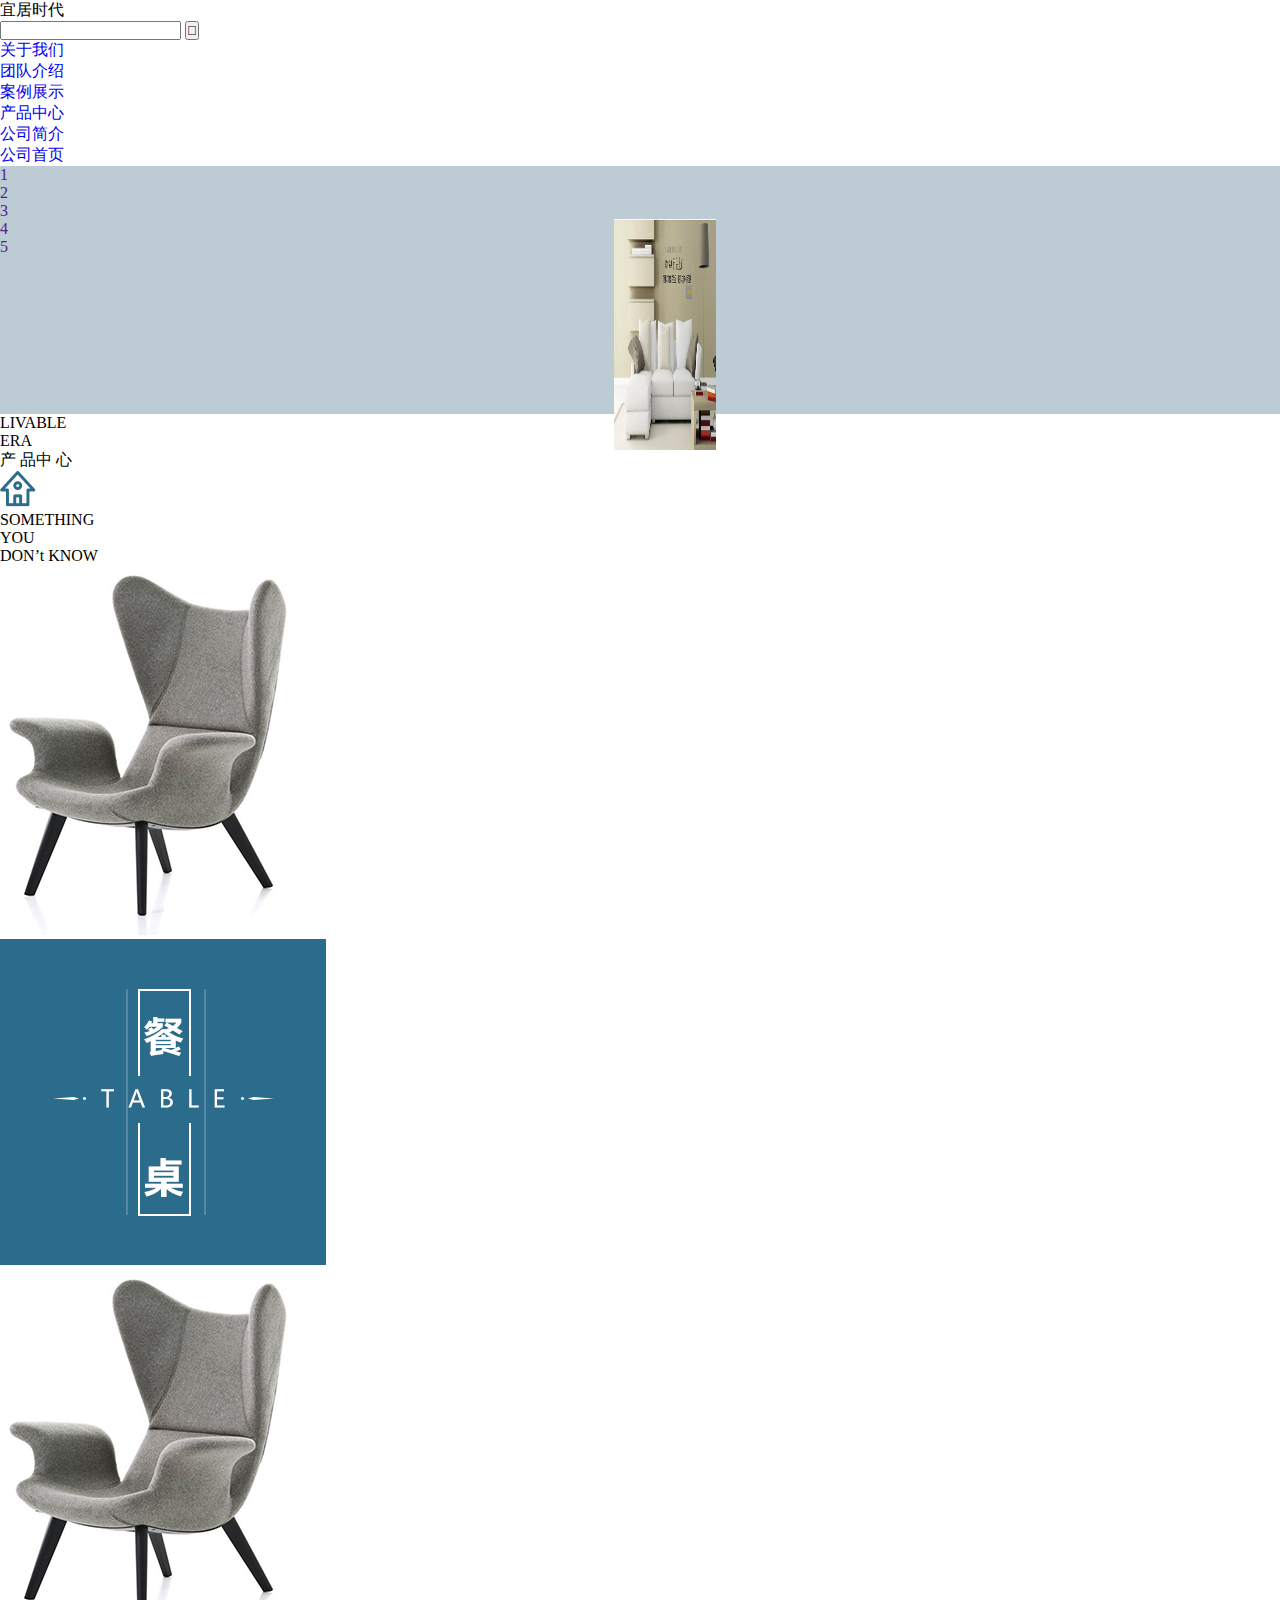
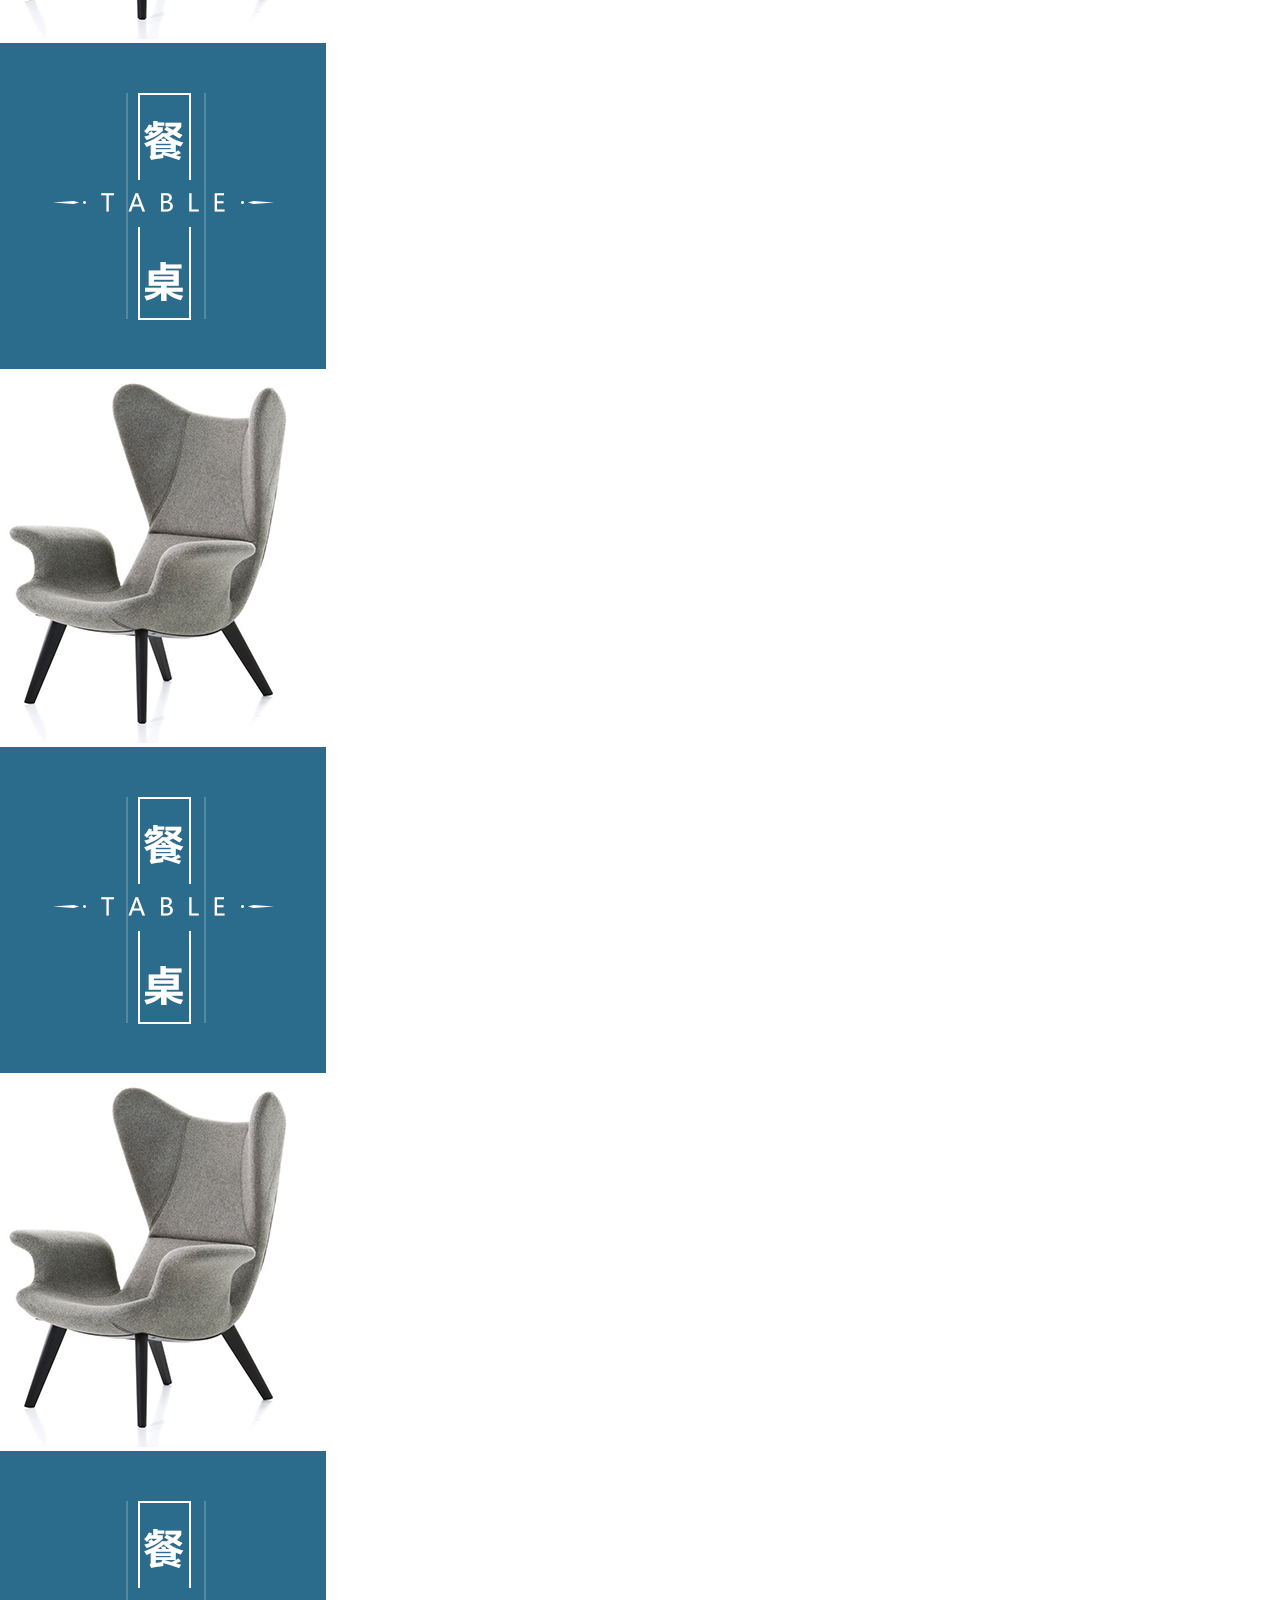
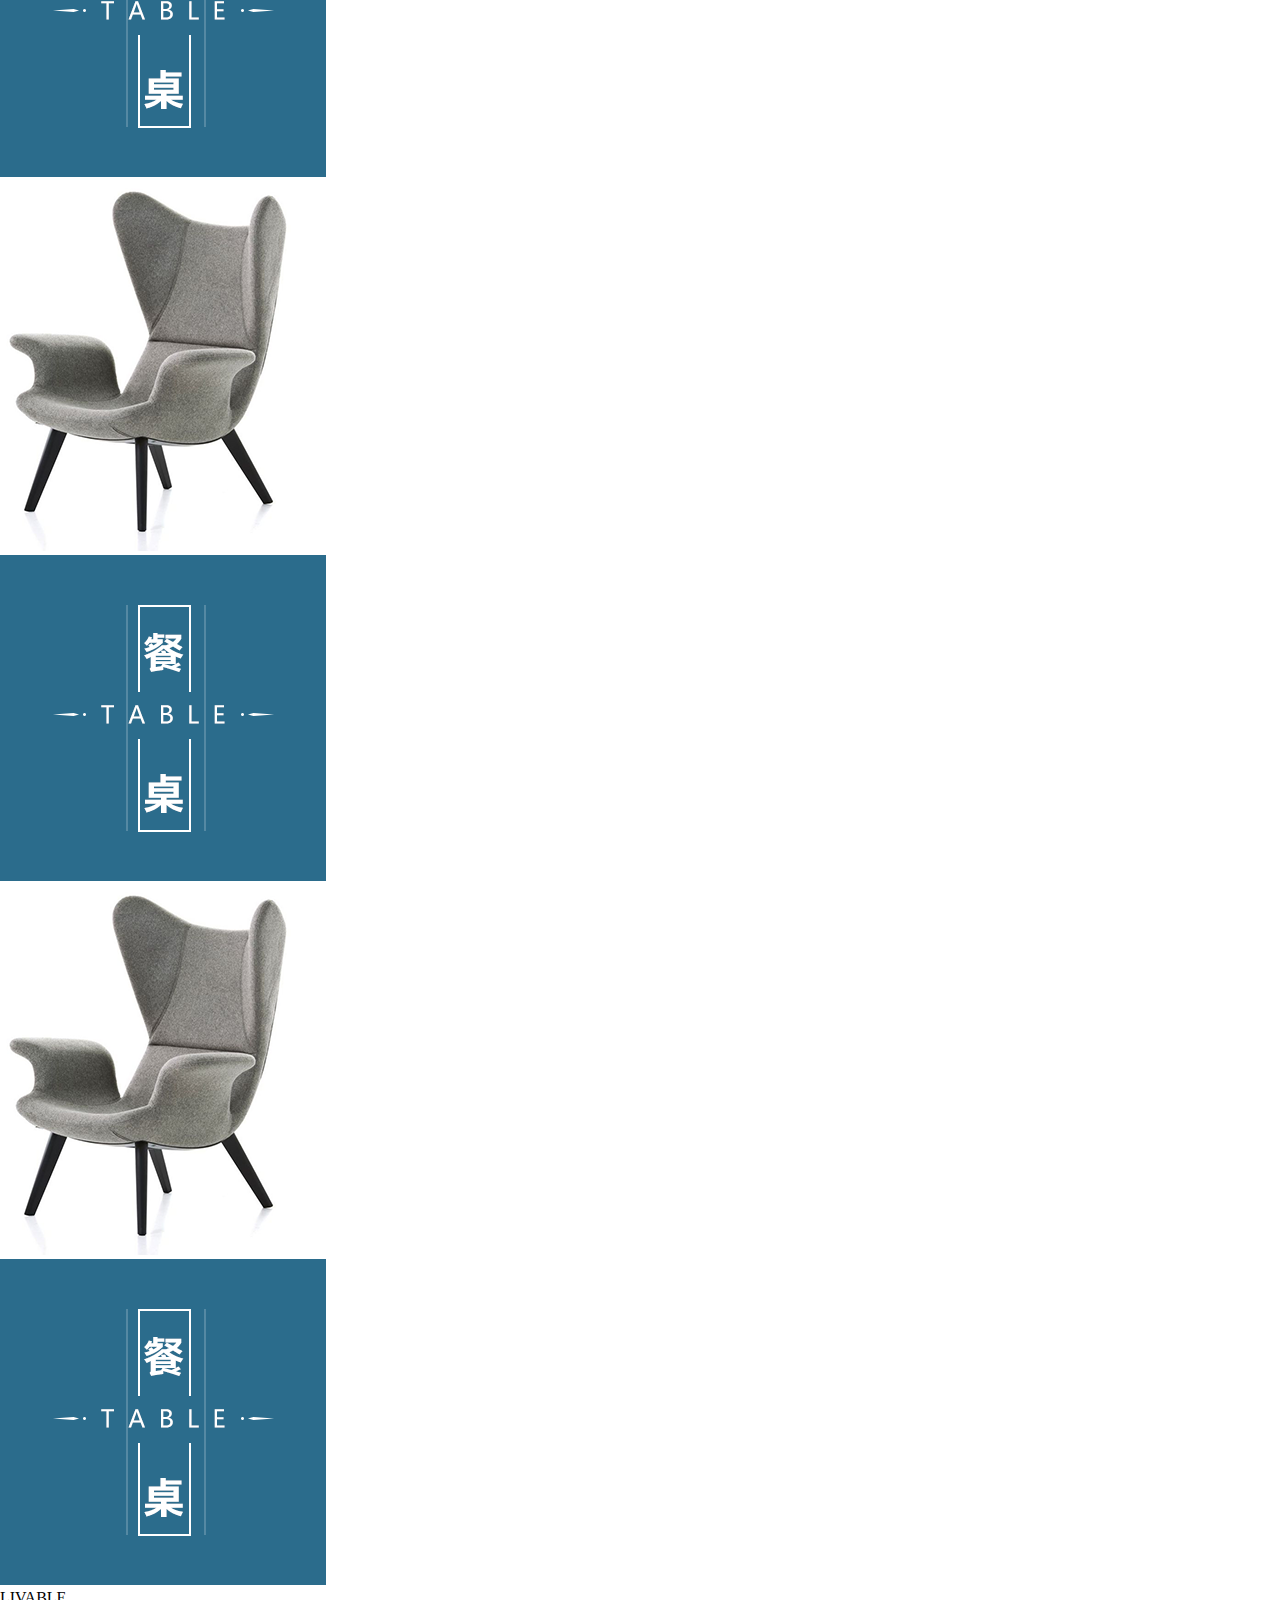
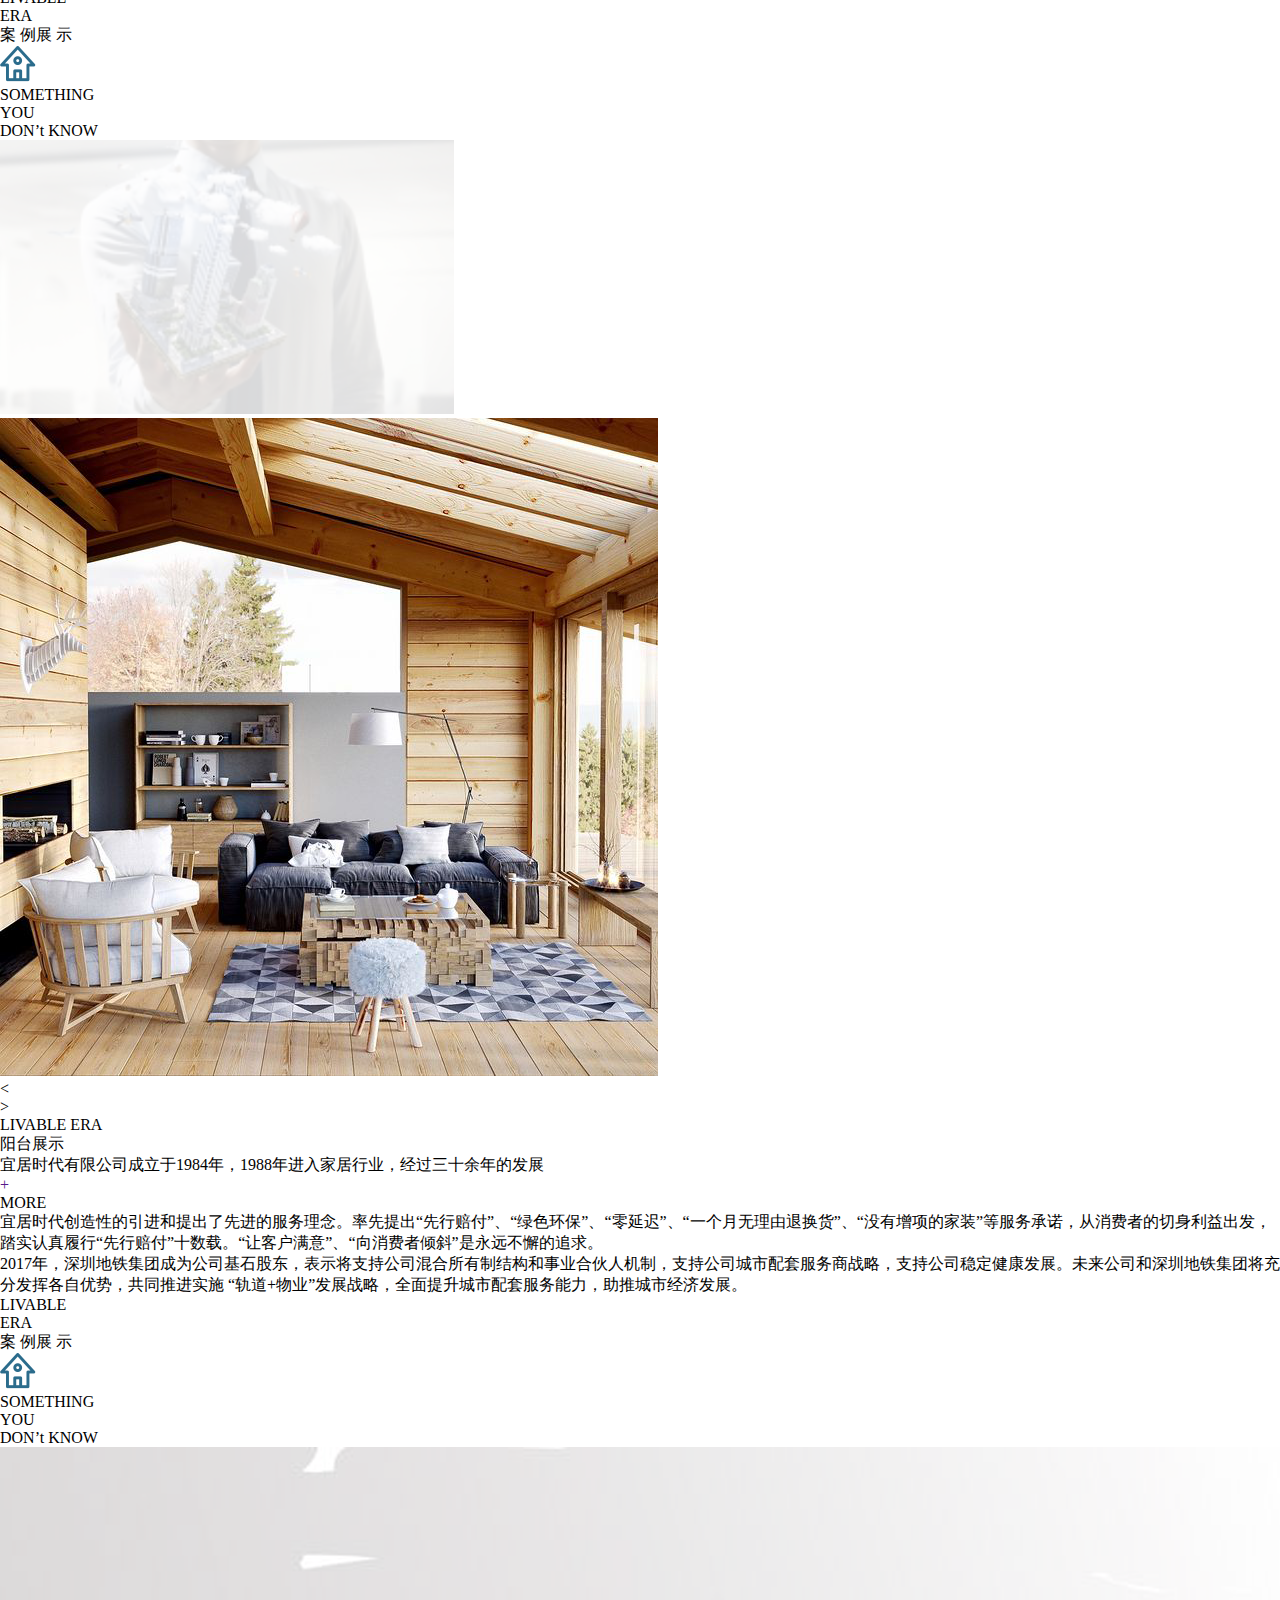
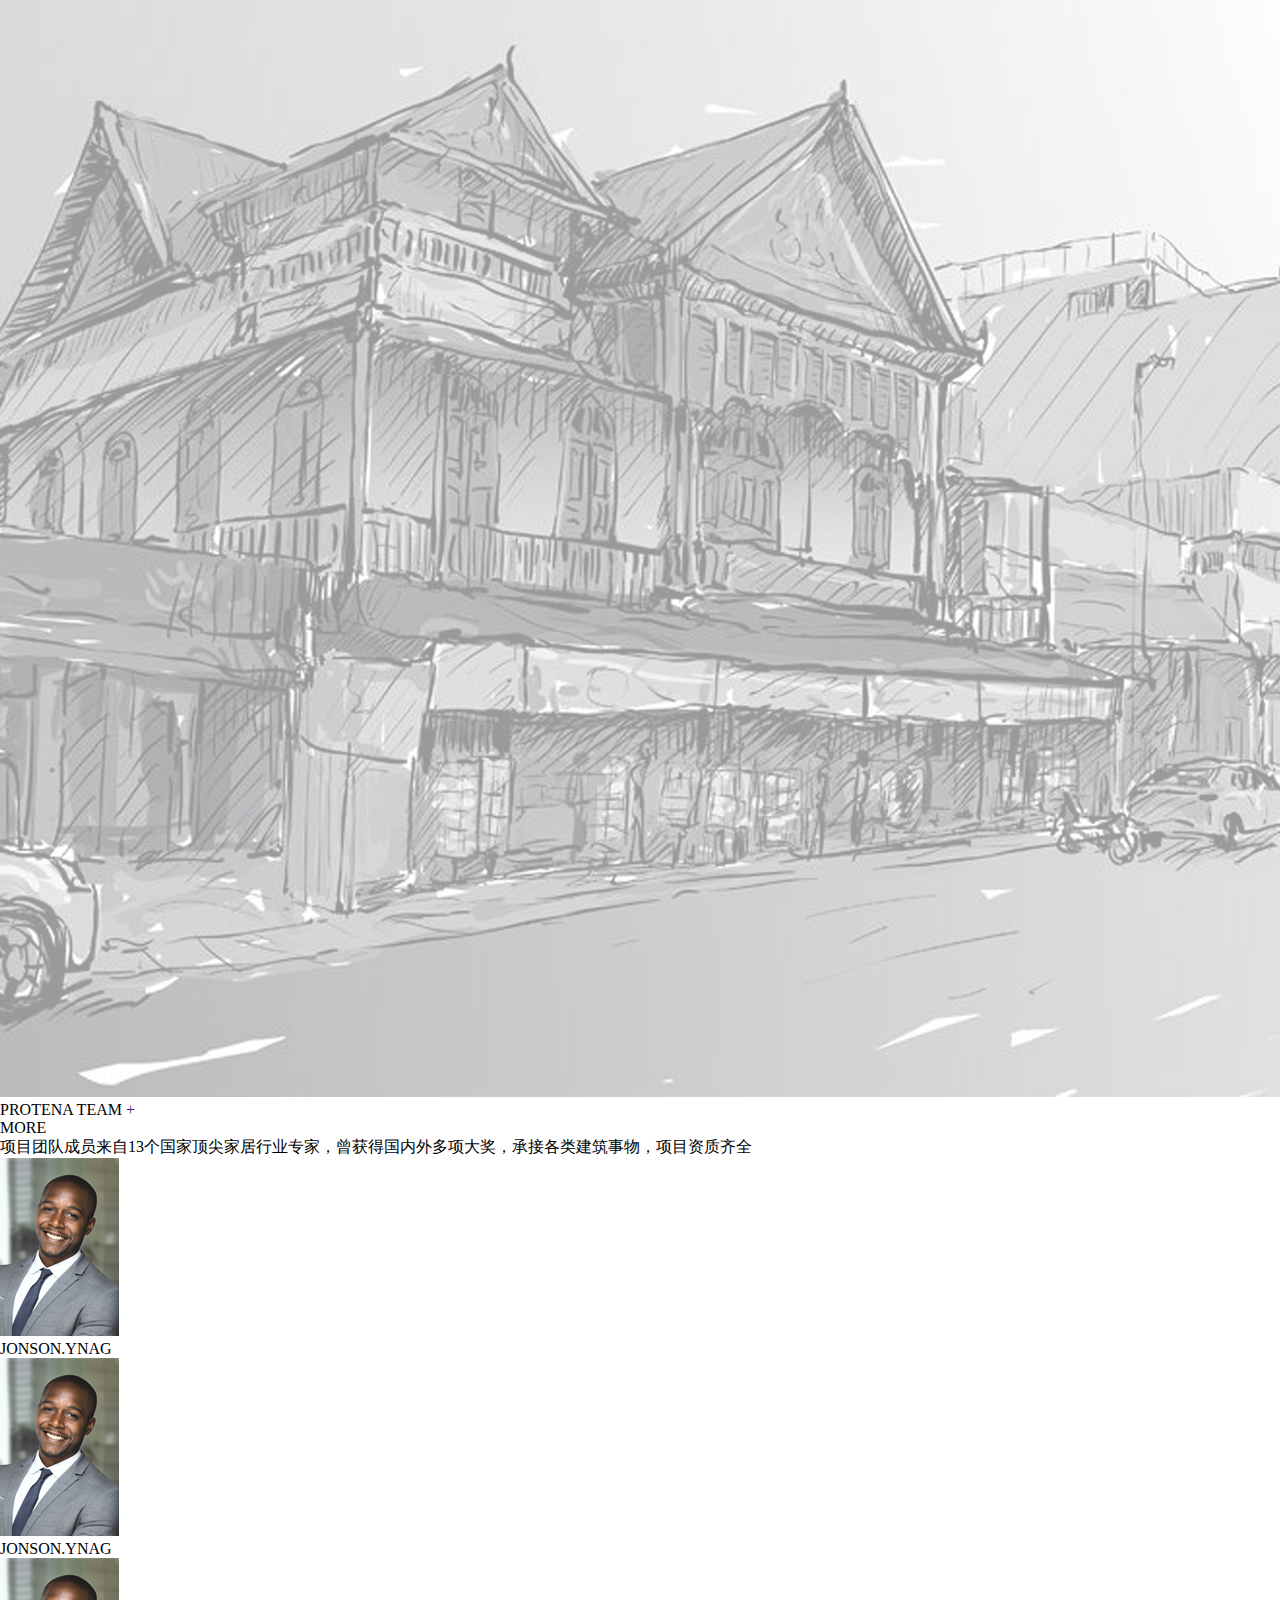
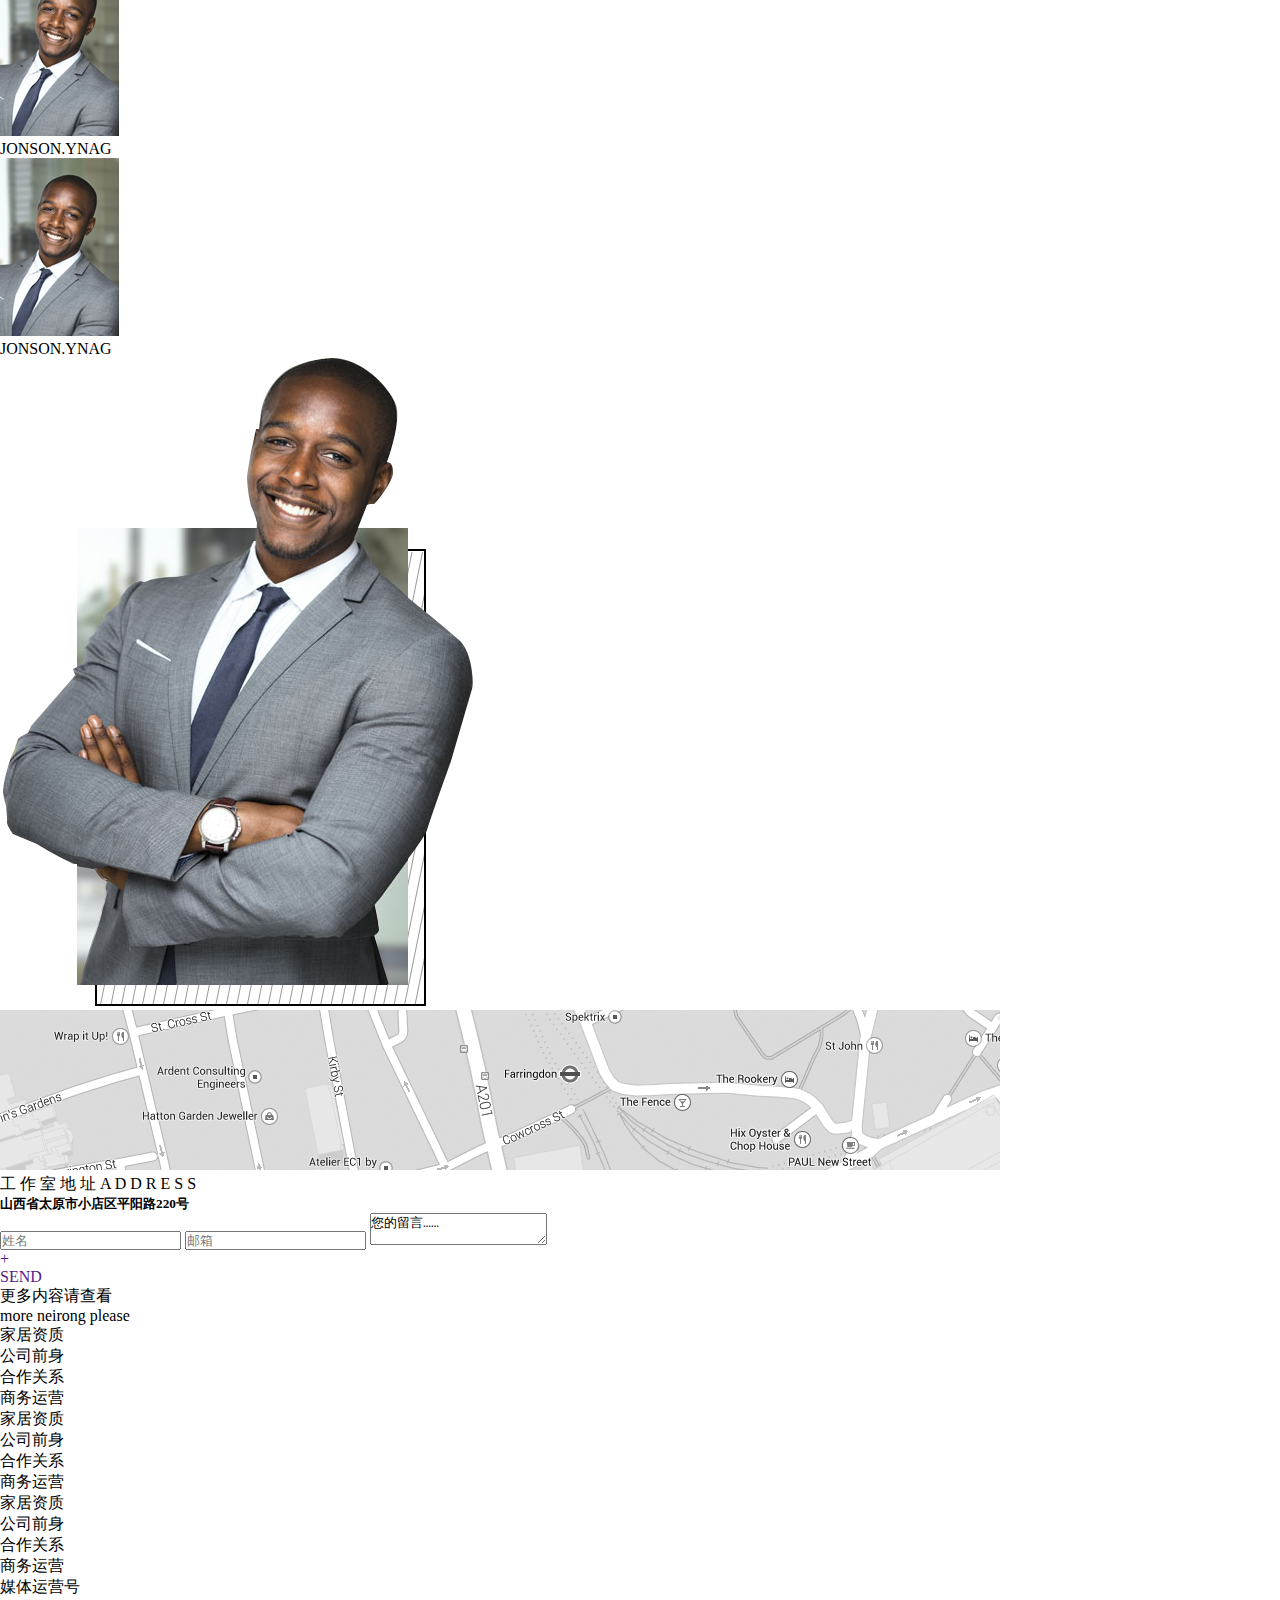
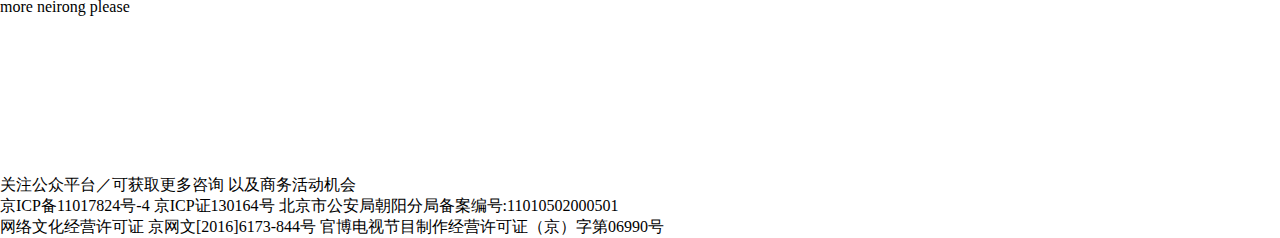
<file: index.html>
<!DOCTYPE html>
<html lang="en">
<head>
	<meta charset="UTF-8">
	<title>宜居时代</title>
	<link rel="stylesheet" href="css/index.css">
	<link rel="stylesheet" href="css/public.css">
</head>
<body>
	<!-- 顶部开始 -->
	<div class="top">
		<div class="top_nr">
			<div class="top_nrleft">
				<div class="top_logo">
					<div class="logo_top"></div>
					<div class="logo_bottom">
						<div class="logo_dingwei"></div>
					</div>
				</div>
				<div class="top_logowz">
					宜居时代
				</div>
			</div>
			<div class="top_right">
				<div class="top_search">
					<form action="" method=""> 
						<label for=""></label>
						<input type="search" placeholder="" class="search_kuang">
				    	<input type="submit" value="&#xe633;" class="search_btn">
					</form>
				</div>	
				<div class="top_rwenzi">
					<a href="guanyu.html">
						<div class="top_wzs"></div>
						关于我们
						<div class="top_wzx"></div>
					</a>
				</div>
				<div class="top_rwenzi">
					<a href="tuandui.html">
						<div class="top_wzs"></div>
						团队介绍
						<div class="top_wzx"></div>
					</a>
				</div>
				<div class="top_rwenzi">
					<a href="anli.html">
						<div class="top_wzs"></div>
						案例展示
						<div class="top_wzx"></div>
					</a>
				</div>
				<div class="top_rwenzi">
					<a href="chanpin.html">
						<div class="top_wzs"></div>
						产品中心
						<div class="top_wzx"></div>
					</a>
				</div>
				<div class="top_rwenzi">
					<a href="jianjie.html">
						<div class="top_wzs"></div>
						公司简介
						<div class="top_wzx"></div>
					</a>
				</div>
				<div class="top_rwenzi top_rwenzi1">
					<a href="index.html">
						<div class="top_wzs top_wzs1"></div>
						公司首页
						<div class="top_wzx top_wzx1"></div>
					</a>
				</div>
					
			</div>
		</div>
	</div>
	<!-- 顶部结束 -->
	<!-- banner开始 -->
	<div class="banner">
		<div class="banner_center">
			<img src="img/index1.png" alt="" class="banner-img active1">
			<img src="img/banner1.webp" alt="" class="banner-img">
			<img src="img/banner2.webp" alt="" class="banner-img">
			<img src="img/banner3.webp" alt="" class="banner-img">
			<img src="img/banner4.webp" alt="" class="banner-img">
			<div class="banner_sz">
				<a href="" class="banner-k1"><div class="banner_1 ">
					<div class="banner_lan active">
						<div class=" banner_lts"></div>
						<div class=" banner_ltl"></div>
						<div class=" banner_ltx"></div>
						<div class=" banner_ltr"></div>
					</div>
					1
				</div></a>
				<a href="" class="banner-k1"><div class="banner_1 banner_2">
					<div class="banner_lan">
						<div class=" banner_lts"></div>
						<div class=" banner_ltl"></div>
						<div class=" banner_ltx"></div>
						<div class=" banner_ltr"></div>
					</div>
					2
				</div></a>
				<a href="" class="banner-k1"><div class="banner_1 banner_2">
					<div class="banner_lan">
						<div class=" banner_lts"></div>
						<div class=" banner_ltl"></div>
						<div class=" banner_ltx"></div>
						<div class=" banner_ltr"></div>
					</div>
					3
				</div></a>
				<a href="" class="banner-k1"><div class="banner_1 banner_2">
					<div class="banner_lan">
						<div class=" banner_lts"></div>
						<div class=" banner_ltl"></div>
						<div class=" banner_ltx"></div>
						<div class=" banner_ltr"></div>
					</div>
					4
				</div></a>
				<a href="" class="banner-k1"><div class="banner_1 banner_2">
					<div class="banner_lan">
						<div class=" banner_lts"></div>
						<div class=" banner_ltl"></div>
						<div class=" banner_ltx"></div>
						<div class=" banner_ltr"></div>
					</div>
					5
				</div></a>
			</div>

		</div>
	</div>
	
	<!-- banner结束  -->
	<!-- 产品中心开始 -->
	<div class="biaoti">
		<div class="bt_left">
			<div class="bt_leftz">LIVABLE</div>
			<div class="bt_leftz1">ERA</div>	
		</div>
		<div class="bt_kuang">
			产 品中 心
			<div class="bt_fangzi">
				<img src="img/index2.png" alt="">
			</div>
		</div>
		<div class="bt_right">
			<p>SOMETHING</p>
			<p>YOU</p>
			<span>DON’t KNOW</span>
		</div>
	</div>
	<div class="neirong">
		<div class="nr_hz1">
			<img src="img/index3.png" alt="">
			<a href="">
				<div class="nr_hover">
					<img src="img/index4.png" alt="">
				</div>
			</a>
		</div>

		<div class="nr_hz1 nr_hz2">
			<img src="img/index3.png" alt="">
			<a href="">
				<div class="nr_hover">
					<img src="img/index4.png" alt="">
				</div>
			</a>
		</div>

		<div class="nr_hz1 nr_hz2">
			<img src="img/index3.png" alt="">
			<a href="">
				<div class="nr_hover">
					<img src="img/index4.png" alt="">
				</div>
			</a>
		</div>
	</div>
	<div class="neirong">
		<div class="nr_hz1">
			<img src="img/index3.png" alt="">
			<a href="">
				<div class="nr_hover">
					<img src="img/index4.png" alt="">
				</div>
			</a>
		</div>

		<div class="nr_hz1 nr_hz2">
			<img src="img/index3.png" alt="">
			<a href="">
				<div class="nr_hover">
					<img src="img/index4.png" alt="">
				</div>
			</a>
		</div>

		<div class="nr_hz1 nr_hz2">
			<img src="img/index3.png" alt="">
			<a href="">
				<div class="nr_hover">
					<img src="img/index4.png" alt="">
				</div>
			</a>
		</div>
	</div>
	<!-- 产品中心结束 -->
	<!-- 案例展示开始 -->
	<div class="biaoti">
		<div class="bt_left">
			<div class="bt_leftz">LIVABLE</div>
			<div class="bt_leftz1">ERA</div>	
		</div>
		<div class="bt_kuang">
			案 例展 示
			<div class="bt_fangzi">
				<img src="img/index2.png" alt="">
			</div>
		</div>
		<div class="bt_right">
			<p>SOMETHING</p>
			<p>YOU</p>
			<span>DON’t KNOW</span>
		</div>
	</div>
	<div class="al_nr">
		<div class="al_left">
			<div class="al-img al_img1">
				<img src="img/index7.png" alt="" class="al_img1">
			</div>

			<div class="al-img al_img2h">
				<img src="img/index6.png" alt="" class="al_img2 active4">
			</div>
			<div href="" class="al-btn al_ljt active2">&lt;</div>
			<div href="" class="al-btn al_rjt">&gt;</div>
		</div>
		<div class="al_right">
			<p>LIVABLE ERA</p>
			<div class="al_rz">阳台展示</div>
			<div class="al_rz1">
				宜居时代有限公司成立于1984年，1988年进入家居行业，经过三十余年的发展
			</div>
			<div class="al_fenge">
				<a href=""><div class="al_jia">+</div></a>
				<div class="al_more">MORE</div>
			</div>
			<div class="al_rwz">
				宜居时代创造性的引进和提出了先进的服务理念。率先提出“先行赔付”、“绿色环保”、“零延迟”、“一个月无理由退换货”、“没有增项的家装”等服务承诺，从消费者的切身利益出发，踏实认真履行“先行赔付”十数载。“让客户满意”、“向消费者倾斜”是永远不懈的追求。
				<br>2017年，深圳地铁集团成为公司基石股东，表示将支持公司混合所有制结构和事业合伙人机制，支持公司城市配套服务商战略，支持公司稳定健康发展。未来公司和深圳地铁集团将充分发挥各自优势，共同推进实施 “轨道+物业”发展战略，全面提升城市配套服务能力，助推城市经济发展。
			</div>
		</div>
	</div>
	<!-- 案例展示结束 -->
	<!-- 团队介绍开始 -->
	<div class="biaoti">
		<div class="bt_left">
			<div class="bt_leftz">LIVABLE</div>
			<div class="bt_leftz1">ERA</div>	
		</div>
		<div class="bt_kuang">
			案 例展 示
			<div class="bt_fangzi">
				<img src="img/index2.png" alt="">
			</div>
		</div>
		<div class="bt_right">
			<p>SOMETHING</p>
			<p>YOU</p>
			<span>DON’t KNOW</span>
		</div>
	</div>
	<div class="td_nz">
		<div class="td_img">
			<div class="td_tiao"></div>
			<img src="img/index10.png" alt="" class="td_img1">
			<div class="td_fugai"></div>
			<div class="td_fgz">
				PROTENA TEAM
				<a href="" class="td_jia">+</a>
				<div class="td_more">MORE</div>
			</div>
			<div class="td_fgz1">
				项目团队成员来自13个国家顶尖家居行业专家，曾获得国内外多项大奖，承接各类建筑事物，项目资质齐全
			</div>
			<div class="td_rw">
				<div class="td_rw1">
					<div class="td_rwimg">
						<img src="img/indextx.png" alt="">
					</div>
					<div class="td_name">JONSON.YNAG</div>
				</div>
				<div class="td_rw1 td_rw2">
					<div class="td_rwimg">
						<img src="img/indextx.png" alt="">
					</div>
					<div class="td_name">JONSON.YNAG</div>
				</div>
				<div class="td_rw1 td_rw2">
					<div class="td_rwimg">
						<img src="img/indextx.png" alt="">
					</div>
					<div class="td_name">JONSON.YNAG</div>
				</div>
				<div class="td_rw1 td_rw2">
					<div class="td_rwimg">
						<img src="img/indextx.png" alt="">
					</div>
					<div class="td_name">JONSON.YNAG</div>
				</div>
			</div>
			<img src="img/index9.png" alt="" class="td_img2">
		</div>
	</div>
	
	<!-- 团队介绍结束 -->
	<!-- 站点地图开始 -->
	<div class="map">
		<div class="map_map">
			<img src="img/map.png" alt="">
			<span>&#xe676;</span>
			<div class="map_address">
				<p>工 作 室 地 址 A D D R E S S</p>
				<h5>山西省太原市小店区平阳路220号</h5>
			</div>
		</div>
		<div class="map_lx">
			<div class="map_email">
				<input type="email" placeholder="姓名" class="map_name">
				<input type="email" placeholder="邮箱" class="map_name map_youxiang">
				<textarea name="" id="" class="map_name map_liuyan">您的留言……  </textarea>
				<a href="" class="map_jt">
					<div class="map_jiahao">+</div>
					<div class="map_tiao">SEND</div>
				</a>
			</div>
			<div class="map_lianjie">
				<div class="map_lianjie1">
					<p>更多内容请查看</p>
					<span>more neirong please</span>
				</div>
				<div class="map_li1">
						<span>家居资质</span>
						<p>公司前身</p>
						<p>合作关系</p>
						<p>商务运营</p>
					</div>
					<div class="map_li1 map_li2">
						<span>家居资质</span>
						<p>公司前身</p>
						<p>合作关系</p>
						<p>商务运营</p>
					</div>
					<div class="map_li1 map_li2">
						<span>家居资质</span>
						<p>公司前身</p>
						<p>合作关系</p>
						<p>商务运营</p>
					</div>
			</div>
			<div class="map_lianjie map_meiti">
				<div class="map_lianjie1">
					<p>媒体运营号</p>
					<span>more neirong please</span>
				</div>
				<div class="map_weibo">
					<div class="weibo">&#xe699;</div>
					<div class="weibo weixin">&#xe619;</div>
					<div class="weibo weixin">&#xe630;</div>
				</div>
				<div class="map_p">关注公众平台／可获取更多咨询 以及商务活动机会</div>
			</div>
		</div>
	</div>
	<div class="xukezheng">
		<div class="xkz_wenzi">
			京ICP备11017824号-4 京ICP证130164号 北京市公安局朝阳分局备案编号:11010502000501
			<br>网络文化经营许可证 京网文[2016]6173-844号 官博电视节目制作经营许可证（京）字第06990号
		</div>	
	</div>
	<!-- 站点地图结束 -->
</body>
<script src="js/jquery-3.3.1.min.js"></script>
<script  src="js/index.js"></script>
</html>
</file>
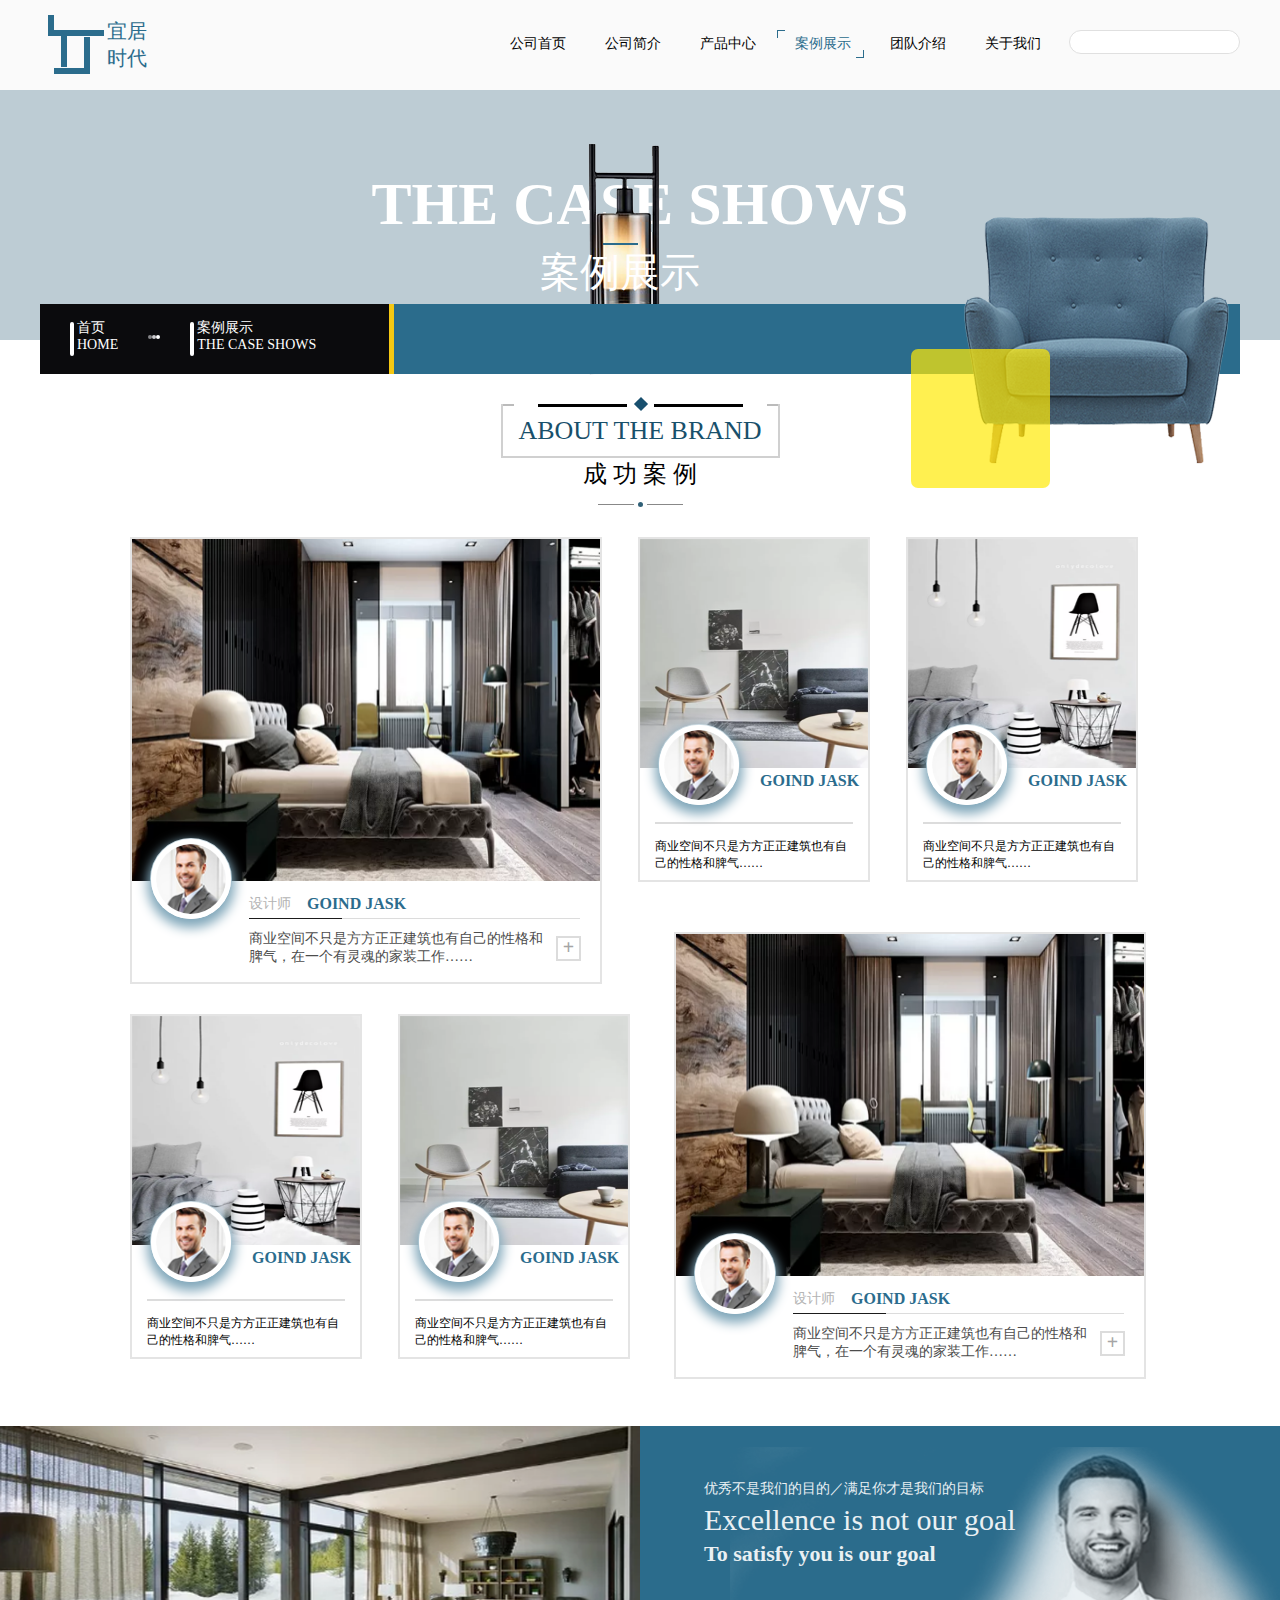
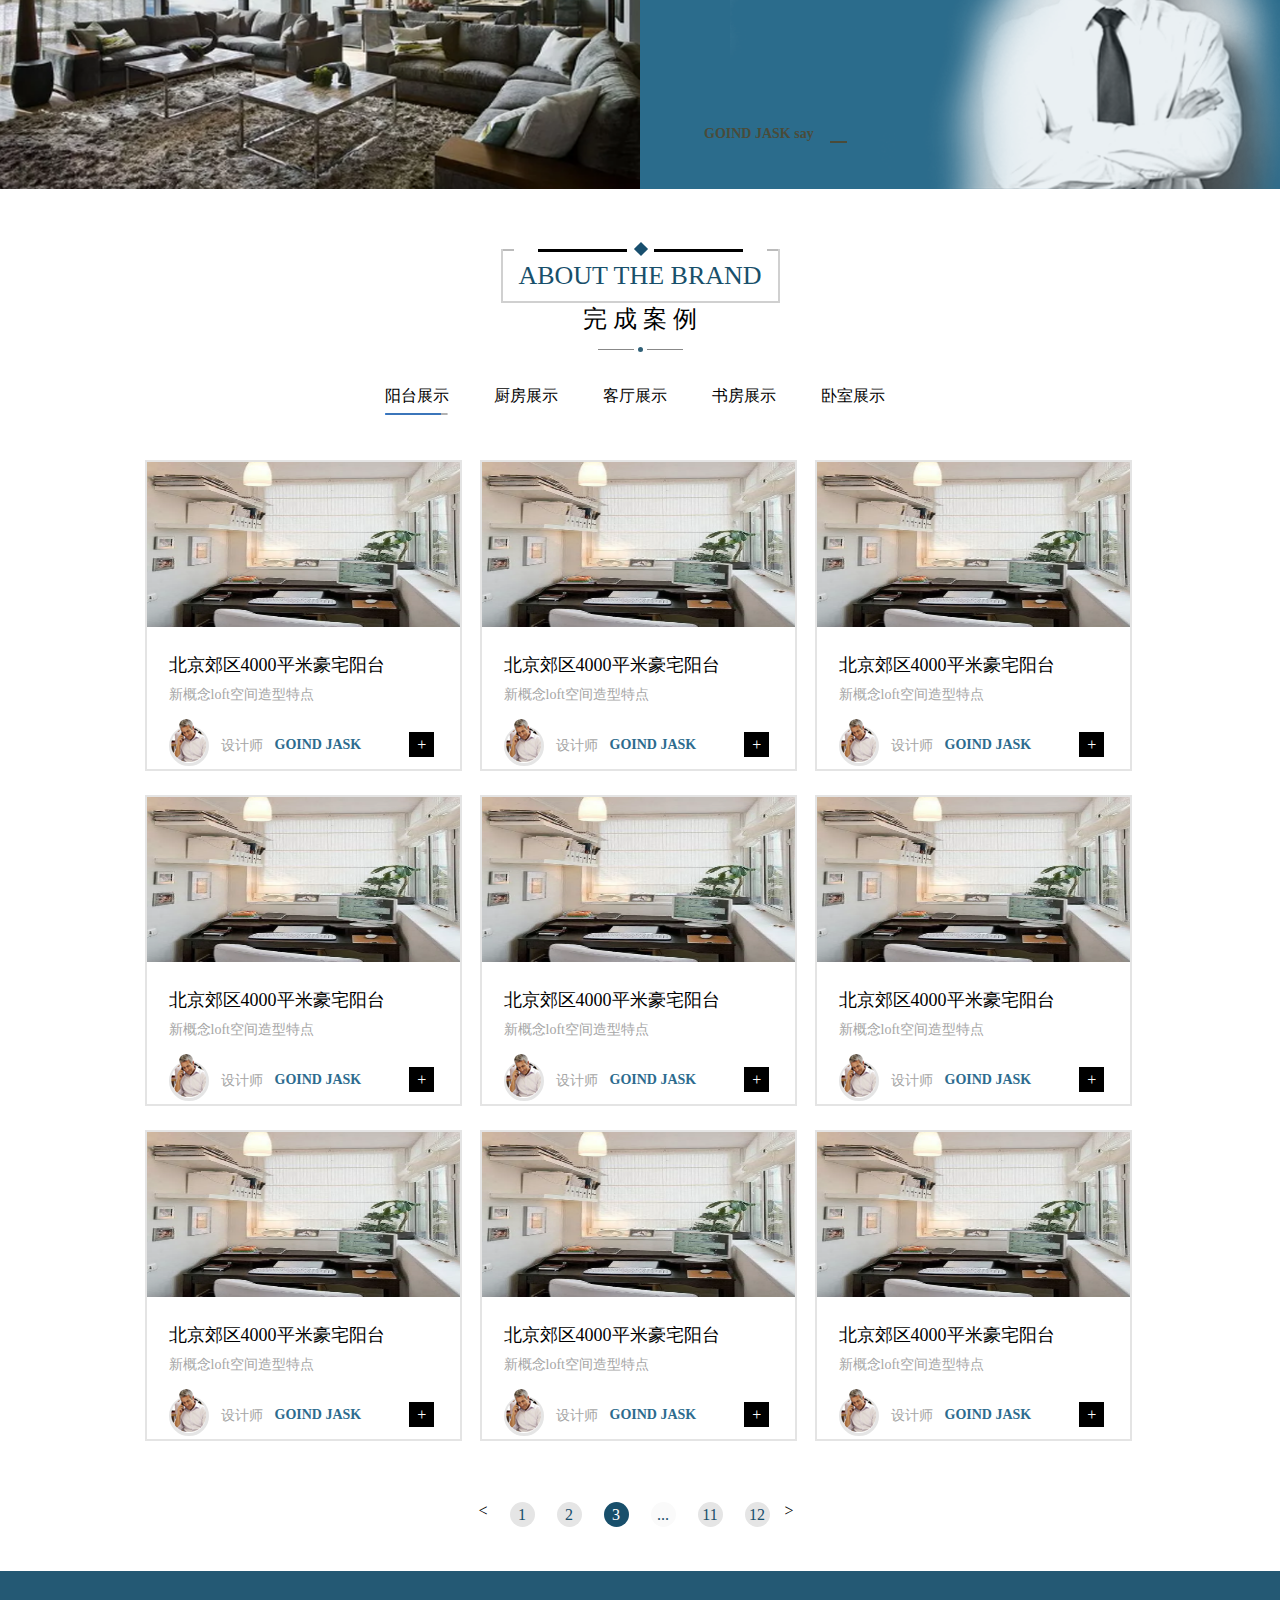
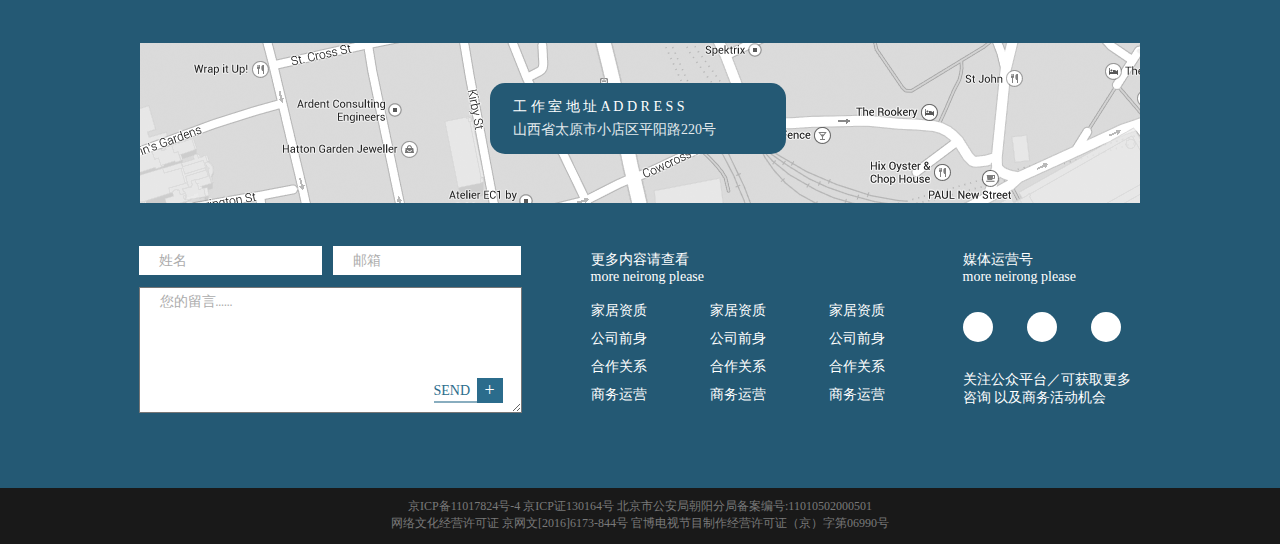
<file: anli.html>
<!DOCTYPE html>
<html lang="en">
<head>
	<meta charset="UTF-8">
	<title>宜居时代</title>
	<link rel="stylesheet" href="css/anli.css">
	<link rel="stylesheet" href="css/public.css">
</head>
<body>
	<!-- 顶部开始 -->
	<div class="top">
		<div class="top_nr">
			<div class="top_nrleft">
				<div class="top_logo">
					<div class="logo_top"></div>
					<div class="logo_bottom">
						<div class="logo_dingwei"></div>
					</div>
				</div>
				<div class="top_logowz">
					宜居时代
				</div>
			</div>
			<div class="top_right">
				<div class="top_search">
					<form action="" method=""> 
						<label for=""></label>
						<input type="search" placeholder="" class="search_kuang">
				    	<input type="submit" value="&#xe633;" class="search_btn">
					</form>
				</div>	
				<div class="top_rwenzi">
					<a href="guanyu.html">
						<div class="top_wzs"></div>
						关于我们
						<div class="top_wzx"></div>
					</a>
				</div>
				<div class="top_rwenzi">
					<a href="tuandui.html">
						<div class="top_wzs"></div>
						团队介绍
						<div class="top_wzx"></div>
					</a>
				</div>
				<div class="top_rwenzi top_rwenzi1">
					<a href="anli.html">
						<div class="top_wzs top_wzs1"></div>
						案例展示
						<div class="top_wzx top_wzx1"></div>
					</a>
				</div>
				<div class="top_rwenzi">
					<a href="chanpin.html">
						<div class="top_wzs"></div>
						产品中心
						<div class="top_wzx"></div>
					</a>
				</div>
				<div class="top_rwenzi">
					<a href="jianjie.html">
						<div class="top_wzs"></div>
						公司简介
						<div class="top_wzx"></div>
					</a>
				</div>
				<div class="top_rwenzi">
					<a href="index.html">
						<div class="top_wzs"></div>
						公司首页
						<div class="top_wzx"></div>
					</a>
				</div>
					
			</div>
		</div>
	</div>
	<!-- 顶部结束 -->
	<!-- banner开始 -->
	<div class="banner">
		<div class="banner_center">
			<div class="banner_titlte">THE CASE SHOWS</div>
			<img src="img/banner1.png" alt="" class="banner1">
			<div class="banner_zi">
				<div class="banner_lantiao"></div>
				案例展示
			</div>
			<div class="banner_biaoti">
				<div class="banner_biaoti1">
					<div class="banner_shutiao"></div>
					<div class="banner_btwz">
						<p>首页</p>
						<p>HOME</p>
					</div>
					<div class="banner_yuan"></div>
					<div class="banner_yuan banner_yuan1"></div>
					<div class="banner_yuan banner_yuan1 banner_yuan2"></div>

					<div class="banner_shutiao banner_shutiao1"></div>
					<div class="banner_btwz">
						<p>案例展示</p>
						<p>THE CASE SHOWS</p>
					</div>
				</div>
				<div class="banner_biaoti2"></div>
				<img src="img/shafa.png" alt="" class="banner_shafa">
				<div class="banner_huangkuai"></div>
			</div>

		</div>
	</div>
	<!-- banner结束 -->
	<!-- 成功案例开始 -->
	<div class="succed_title">
		ABOUT THE BRAND
		<div class="succed_tiao"></div>
		<div class="succed_tiao2"></div>
		<div class="succed_tiao3"></div>
		<div class="succed_tiao1"></div>
		<div class="succed_fangkuai"></div>
	</div>
	<div class="succed_name">
		成  功  案  例
	</div>
	<div class="tiao">
		<div class="succed_nametiao"></div>
		<div class="succed_nameyuan"></div>
		<div class="succed_nametiao1"></div>
	</div>
	<div class="succed_neirong">
		<div class="succed_neirong1">
			<img src="img/zuopin1.png" alt="">
			<div class="succeed_touxiang">
				<img src="img/shijishi1.png" alt="">
			</div>
			<div class="succed_jieshao">
				<div class="succed_jieshao_cw">设计师</div>
				<div class="succed_sjsname">GOIND JASK</div>
				<div class="succed_jstiao">
					<div class="succed_jstiao1"></div>
				</div>
				<div class="succed_jssm">
					商业空间不只是方方正正建筑也有自己的性格和脾气，在一个有灵魂的家装工作……
				</div>
				<a href="" class="succed_jiahao">
					<p>+</p>
				</a>
			</div>	
		</div>
		<div class="succed_neirong2">
			<img src="img/zuopin1-1.png" alt="" class="succed_nrimg">
			<div class="succeed_touxiang succeed_touxiang1">
				<img src="img/shijishi1.png" alt="">
			</div>
			<div class="succed_sjsname1">GOIND JASK</div>
			<div class="succed_neirong2js succed_neirong2js1">
				商业空间不只是方方正正建筑也有自己的性格和脾气……
			</div>
		</div>
		<div class="succed_neirong2">
			<img src="img/zuopin1-2.png" alt="" class="succed_nrimg">
			<div class="succeed_touxiang succeed_touxiang1">
				<img src="img/shijishi1.png" alt="">
			</div>
			<div class="succed_sjsname1">GOIND JASK</div>
			<div class="succed_neirong2js succed_neirong2js1">
				商业空间不只是方方正正建筑也有自己的性格和脾气……
			</div>
		</div>

		<div class="succed_neirong2 succed_neirong2_1">
			<img src="img/zuopin1-2.png" alt="" class="succed_nrimg">
			<div class="succeed_touxiang succeed_touxiang1">
				<img src="img/shijishi1.png" alt="">
			</div>
			<div class="succed_sjsname1">GOIND JASK</div>
			<div class="succed_neirong2js succed_neirong2js1">
				商业空间不只是方方正正建筑也有自己的性格和脾气……
			</div>
		</div>
		<div class="succed_neirong2 succed_neirong2_2">
			<img src="img/zuopin1-1.png" alt="" class="succed_nrimg">
			<div class="succeed_touxiang succeed_touxiang1">
				<img src="img/shijishi1.png" alt="">
			</div>
			<div class="succed_sjsname1">GOIND JASK</div>
			<div class="succed_neirong2js succed_neirong2js1">
				商业空间不只是方方正正建筑也有自己的性格和脾气……
			</div>
		</div>
		<div class="succed_neirong1 succed_neirong1_3">
			<img src="img/zuopin1.png" alt="">
			<div class="succeed_touxiang">
				<img src="img/shijishi1.png" alt="">
			</div>
			<div class="succed_jieshao">
				<div class="succed_jieshao_cw">设计师</div>
				<div class="succed_sjsname">GOIND JASK</div>
				<div class="succed_jstiao">
					<div class="succed_jstiao1"></div>
				</div>
				<div class="succed_jssm">
					商业空间不只是方方正正建筑也有自己的性格和脾气，在一个有灵魂的家装工作……
				</div>
				<a href="" class="succed_jiahao">
					<p>+</p>
				</a>
			</div>	
		</div>
	</div>
	<div class="datu">
		<div class="datu_left">
			<img src="img/datu1.png" alt="" class="datu_img1">
		</div>
		<!--<img src="img/datu1.png" alt="" class="datu_img1">-->
		<div class="datu_right">
			<div class="datuzi">
				<p>优秀不是我们的目的／满足你才是我们的目标</p>
				<h4>Excellence is not  our goal</h4>
				<h5>To satisfy you is our goal</h5>
			</div>
			<img src="img/datu2.png" alt="" class="datu_img2">
			<div class="datuxz">
				<p>GOIND JASK  say</p>
			</div>
			<div class="datu_tiao"></div>
		</div>
	</div>
	
	<!-- 成功案例结束 -->
	<!-- 完成案例开始 -->
	<div class="wancheng">
		<div class="succed_title succed_title1">
			ABOUT THE BRAND
			<div class="succed_tiao"></div>
			<div class="succed_tiao2"></div>
			<div class="succed_tiao3"></div>
			<div class="succed_tiao1"></div>
			<div class="succed_fangkuai"></div>
		</div>
		<div class="succed_name">
			完 成  案  例
		</div>
		<div class="tiao">
			<div class="succed_nametiao"></div>
			<div class="succed_nameyuan"></div>
			<div class="succed_nametiao1"></div>
		</div>
		<div class="wc_biaoti">
			<a href="">
				<div class="wc_biaoti1">
					<p>阳台展示</p>
					<progress max="100" value="90"  class="jindutiao active2"></progress>
				</div>
			</a>
			<a href="wenzhang.html">
				<div class="wc_biaoti1">
					<p>厨房展示</p>
					<progress max="100" value="90" class="jindutiao"></progress>
				</div>
			</a>
			<a href="">
				<div class="wc_biaoti1">
					<p>客厅展示</p>
					<progress max="100" value="90" class="jindutiao"></progress>
				</div>
			</a>
			<a href="">
				<div class="wc_biaoti1">
					<p>书房展示</p>
					<progress max="100" value="90" class="jindutiao"></progress>
				</div>
			</a>
			<a href="">
				<div class="wc_biaoti1 wc_biaoti2">
					<p>卧室展示</p>
					<progress max="100" value="90" class="jindutiao"></progress>
				</div>
			</a>
		</div>
		<div class="wc_neirong">
			<div class="yangtai active1">
				<div class="wc_nr1">
					<img src="img/wc1.png" alt="">
					<p>北京郊区4000平米豪宅阳台</p>
					<h5>新概念loft空间造型特点</h5>
					<div class="wc_touxiang">
						<img src="img/tx1.png" alt="">
					</div>
					<div class="wc_sjs">设计师</div>
					<div class="wc_sjs wc_sjsnm">GOIND JASK</div>
					<a href="" class="wc_hezi">+</a>
				</div>

				<div class="wc_nr1 wc_nr2">
					<img src="img/wc1.png" alt="">
					<p>北京郊区4000平米豪宅阳台</p>
					<h5>新概念loft空间造型特点</h5>
					<div class="wc_touxiang">
						<img src="img/tx1.png" alt="">
					</div>
					<div class="wc_sjs">设计师</div>
					<div class="wc_sjs wc_sjsnm">GOIND JASK</div>
					<a href="" class="wc_hezi">+</a>
				</div>

				<div class="wc_nr1 wc_nr2">
					<img src="img/wc1.png" alt="">
					<p>北京郊区4000平米豪宅阳台</p>
					<h5>新概念loft空间造型特点</h5>
					<div class="wc_touxiang">
						<img src="img/tx1.png" alt="">
					</div>
					<div class="wc_sjs">设计师</div>
					<div class="wc_sjs wc_sjsnm">GOIND JASK</div>
					<a href="" class="wc_hezi">+</a>
				</div>

				<div class="wc_nr1 wc_nr3">
					<img src="img/wc1.png" alt="">
					<p>北京郊区4000平米豪宅阳台</p>
					<h5>新概念loft空间造型特点</h5>
					<div class="wc_touxiang">
						<img src="img/tx1.png" alt="">
					</div>
					<div class="wc_sjs">设计师</div>
					<div class="wc_sjs wc_sjsnm">GOIND JASK</div>
					<a href="" class="wc_hezi">+</a>
				</div>

				<div class="wc_nr1 wc_nr2 wc_nr3">
					<img src="img/wc1.png" alt="">
					<p>北京郊区4000平米豪宅阳台</p>
					<h5>新概念loft空间造型特点</h5>
					<div class="wc_touxiang">
						<img src="img/tx1.png" alt="">
					</div>
					<div class="wc_sjs">设计师</div>
					<div class="wc_sjs wc_sjsnm">GOIND JASK</div>
					<a href="" class="wc_hezi">+</a>
				</div>

				<div class="wc_nr1 wc_nr2 wc_nr3">
					<img src="img/wc1.png" alt="">
					<p>北京郊区4000平米豪宅阳台</p>
					<h5>新概念loft空间造型特点</h5>
					<div class="wc_touxiang">
						<img src="img/tx1.png" alt="">
					</div>
					<div class="wc_sjs">设计师</div>
					<div class="wc_sjs wc_sjsnm">GOIND JASK</div>
					<a href="" class="wc_hezi">+</a>
				</div>

				<div class="wc_nr1 wc_nr3">
					<img src="img/wc1.png" alt="">
					<p>北京郊区4000平米豪宅阳台</p>
					<h5>新概念loft空间造型特点</h5>
					<div class="wc_touxiang">
						<img src="img/tx1.png" alt="">
					</div>
					<div class="wc_sjs">设计师</div>
					<div class="wc_sjs wc_sjsnm">GOIND JASK</div>
					<a href="" class="wc_hezi">+</a>
				</div>

				<div class="wc_nr1 wc_nr2 wc_nr3">
					<img src="img/wc1.png" alt="">
					<p>北京郊区4000平米豪宅阳台</p>
					<h5>新概念loft空间造型特点</h5>
					<div class="wc_touxiang">
						<img src="img/tx1.png" alt="">
					</div>
					<div class="wc_sjs">设计师</div>
					<div class="wc_sjs wc_sjsnm">GOIND JASK</div>
					<a href="" class="wc_hezi">+</a>
				</div>

				<div class="wc_nr1 wc_nr2 wc_nr3">
					<img src="img/wc1.png" alt="">
					<p>北京郊区4000平米豪宅阳台</p>
					<h5>新概念loft空间造型特点</h5>
					<div class="wc_touxiang">
						<img src="img/tx1.png" alt="">
					</div>
					<div class="wc_sjs">设计师</div>
					<div class="wc_sjs wc_sjsnm">GOIND JASK</div>
					<a href="" class="wc_hezi">+</a>
				</div>
			</div>
			<div class="yangtai">
				<div class="wc_nr1">
					<img src="img/chufang.webp" alt="">
					<p>北京郊区厨房新造型</p>
					<h5>新概念loft空间造型特点</h5>
					<div class="wc_touxiang">
						<img src="img/tx1.png" alt="">
					</div>
					<div class="wc_sjs">设计师</div>
					<div class="wc_sjs wc_sjsnm">GOIND JASK</div>
					<a href="" class="wc_hezi">+</a>
				</div>

				<div class="wc_nr1 wc_nr2">
					<img src="img/chufang.webp" alt="">
					<p>北京郊区4000平米豪宅阳台</p>
					<h5>新概念loft空间造型特点</h5>
					<div class="wc_touxiang">
						<img src="img/tx1.png" alt="">
					</div>
					<div class="wc_sjs">设计师</div>
					<div class="wc_sjs wc_sjsnm">GOIND JASK</div>
					<a href="" class="wc_hezi">+</a>
				</div>

				<div class="wc_nr1 wc_nr2">
					<img src="img/chufang.webp" alt="">
					<p>北京郊区4000平米豪宅阳台</p>
					<h5>新概念loft空间造型特点</h5>
					<div class="wc_touxiang">
						<img src="img/tx1.png" alt="">
					</div>
					<div class="wc_sjs">设计师</div>
					<div class="wc_sjs wc_sjsnm">GOIND JASK</div>
					<a href="" class="wc_hezi">+</a>
				</div>

				<div class="wc_nr1 wc_nr3">
					<img src="img/chufang.webp" alt="">
					<p>北京郊区4000平米豪宅阳台</p>
					<h5>新概念loft空间造型特点</h5>
					<div class="wc_touxiang">
						<img src="img/tx1.png" alt="">
					</div>
					<div class="wc_sjs">设计师</div>
					<div class="wc_sjs wc_sjsnm">GOIND JASK</div>
					<a href="" class="wc_hezi">+</a>
				</div>

				<div class="wc_nr1 wc_nr2 wc_nr3">
					<img src="img/chufang.webp" alt="">
					<p>北京郊区4000平米豪宅阳台</p>
					<h5>新概念loft空间造型特点</h5>
					<div class="wc_touxiang">
						<img src="img/tx1.png" alt="">
					</div>
					<div class="wc_sjs">设计师</div>
					<div class="wc_sjs wc_sjsnm">GOIND JASK</div>
					<a href="" class="wc_hezi">+</a>
				</div>

				<div class="wc_nr1 wc_nr2 wc_nr3">
					<img src="img/chufang.webp" alt="">
					<p>北京郊区4000平米豪宅阳台</p>
					<h5>新概念loft空间造型特点</h5>
					<div class="wc_touxiang">
						<img src="img/tx1.png" alt="">
					</div>
					<div class="wc_sjs">设计师</div>
					<div class="wc_sjs wc_sjsnm">GOIND JASK</div>
					<a href="" class="wc_hezi">+</a>
				</div>

				<div class="wc_nr1 wc_nr3">
					<img src="img/chufang.webp" alt="">
					<p>北京郊区4000平米豪宅阳台</p>
					<h5>新概念loft空间造型特点</h5>
					<div class="wc_touxiang">
						<img src="img/tx1.png" alt="">
					</div>
					<div class="wc_sjs">设计师</div>
					<div class="wc_sjs wc_sjsnm">GOIND JASK</div>
					<a href="" class="wc_hezi">+</a>
				</div>

				<div class="wc_nr1 wc_nr2 wc_nr3">
					<img src="img/chufang.webp" alt="">
					<p>北京郊区4000平米豪宅阳台</p>
					<h5>新概念loft空间造型特点</h5>
					<div class="wc_touxiang">
						<img src="img/tx1.png" alt="">
					</div>
					<div class="wc_sjs">设计师</div>
					<div class="wc_sjs wc_sjsnm">GOIND JASK</div>
					<a href="" class="wc_hezi">+</a>
				</div>

				<div class="wc_nr1 wc_nr2 wc_nr3">
					<img src="img/chufang.webp" alt="">
					<p>北京郊区4000平米豪宅阳台</p>
					<h5>新概念loft空间造型特点</h5>
					<div class="wc_touxiang">
						<img src="img/tx1.png" alt="">
					</div>
					<div class="wc_sjs">设计师</div>
					<div class="wc_sjs wc_sjsnm">GOIND JASK</div>
					<a href="" class="wc_hezi">+</a>
				</div>
			</div>
			<div class="yangtai">
				<div class="wc_nr1">
					<img src="img/keting.webp" alt="">
					<p>北京郊区4000平米豪宅客厅</p>
					<h5>新概念loft空间造型特点</h5>
					<div class="wc_touxiang">
						<img src="img/tx1.png" alt="">
					</div>
					<div class="wc_sjs">设计师</div>
					<div class="wc_sjs wc_sjsnm">GOIND JASK</div>
					<a href="" class="wc_hezi">+</a>
				</div>

				<div class="wc_nr1 wc_nr2">
					<img src="img/keting.webp" alt="">
					<p>北京郊区4000平米豪宅阳台</p>
					<h5>新概念loft空间造型特点</h5>
					<div class="wc_touxiang">
						<img src="img/tx1.png" alt="">
					</div>
					<div class="wc_sjs">设计师</div>
					<div class="wc_sjs wc_sjsnm">GOIND JASK</div>
					<a href="" class="wc_hezi">+</a>
				</div>

				<div class="wc_nr1 wc_nr2">
					<img src="img/keting.webp" alt="">
					<p>北京郊区4000平米豪宅阳台</p>
					<h5>新概念loft空间造型特点</h5>
					<div class="wc_touxiang">
						<img src="img/tx1.png" alt="">
					</div>
					<div class="wc_sjs">设计师</div>
					<div class="wc_sjs wc_sjsnm">GOIND JASK</div>
					<a href="" class="wc_hezi">+</a>
				</div>

				<div class="wc_nr1 wc_nr3">
					<img src="img/keting.webp" alt="">
					<p>北京郊区4000平米豪宅阳台</p>
					<h5>新概念loft空间造型特点</h5>
					<div class="wc_touxiang">
						<img src="img/tx1.png" alt="">
					</div>
					<div class="wc_sjs">设计师</div>
					<div class="wc_sjs wc_sjsnm">GOIND JASK</div>
					<a href="" class="wc_hezi">+</a>
				</div>

				<div class="wc_nr1 wc_nr2 wc_nr3">
					<img src="img/keting.webp" alt="">
					<p>北京郊区4000平米豪宅阳台</p>
					<h5>新概念loft空间造型特点</h5>
					<div class="wc_touxiang">
						<img src="img/tx1.png" alt="">
					</div>
					<div class="wc_sjs">设计师</div>
					<div class="wc_sjs wc_sjsnm">GOIND JASK</div>
					<a href="" class="wc_hezi">+</a>
				</div>

				<div class="wc_nr1 wc_nr2 wc_nr3">
					<img src="img/keting.webp" alt="">
					<p>北京郊区4000平米豪宅阳台</p>
					<h5>新概念loft空间造型特点</h5>
					<div class="wc_touxiang">
						<img src="img/tx1.png" alt="">
					</div>
					<div class="wc_sjs">设计师</div>
					<div class="wc_sjs wc_sjsnm">GOIND JASK</div>
					<a href="" class="wc_hezi">+</a>
				</div>

				<div class="wc_nr1 wc_nr3">
					<img src="img/keting.webp" alt="">
					<p>北京郊区4000平米豪宅阳台</p>
					<h5>新概念loft空间造型特点</h5>
					<div class="wc_touxiang">
						<img src="img/tx1.png" alt="">
					</div>
					<div class="wc_sjs">设计师</div>
					<div class="wc_sjs wc_sjsnm">GOIND JASK</div>
					<a href="" class="wc_hezi">+</a>
				</div>

				<div class="wc_nr1 wc_nr2 wc_nr3">
					<img src="img/keting.webp" alt="">
					<p>北京郊区4000平米豪宅阳台</p>
					<h5>新概念loft空间造型特点</h5>
					<div class="wc_touxiang">
						<img src="img/tx1.png" alt="">
					</div>
					<div class="wc_sjs">设计师</div>
					<div class="wc_sjs wc_sjsnm">GOIND JASK</div>
					<a href="" class="wc_hezi">+</a>
				</div>

				<div class="wc_nr1 wc_nr2 wc_nr3">
					<img src="img/keting.webp" alt="">
					<p>北京郊区4000平米豪宅阳台</p>
					<h5>新概念loft空间造型特点</h5>
					<div class="wc_touxiang">
						<img src="img/tx1.png" alt="">
					</div>
					<div class="wc_sjs">设计师</div>
					<div class="wc_sjs wc_sjsnm">GOIND JASK</div>
					<a href="" class="wc_hezi">+</a>
				</div>
			</div>
			<div class="yangtai">
				<div class="wc_nr1">
					<img src="img/shufang.webp" alt="">
					<p>北京郊区4000平米豪宅书房</p>
					<h5>新概念loft空间造型特点</h5>
					<div class="wc_touxiang">
						<img src="img/tx1.png" alt="">
					</div>
					<div class="wc_sjs">设计师</div>
					<div class="wc_sjs wc_sjsnm">GOIND JASK</div>
					<a href="" class="wc_hezi">+</a>
				</div>

				<div class="wc_nr1 wc_nr2">
					<img src="img/shufang.webp" alt="">
					<p>北京郊区4000平米豪宅阳台</p>
					<h5>新概念loft空间造型特点</h5>
					<div class="wc_touxiang">
						<img src="img/tx1.png" alt="">
					</div>
					<div class="wc_sjs">设计师</div>
					<div class="wc_sjs wc_sjsnm">GOIND JASK</div>
					<a href="" class="wc_hezi">+</a>
				</div>

				<div class="wc_nr1 wc_nr2">
					<img src="img/shufang.webp" alt="">
					<p>北京郊区4000平米豪宅阳台</p>
					<h5>新概念loft空间造型特点</h5>
					<div class="wc_touxiang">
						<img src="img/tx1.png" alt="">
					</div>
					<div class="wc_sjs">设计师</div>
					<div class="wc_sjs wc_sjsnm">GOIND JASK</div>
					<a href="" class="wc_hezi">+</a>
				</div>

				<div class="wc_nr1 wc_nr3">
					<img src="img/shufang.webp" alt="">
					<p>北京郊区4000平米豪宅阳台</p>
					<h5>新概念loft空间造型特点</h5>
					<div class="wc_touxiang">
						<img src="img/tx1.png" alt="">
					</div>
					<div class="wc_sjs">设计师</div>
					<div class="wc_sjs wc_sjsnm">GOIND JASK</div>
					<a href="" class="wc_hezi">+</a>
				</div>

				<div class="wc_nr1 wc_nr2 wc_nr3">
					<img src="img/shufang.webp" alt="">
					<p>北京郊区4000平米豪宅阳台</p>
					<h5>新概念loft空间造型特点</h5>
					<div class="wc_touxiang">
						<img src="img/tx1.png" alt="">
					</div>
					<div class="wc_sjs">设计师</div>
					<div class="wc_sjs wc_sjsnm">GOIND JASK</div>
					<a href="" class="wc_hezi">+</a>
				</div>

				<div class="wc_nr1 wc_nr2 wc_nr3">
					<img src="img/shufang.webp" alt="">
					<p>北京郊区4000平米豪宅阳台</p>
					<h5>新概念loft空间造型特点</h5>
					<div class="wc_touxiang">
						<img src="img/tx1.png" alt="">
					</div>
					<div class="wc_sjs">设计师</div>
					<div class="wc_sjs wc_sjsnm">GOIND JASK</div>
					<a href="" class="wc_hezi">+</a>
				</div>

				<div class="wc_nr1 wc_nr3">
					<img src="img/shufang.webp" alt="">
					<p>北京郊区4000平米豪宅阳台</p>
					<h5>新概念loft空间造型特点</h5>
					<div class="wc_touxiang">
						<img src="img/tx1.png" alt="">
					</div>
					<div class="wc_sjs">设计师</div>
					<div class="wc_sjs wc_sjsnm">GOIND JASK</div>
					<a href="" class="wc_hezi">+</a>
				</div>

				<div class="wc_nr1 wc_nr2 wc_nr3">
					<img src="img/shufang.webp" alt="">
					<p>北京郊区4000平米豪宅阳台</p>
					<h5>新概念loft空间造型特点</h5>
					<div class="wc_touxiang">
						<img src="img/tx1.png" alt="">
					</div>
					<div class="wc_sjs">设计师</div>
					<div class="wc_sjs wc_sjsnm">GOIND JASK</div>
					<a href="" class="wc_hezi">+</a>
				</div>

				<div class="wc_nr1 wc_nr2 wc_nr3">
					<img src="img/shufang.webp" alt="">
					<p>北京郊区4000平米豪宅阳台</p>
					<h5>新概念loft空间造型特点</h5>
					<div class="wc_touxiang">
						<img src="img/tx1.png" alt="">
					</div>
					<div class="wc_sjs">设计师</div>
					<div class="wc_sjs wc_sjsnm">GOIND JASK</div>
					<a href="" class="wc_hezi">+</a>
				</div>
			</div>
			<div class="yangtai">
				<div class="wc_nr1">
					<img src="img/woshi.webp" alt="">
					<p>北京郊区4000平米豪宅卧室</p>
					<h5>新概念loft空间造型特点</h5>
					<div class="wc_touxiang">
						<img src="img/tx1.png" alt="">
					</div>
					<div class="wc_sjs">设计师</div>
					<div class="wc_sjs wc_sjsnm">GOIND JASK</div>
					<a href="" class="wc_hezi">+</a>
				</div>

				<div class="wc_nr1 wc_nr2">
					<img src="img/woshi.webp" alt="">
					<p>北京郊区4000平米豪宅阳台</p>
					<h5>新概念loft空间造型特点</h5>
					<div class="wc_touxiang">
						<img src="img/tx1.png" alt="">
					</div>
					<div class="wc_sjs">设计师</div>
					<div class="wc_sjs wc_sjsnm">GOIND JASK</div>
					<a href="" class="wc_hezi">+</a>
				</div>

				<div class="wc_nr1 wc_nr2">
					<img src="img/woshi.webp" alt="">
					<p>北京郊区4000平米豪宅阳台</p>
					<h5>新概念loft空间造型特点</h5>
					<div class="wc_touxiang">
						<img src="img/tx1.png" alt="">
					</div>
					<div class="wc_sjs">设计师</div>
					<div class="wc_sjs wc_sjsnm">GOIND JASK</div>
					<a href="" class="wc_hezi">+</a>
				</div>

				<div class="wc_nr1 wc_nr3">
					<img src="img/woshi.webp" alt="">
					<p>北京郊区4000平米豪宅阳台</p>
					<h5>新概念loft空间造型特点</h5>
					<div class="wc_touxiang">
						<img src="img/tx1.png" alt="">
					</div>
					<div class="wc_sjs">设计师</div>
					<div class="wc_sjs wc_sjsnm">GOIND JASK</div>
					<a href="" class="wc_hezi">+</a>
				</div>

				<div class="wc_nr1 wc_nr2 wc_nr3">
					<img src="img/woshi.webp" alt="">
					<p>北京郊区4000平米豪宅阳台</p>
					<h5>新概念loft空间造型特点</h5>
					<div class="wc_touxiang">
						<img src="img/tx1.png" alt="">
					</div>
					<div class="wc_sjs">设计师</div>
					<div class="wc_sjs wc_sjsnm">GOIND JASK</div>
					<a href="" class="wc_hezi">+</a>
				</div>

				<div class="wc_nr1 wc_nr2 wc_nr3">
					<img src="img/woshi.webp" alt="">
					<p>北京郊区4000平米豪宅阳台</p>
					<h5>新概念loft空间造型特点</h5>
					<div class="wc_touxiang">
						<img src="img/tx1.png" alt="">
					</div>
					<div class="wc_sjs">设计师</div>
					<div class="wc_sjs wc_sjsnm">GOIND JASK</div>
					<a href="" class="wc_hezi">+</a>
				</div>

				<div class="wc_nr1 wc_nr3">
					<img src="img/woshi.webp" alt="">
					<p>北京郊区4000平米豪宅阳台</p>
					<h5>新概念loft空间造型特点</h5>
					<div class="wc_touxiang">
						<img src="img/tx1.png" alt="">
					</div>
					<div class="wc_sjs">设计师</div>
					<div class="wc_sjs wc_sjsnm">GOIND JASK</div>
					<a href="" class="wc_hezi">+</a>
				</div>

				<div class="wc_nr1 wc_nr2 wc_nr3">
					<img src="img/woshi.webp" alt="">
					<p>北京郊区4000平米豪宅阳台</p>
					<h5>新概念loft空间造型特点</h5>
					<div class="wc_touxiang">
						<img src="img/tx1.png" alt="">
					</div>
					<div class="wc_sjs">设计师</div>
					<div class="wc_sjs wc_sjsnm">GOIND JASK</div>
					<a href="" class="wc_hezi">+</a>
				</div>

				<div class="wc_nr1 wc_nr2 wc_nr3">
					<img src="img/woshi.webp" alt="">
					<p>北京郊区4000平米豪宅阳台</p>
					<h5>新概念loft空间造型特点</h5>
					<div class="wc_touxiang">
						<img src="img/tx1.png" alt="">
					</div>
					<div class="wc_sjs">设计师</div>
					<div class="wc_sjs wc_sjsnm">GOIND JASK</div>
					<a href="" class="wc_hezi">+</a>
				</div>
			</div>
		</div>
		<div class="wc_yema">
			<span class="wc_yemaleft">&lt;</span>	
			<div class="wc_mashu">
				<a href=""><div class="yema1">1</div></a>
				<a href=""><div class="yema1">2</div></a>
				<a href=""><div class="yema1 yema2">3</div></a>
				<a href=""><div class="yema1 yema3">...</div></a>
				<a href=""><div class="yema1">11</div></a>
				<a href=""><div class="yema1">12</div></a>
			</div>
			<span class="wc_yemaright">&gt;</span>
		</div>
	</div>
	<!-- 完成案例结束 -->
	<!-- 站点地图开始 -->
	<div class="map">
		<div class="map_map">
			<img src="img/map.png" alt="">
			<span>&#xe676;</span>
			<div class="map_address">
				<p>工 作 室 地 址 A D D R E S S</p>
				<h5>山西省太原市小店区平阳路220号</h5>
			</div>
		</div>
		<div class="map_lx">
			<div class="map_email">
				<div class="map_name">姓名</div>
				<div class="map_name map_youxiang">邮箱</div>
				<textarea name="" id="" class="map_name map_liuyan">您的留言……  </textarea>
				<a href="" class="map_jt">
					<div class="map_jiahao">+</div>
					<div class="map_tiao">SEND</div>
				</a>
			</div>
			<div class="map_lianjie">
				<div class="map_lianjie1">
					<p>更多内容请查看</p>
					<span>more neirong please</span>
				</div>
				<div class="map_li1">
						<span>家居资质</span>
						<p>公司前身</p>
						<p>合作关系</p>
						<p>商务运营</p>
					</div>
					<div class="map_li1 map_li2">
						<span>家居资质</span>
						<p>公司前身</p>
						<p>合作关系</p>
						<p>商务运营</p>
					</div>
					<div class="map_li1 map_li2">
						<span>家居资质</span>
						<p>公司前身</p>
						<p>合作关系</p>
						<p>商务运营</p>
					</div>
			</div>
			<div class="map_lianjie map_meiti">
				<div class="map_lianjie1">
					<p>媒体运营号</p>
					<span>more neirong please</span>
				</div>
				<div class="map_weibo">
					<div class="weibo">&#xe699;</div>
					<div class="weibo weixin">&#xe619;</div>
					<div class="weibo weixin">&#xe630;</div>
				</div>
				<div class="map_p">关注公众平台／可获取更多咨询 以及商务活动机会</div>
			</div>
		</div>
	</div>
	<div class="xukezheng">
		<div class="xkz_wenzi">
			京ICP备11017824号-4 京ICP证130164号 北京市公安局朝阳分局备案编号:11010502000501
			<br>网络文化经营许可证 京网文[2016]6173-844号 官博电视节目制作经营许可证（京）字第06990号
		</div>	
	</div>
	<!-- 站点地图结束 -->
</body>
<script src="js/jquery-3.3.1.min.js"></script>
<script src="js/anli.js"></script>
</html>
</file>
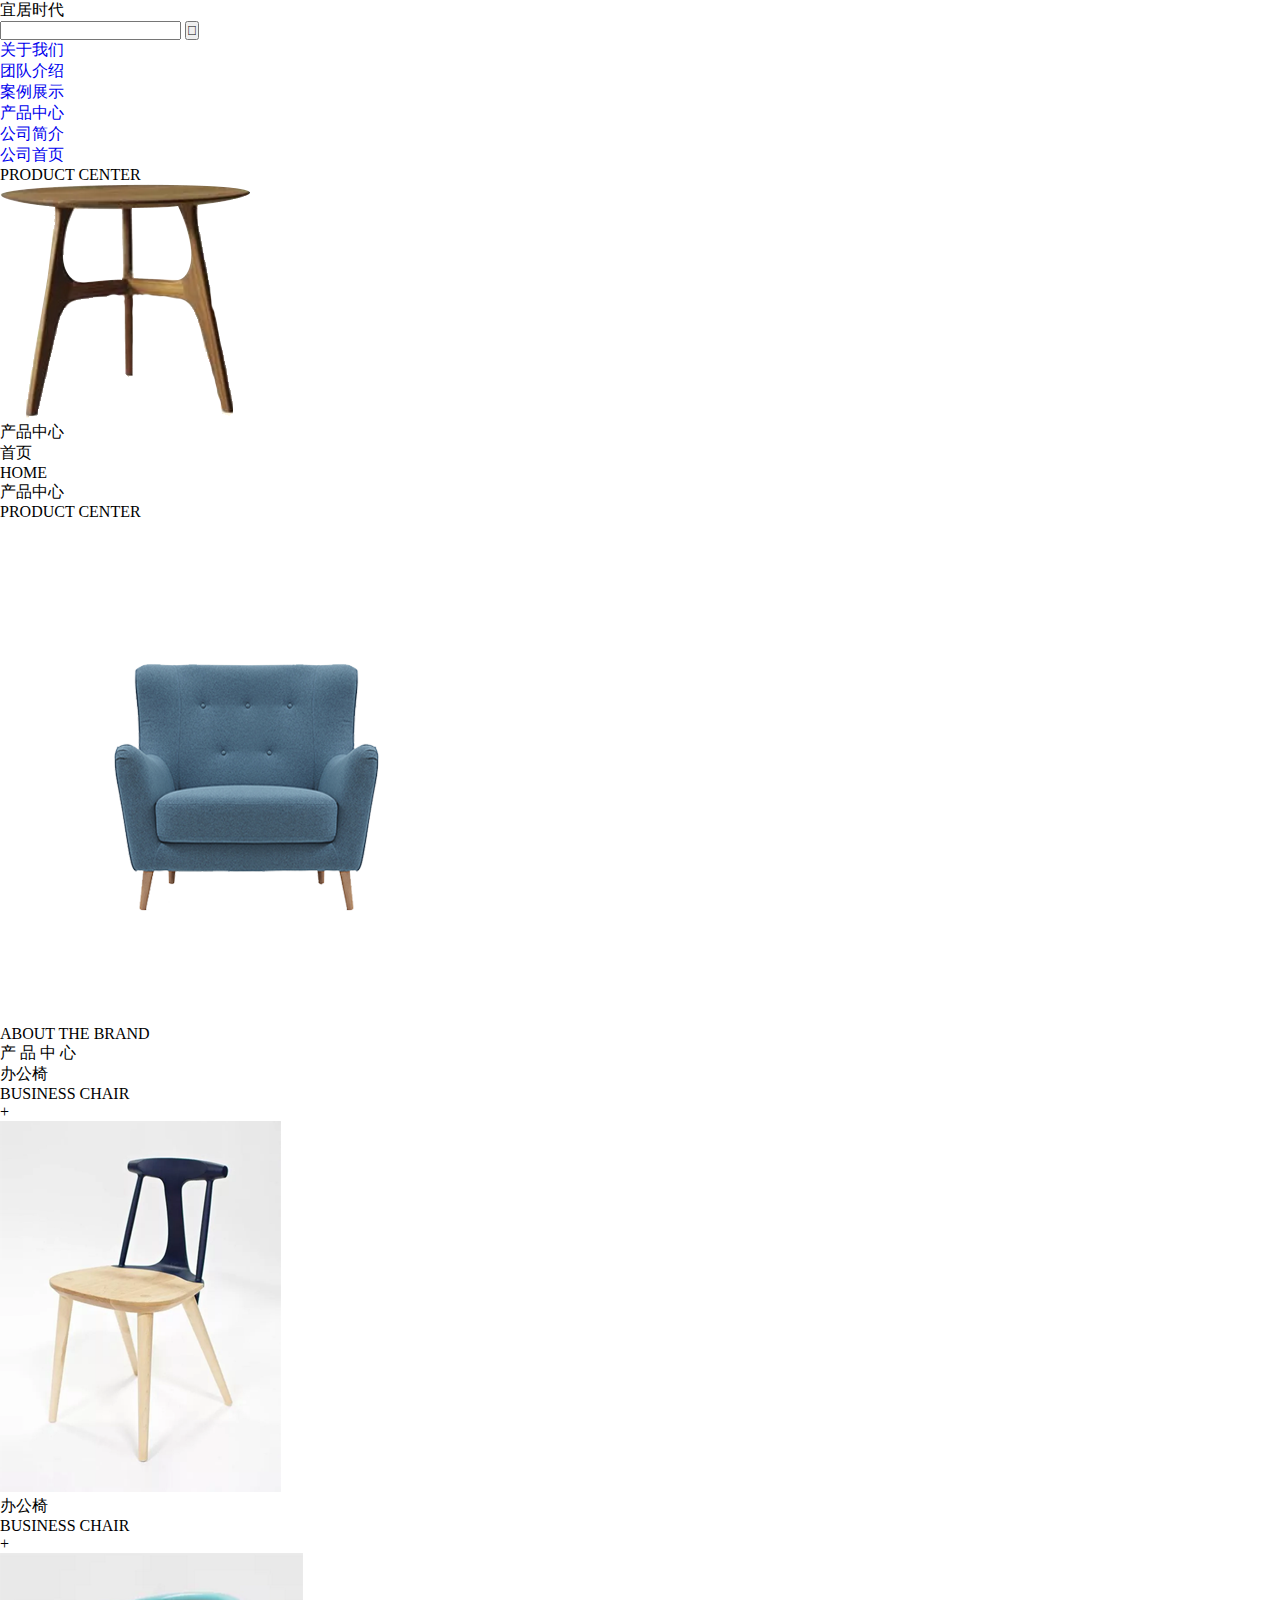
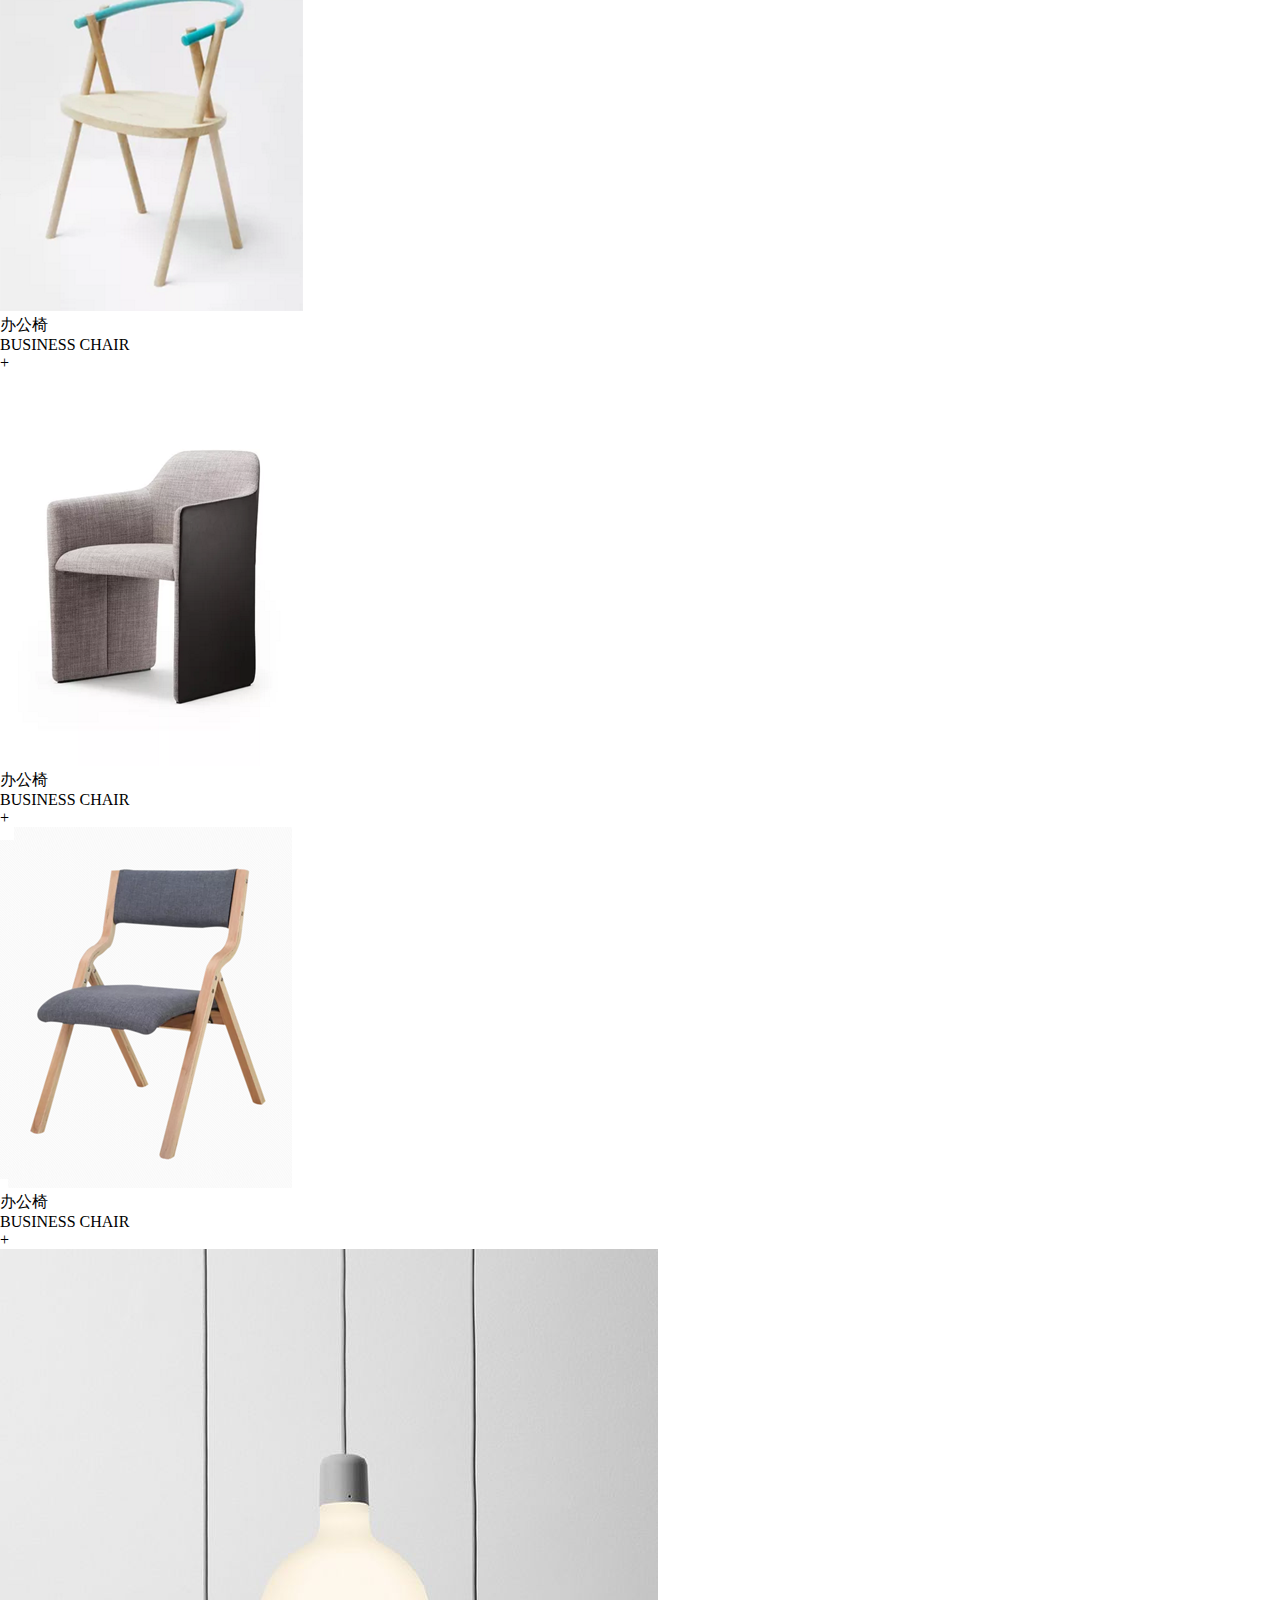
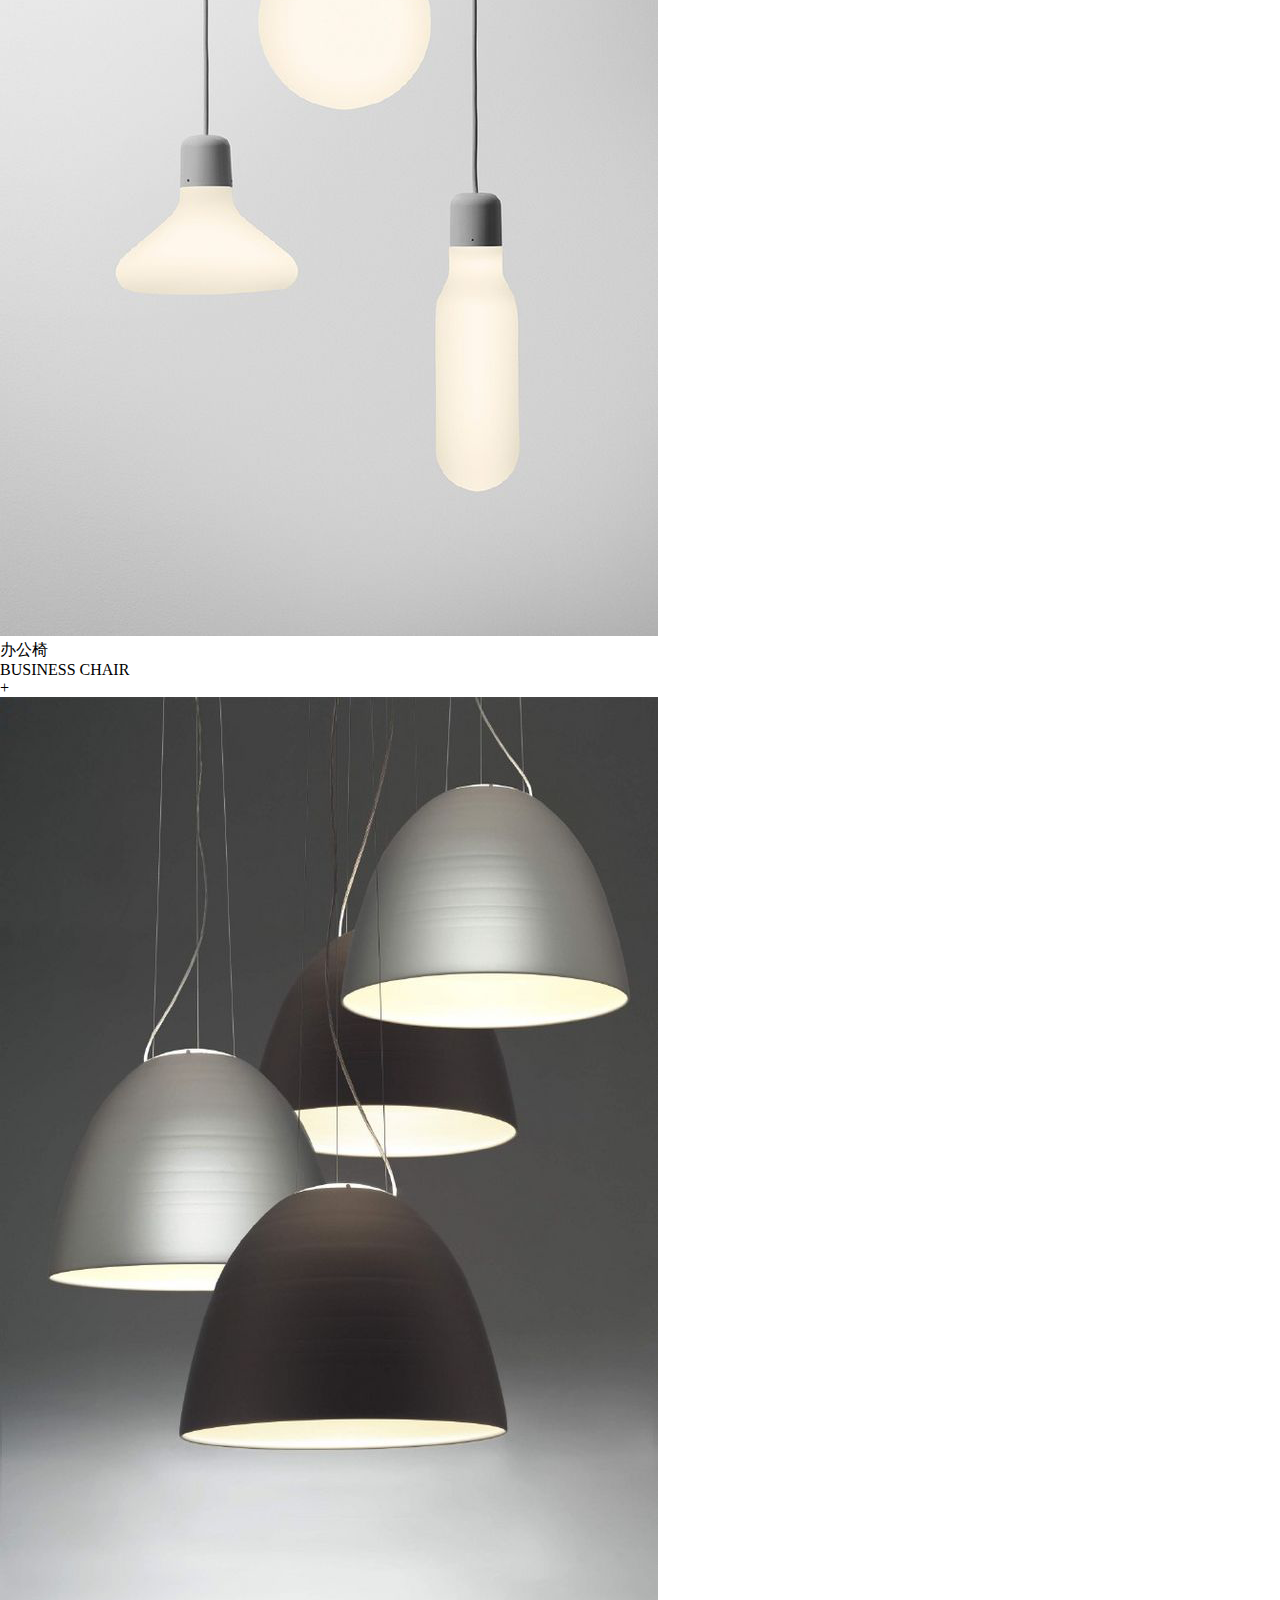
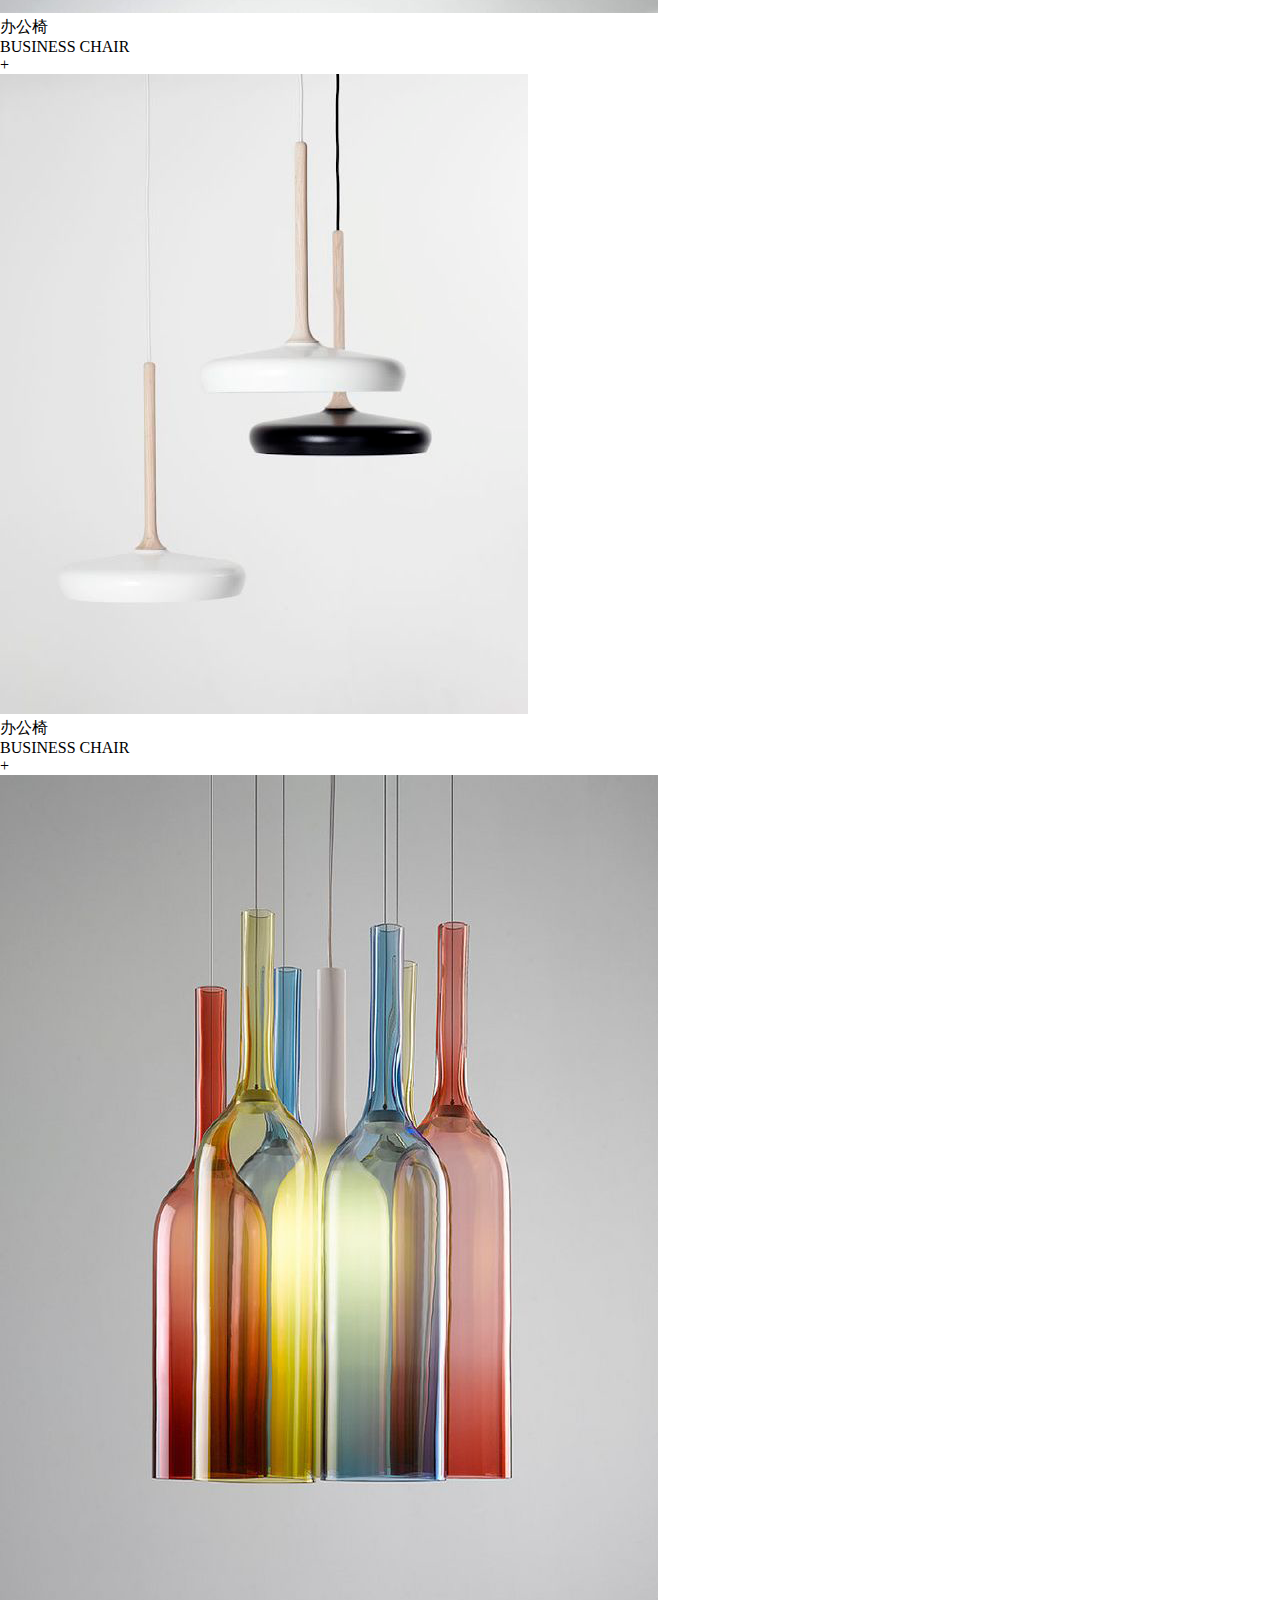
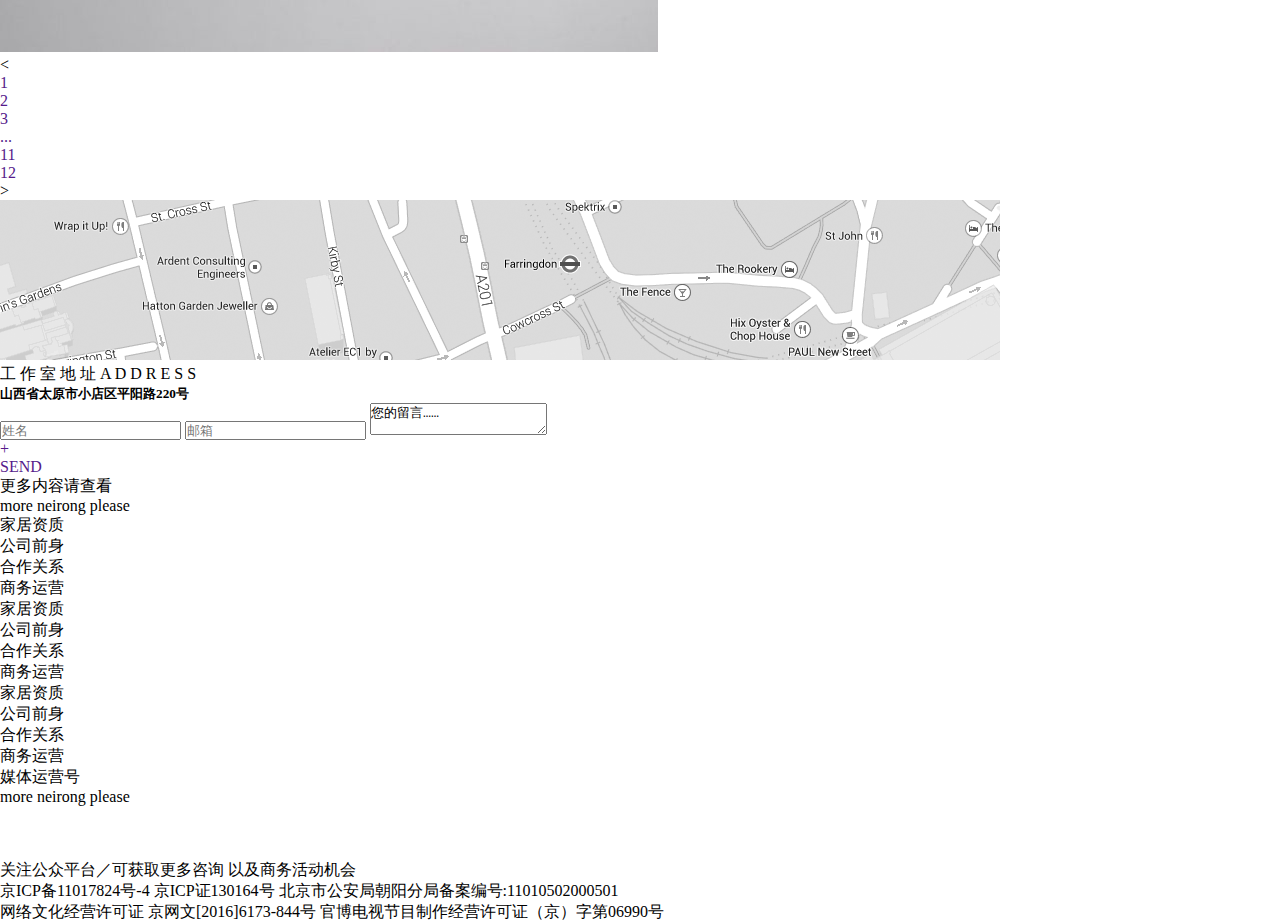
<file: chanpin.html>
<!DOCTYPE html>
<html lang="en">
<head>
	<meta charset="UTF-8">
	<title>宜居时代</title>
	<link rel="stylesheet" href="css/chanpin.css">
	<link rel="stylesheet" href="css/public.css">
</head>
<body>
	<!-- 顶部开始 -->
	<div class="top">
		<div class="top_nr">
			<div class="top_nrleft">
				<div class="top_logo">
					<div class="logo_top"></div>
					<div class="logo_bottom">
						<div class="logo_dingwei"></div>
					</div>
				</div>
				<div class="top_logowz">
					宜居时代
				</div>
			</div>
			<div class="top_right">
				<div class="top_search">
					<form action="" method=""> 
						<label for=""></label>
						<input type="search" placeholder="" class="search_kuang">
				    	<input type="submit" value="&#xe633;" class="search_btn">
					</form>
				</div>	
				<div class="top_rwenzi">
					<a href="guanyu.html">
						<div class="top_wzs"></div>
						关于我们
						<div class="top_wzx"></div>
					</a>
				</div>
				<div class="top_rwenzi">
					<a href="tuandui.html">
						<div class="top_wzs"></div>
						团队介绍
						<div class="top_wzx"></div>
					</a>
				</div>
				<div class="top_rwenzi">
					<a href="anli.html">
						<div class="top_wzs"></div>
						案例展示
						<div class="top_wzx"></div>
					</a>
				</div>
				<div class="top_rwenzi top_rwenzi1">
					<a href="chanpin.html">
						<div class="top_wzs top_wzs1"></div>
						产品中心
						<div class="top_wzx top_wzx1"></div>
					</a>
				</div>
				<div class="top_rwenzi">
					<a href="jianjie.html">
						<div class="top_wzs"></div>
						公司简介
						<div class="top_wzx"></div>
					</a>
				</div>
				<div class="top_rwenzi">
					<a href="index.html">
						<div class="top_wzs"></div>
						公司首页
						<div class="top_wzx"></div>
					</a>
				</div>
					
			</div>
		</div>
	</div>
	<!-- 顶部结束 -->
	<!-- banner开始 -->
	<div class="banner">
		<div class="banner_center">
			<div class="banner_titlte">PRODUCT CENTER</div>
			<img src="img/chanpin1.png" alt="" class="banner1">
			<div class="banner_zi">
				<div class="banner_lantiao"></div>
				产品中心
			</div>
			<div class="banner_biaoti">
				<div class="banner_biaoti1">
					<div class="banner_shutiao"></div>
					<div class="banner_btwz">
						<p>首页</p>
						<p>HOME</p>
					</div>
					<div class="banner_yuan"></div>
					<div class="banner_yuan banner_yuan1"></div>
					<div class="banner_yuan banner_yuan1 banner_yuan2"></div>

					<div class="banner_shutiao banner_shutiao1"></div>
					<div class="banner_btwz">
						<p>产品中心</p>
						<p>PRODUCT CENTER</p>
					</div>
				</div>
				<div class="banner_biaoti2"></div>
				<img src="img/shafa.png" alt="" class="banner_shafa">
				<div class="banner_huangkuai"></div>
			</div>

		</div>
	</div>
	<!-- banner结束 -->
	<!-- 成功案例开始 -->
	<div class="succed_title">
		ABOUT THE BRAND
		<div class="succed_tiao"></div>
		<div class="succed_tiao2"></div>
		<div class="succed_tiao3"></div>
		<div class="succed_tiao1"></div>
		<div class="succed_fangkuai"></div>
	</div>
	<div class="succed_name">
		产 品 中 心
	</div>
	<div class="tiao">
		<div class="succed_nametiao"></div>
		<div class="succed_nameyuan"></div>
		<div class="succed_nametiao1"></div>
	</div>
	<div class="chanpin_neirong">
		<div class="cp_nr1">
			<div class="cp_nrmohu">
				<div class="cp_nrmohu cp_nrmohu1">
				</div>
				<div class="cp_nrwenzi">
					<p>办公椅</p>
					<p>BUSINESS CHAIR</p>
					<div class="cp_nrjia">+</div>
				</div>
				<img src="img/chanpin2.png" alt="">
			</div>	
			<div class="cp_ner1">
				<div class="cp_nryellow"></div>
			</div>	
		</div>

		<div class="cp_nr1 cp_nr2">
			<div class="cp_nrmohu">
				<div class="cp_nrmohu cp_nrmohu1">
				</div>
				<div class="cp_nrwenzi">
					<p>办公椅</p>
					<p>BUSINESS CHAIR</p>
					<div class="cp_nrjia">+</div>
				</div>
				<img src="img/chanpin3.png" alt="">
			</div>	
			<div class="cp_ner1">
				<div class="cp_nryellow"></div>
			</div>	
		</div>

		<div class="cp_nr1 cp_nr2">
			<div class="cp_nrmohu">
				<div class="cp_nrmohu cp_nrmohu1">
				</div>
				<div class="cp_nrwenzi">
					<p>办公椅</p>
					<p>BUSINESS CHAIR</p>
					<div class="cp_nrjia">+</div>
				</div>
				<img src="img/chanpin4.png" alt="">
			</div>	
			<div class="cp_ner1">
				<div class="cp_nryellow"></div>
			</div>	
		</div>

		<div class="cp_nr1 cp_nr2">
			<div class="cp_nrmohu">
				<div class="cp_nrmohu cp_nrmohu1">
				</div>
				<div class="cp_nrwenzi">
					<p>办公椅</p>
					<p>BUSINESS CHAIR</p>
					<div class="cp_nrjia">+</div>
				</div>
				<img src="img/chanpin5.png" alt="">
			</div>	
			<div class="cp_ner1">
				<div class="cp_nryellow"></div>
			</div>	
		</div>	
	</div>
	<div class="chanpin_neirong chanpin_neirong1">
		<div class="cp_nr1">
			<div class="cp_nrmohu">
				<div class="cp_nrmohu cp_nrmohu1">
				</div>
				<div class="cp_nrwenzi">
					<p>办公椅</p>
					<p>BUSINESS CHAIR</p>
					<div class="cp_nrjia">+</div>
				</div>
				<img src="img/chanpin6.png" alt="">
			</div>	
			<div class="cp_ner1">
				<div class="cp_nryellow"></div>
			</div>	
		</div>

		<div class="cp_nr1 cp_nr2">
			<div class="cp_nrmohu">
				<div class="cp_nrmohu cp_nrmohu1">
				</div>
				<div class="cp_nrwenzi">
					<p>办公椅</p>
					<p>BUSINESS CHAIR</p>
					<div class="cp_nrjia">+</div>
				</div>
				<img src="img/chanpin7.png" alt="">
			</div>	
			<div class="cp_ner1">
				<div class="cp_nryellow"></div>
			</div>	
		</div>

		<div class="cp_nr1 cp_nr2">
			<div class="cp_nrmohu">
				<div class="cp_nrmohu cp_nrmohu1">
				</div>
				<div class="cp_nrwenzi">
					<p>办公椅</p>
					<p>BUSINESS CHAIR</p>
					<div class="cp_nrjia">+</div>
				</div>
				<img src="img/chanpin8.png" alt="">
			</div>	
			<div class="cp_ner1">
				<div class="cp_nryellow"></div>
			</div>	
		</div>

		<div class="cp_nr1 cp_nr2">
			<div class="cp_nrmohu">
				<div class="cp_nrmohu cp_nrmohu1">
				</div>
				<div class="cp_nrwenzi">
					<p>办公椅</p>
					<p>BUSINESS CHAIR</p>
					<div class="cp_nrjia">+</div>
				</div>
				<img src="img/chanpin9.png" alt="">
			</div>	
			<div class="cp_ner1">
				<div class="cp_nryellow"></div>
			</div>	
		</div>	
	</div>
	<div class="wc_yema">
		<span class="wc_yemaleft">&lt;</span>	
		<div class="wc_mashu">
			<a href=""><div class="yema1">1</div></a>
			<a href=""><div class="yema1">2</div></a>
			<a href=""><div class="yema1 yema2">3</div></a>
			<a href=""><div class="yema1 yema3">...</div></a>
			<a href=""><div class="yema1">11</div></a>
			<a href=""><div class="yema1">12</div></a>
		</div>
		<span class="wc_yemaright">&gt;</span>
	</div>
	<!-- 成功案例结束 -->
	
	<!-- 站点地图开始 -->
	<div class="map">
		<div class="map_map">
			<img src="img/map.png" alt="">
			<span>&#xe676;</span>
			<div class="map_address">
				<p>工 作 室 地 址 A D D R E S S</p>
				<h5>山西省太原市小店区平阳路220号</h5>
			</div>
		</div>
		<div class="map_lx">
			<div class="map_email">
				<input type="email" placeholder="姓名" class="map_name">
				<input type="email" placeholder="邮箱" class="map_name map_youxiang">
				<textarea name="" id="" class="map_name map_liuyan">您的留言……  </textarea>
				<a href="" class="map_jt">
					<div class="map_jiahao">+</div>
					<div class="map_tiao">SEND</div>
				</a>
			</div>
			<div class="map_lianjie">
				<div class="map_lianjie1">
					<p>更多内容请查看</p>
					<span>more neirong please</span>
				</div>
				<div class="map_li1">
						<span>家居资质</span>
						<p>公司前身</p>
						<p>合作关系</p>
						<p>商务运营</p>
					</div>
					<div class="map_li1 map_li2">
						<span>家居资质</span>
						<p>公司前身</p>
						<p>合作关系</p>
						<p>商务运营</p>
					</div>
					<div class="map_li1 map_li2">
						<span>家居资质</span>
						<p>公司前身</p>
						<p>合作关系</p>
						<p>商务运营</p>
					</div>
			</div>
			<div class="map_lianjie map_meiti">
				<div class="map_lianjie1">
					<p>媒体运营号</p>
					<span>more neirong please</span>
				</div>
				<div class="map_weibo">
					<div class="weibo">&#xe699;</div>
					<div class="weibo weixin">&#xe619;</div>
					<div class="weibo weixin">&#xe630;</div>
				</div>
				<div class="map_p">关注公众平台／可获取更多咨询 以及商务活动机会</div>
			</div>
		</div>
	</div>
	<div class="xukezheng">
		<div class="xkz_wenzi">
			京ICP备11017824号-4 京ICP证130164号 北京市公安局朝阳分局备案编号:11010502000501
			<br>网络文化经营许可证 京网文[2016]6173-844号 官博电视节目制作经营许可证（京）字第06990号
		</div>	
	</div>
	<!-- 站点地图结束 -->
</body>
</html>
</file>
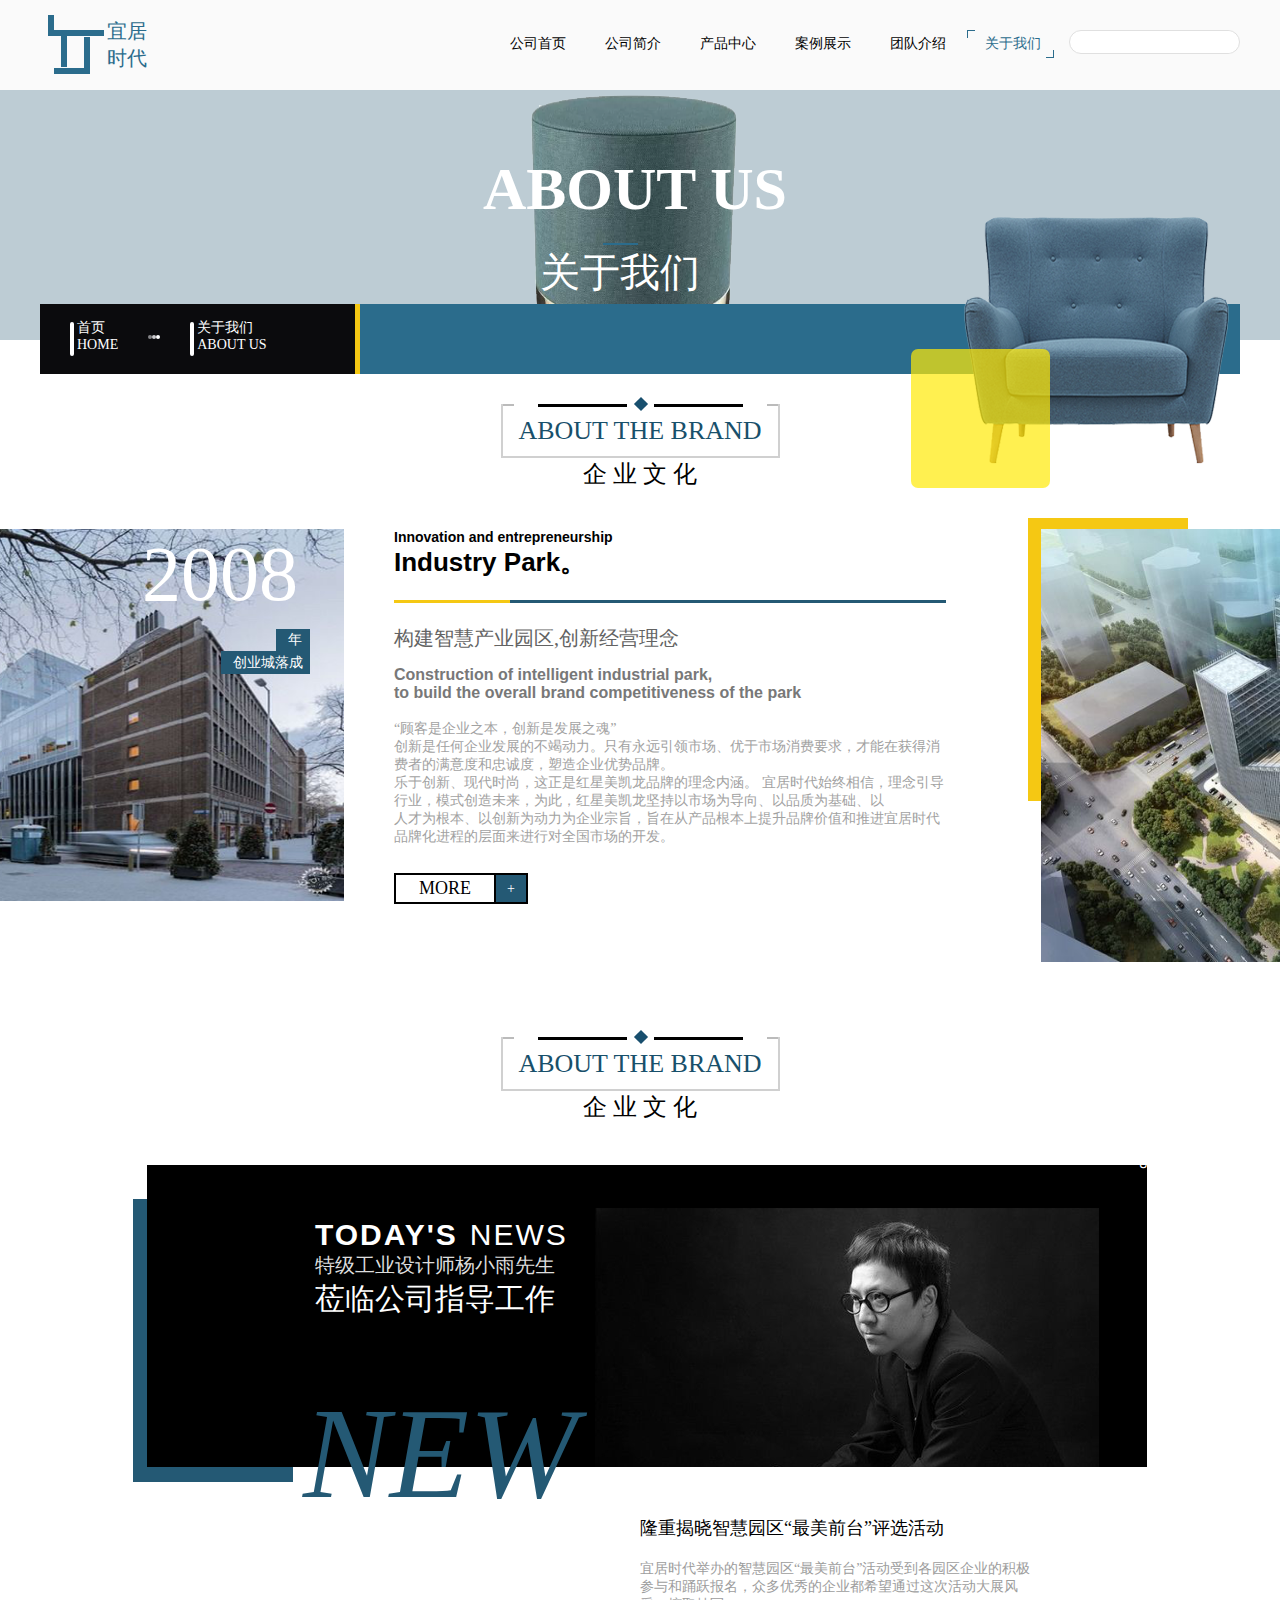
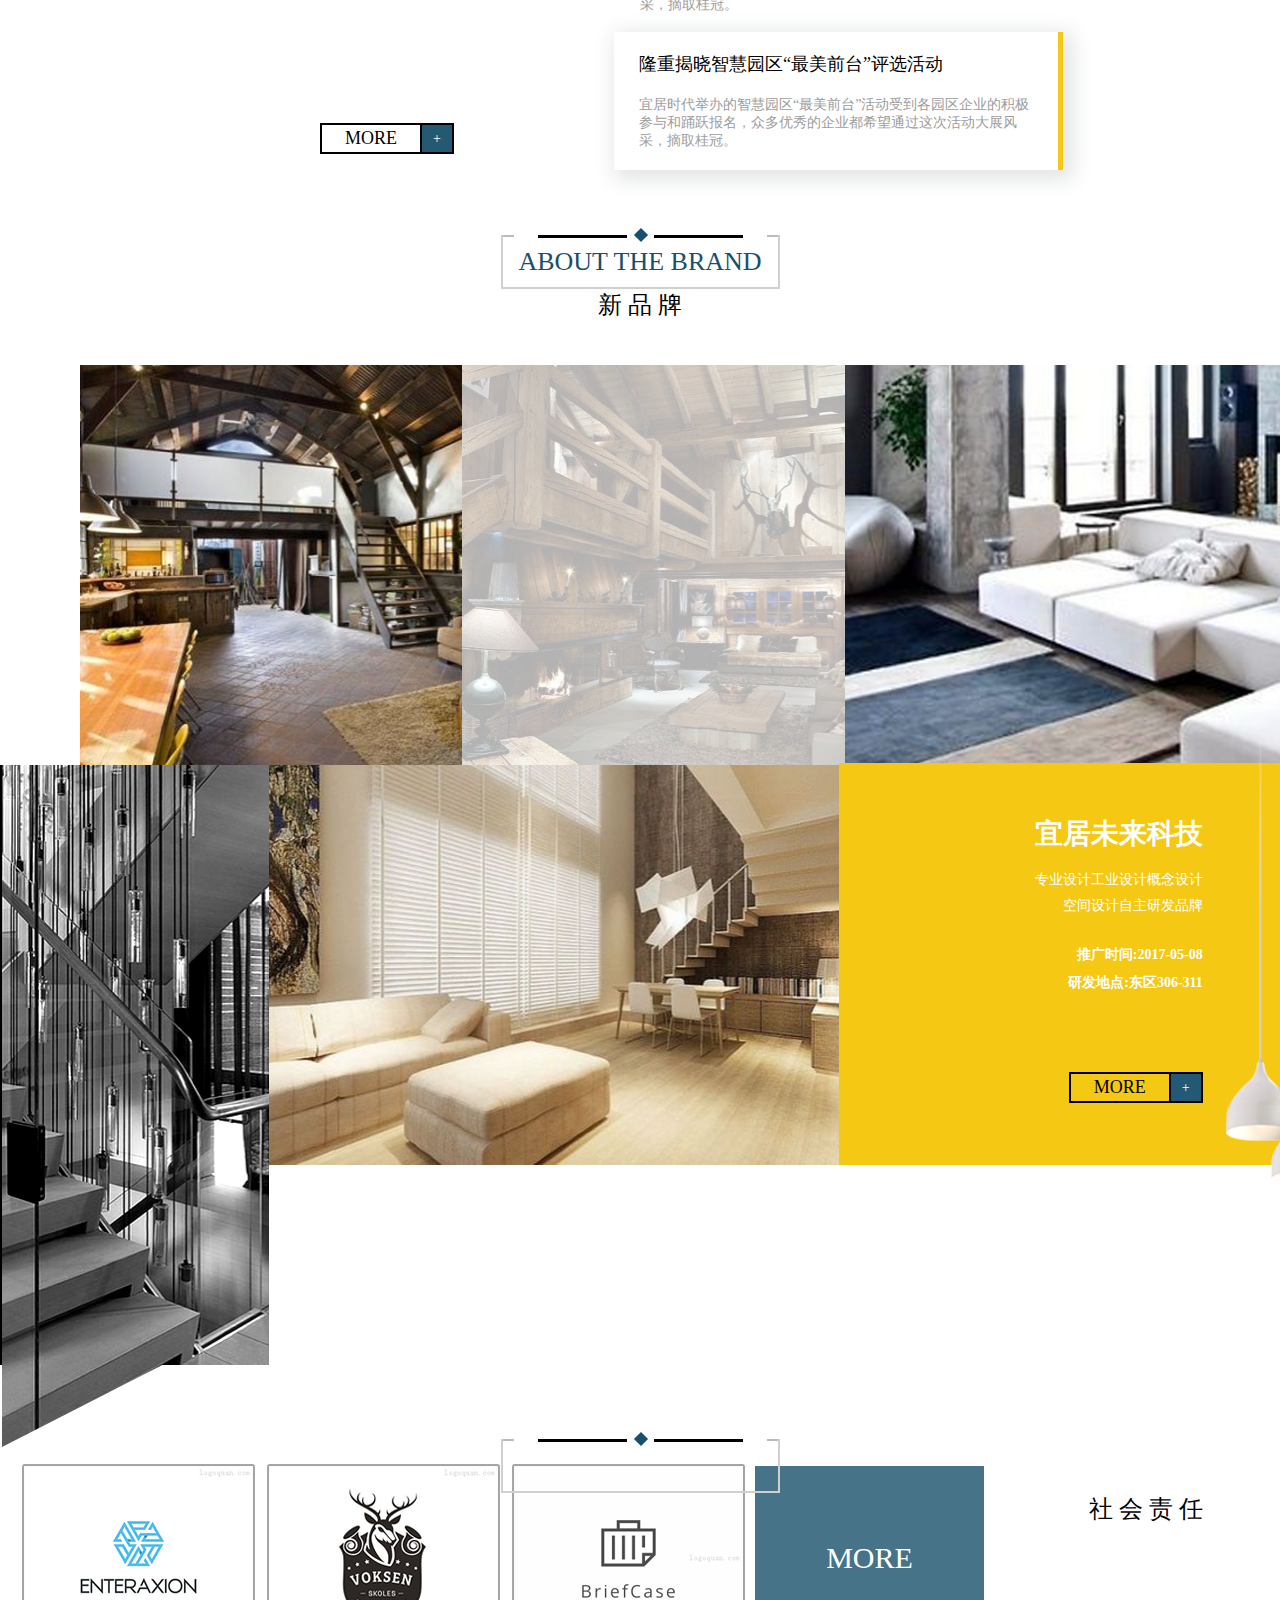
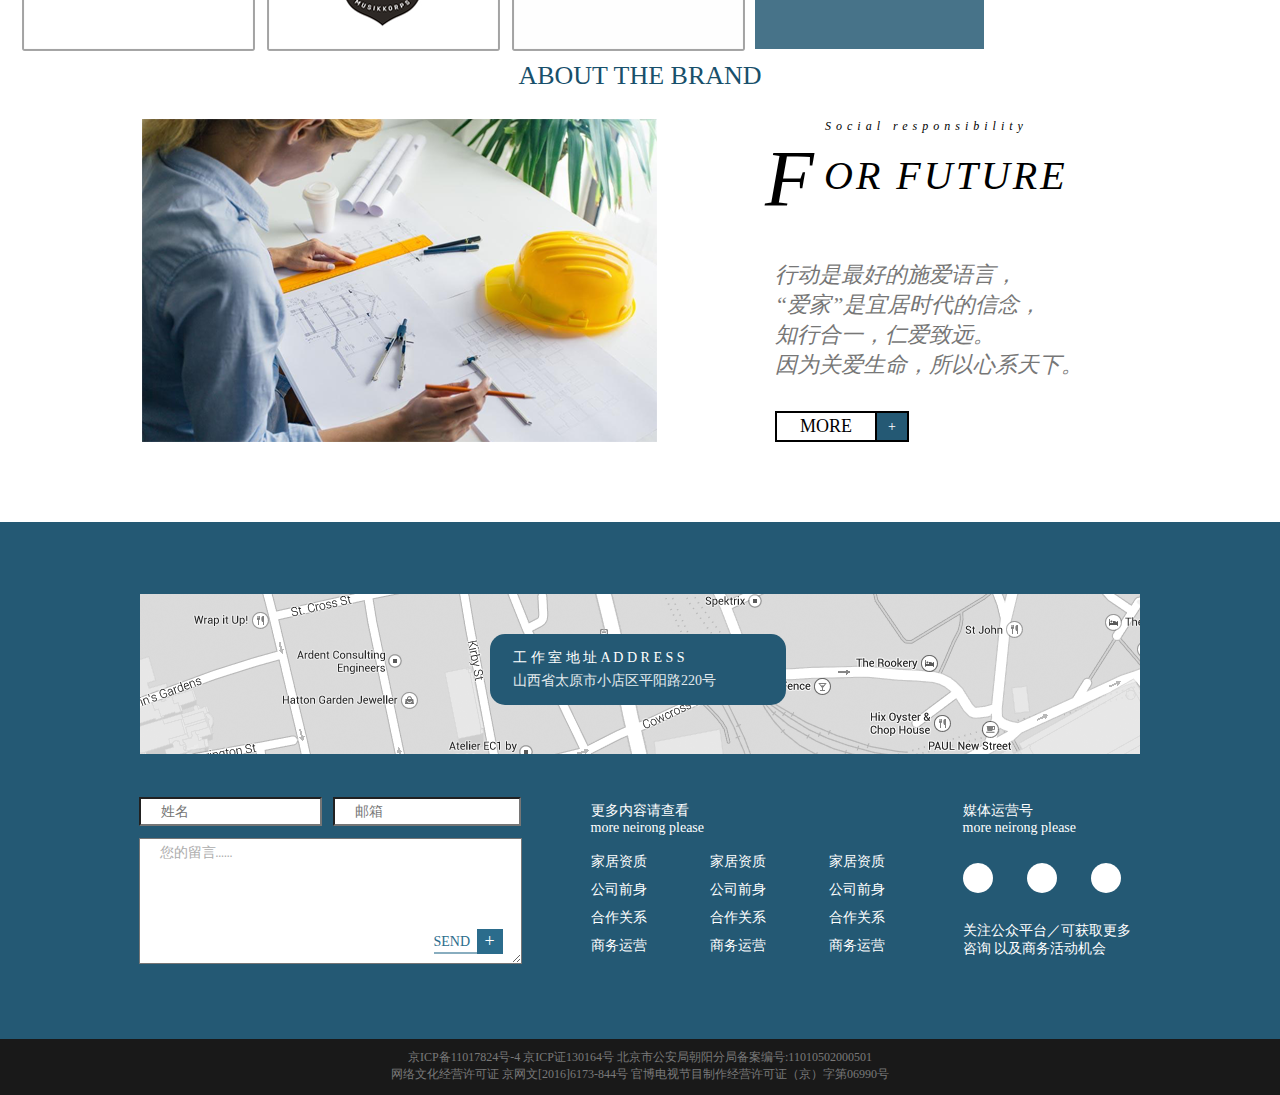
<file: guanyu.html>
<!DOCTYPE html>
<html lang="en">
<head>
	<meta charset="UTF-8">
	<title>宜居时代</title>
	<link rel="stylesheet" href="css/guanyu.css">
	<link rel="stylesheet" href="css/public.css">
</head>
<body>
	<!-- 顶部开始 -->
	<div class="top">
		<div class="top_nr">
			<div class="top_nrleft">
				<div class="top_logo">
					<div class="logo_top"></div>
					<div class="logo_bottom">
						<div class="logo_dingwei"></div>
					</div>
				</div>
				<div class="top_logowz">
					宜居时代
				</div>
			</div>
			<div class="top_right">
				<div class="top_search">
					<form action="" method=""> 
						<label for=""></label>
						<input type="search" placeholder="" class="search_kuang">
				    	<input type="submit" value="&#xe633;" class="search_btn">
					</form>
				</div>	
				<div class="top_rwenzi top_rwenzi1">
					<a href="guanyu.html">
						<div class="top_wzs top_wzs1"></div>
						关于我们
						<div class="top_wzx top_wzx1"></div>
					</a>
				</div>
				<div class="top_rwenzi">
					<a href="tuandui.html">
						<div class="top_wzs"></div>
						团队介绍
						<div class="top_wzx"></div>
					</a>
				</div>
				<div class="top_rwenzi">
					<a href="anli.html">
						<div class="top_wzs"></div>
						案例展示
						<div class="top_wzx"></div>
					</a>
				</div>
				<div class="top_rwenzi">
					<a href="chanpin.html">
						<div class="top_wzs"></div>
						产品中心
						<div class="top_wzx"></div>
					</a>
				</div>
				<div class="top_rwenzi">
					<a href="jianjie.html">
						<div class="top_wzs"></div>
						公司简介
						<div class="top_wzx"></div>
					</a>
				</div>
				<div class="top_rwenzi">
					<a href="index.html">
						<div class="top_wzs"></div>
						公司首页
						<div class="top_wzx"></div>
					</a>
				</div>
					
			</div>
		</div>
	</div>
	<!-- 顶部结束 -->
	<!-- banner开始 -->
	<div class="banner">
		<div class="banner_center">
			<img src="img/guanyu1.png" alt="" class="banner1">
			<div class="banner_titlte">ABOUT US</div>
			<div class="banner_zi">
				<div class="banner_lantiao"></div>
				关于我们
			</div>
			<div class="banner_biaoti">
				<div class="banner_biaoti1">
					<div class="banner_shutiao"></div>
					<div class="banner_btwz">
						<p>首页</p>
						<p>HOME</p>
					</div>
					<div class="banner_yuan"></div>
					<div class="banner_yuan banner_yuan1"></div>
					<div class="banner_yuan banner_yuan1 banner_yuan2"></div>

					<div class="banner_shutiao banner_shutiao1"></div>
					<div class="banner_btwz">
						<p>关于我们</p>
						<p>ABOUT US</p>
					</div>
				</div>
				<div class="banner_biaoti2"></div>
				<img src="img/shafa.png" alt="" class="banner_shafa">
				<div class="banner_huangkuai"></div>
			</div>
		</div>
	</div>
	<!-- banner结束 -->
	<!-- 企业文化开始 -->
	<div class="succed_title">
		ABOUT THE BRAND
		<div class="succed_tiao"></div>
		<div class="succed_tiao2"></div>
		<div class="succed_tiao3"></div>
		<div class="succed_tiao1"></div>
		<div class="succed_fangkuai"></div>
	</div>
	<div class="succed_name">
		企 业 文 化
	</div>
	<div class="neirong">
		<img src="img/guanyu2.png" alt="" class="nr_img1">
		<p>2008</p>
		<div class="nr_wz1">年</div>
		<div class="nr_wz2">创业城落成</div>
		<div class="nr_wzcenter">
			<span>Innovation and entrepreneurship</span>
			<h1>Industry Park。</h1>
			<div class="nr_fenge1"></div>
			<div class="nr_fenge2"></div>
			<h2>构建智慧产业园区,创新经营理念</h2>
			<h3>Construction of intelligent industrial park, 
             <br>to build the overall brand competitiveness of the park</h3>
             <div class="nr_wz3">
             	“顾客是企业之本，创新是发展之魂”
				<br>创新是任何企业发展的不竭动力。只有永远引领市场、优于市场消费要求，才能在获得消费者的满意度和忠诚度，塑造企业优势品牌。
				<br>乐于创新、现代时尚，这正是红星美凯龙品牌的理念内涵。
				宜居时代始终相信，理念引导行业，模式创造未来，为此，红星美凯龙坚持以市场为导向、以品质为基础、以<br>人才为根本、以创新为动力为企业宗旨，旨在从产品根本上提升品牌价值和推进宜居时代品牌化进程的层面来进行对全国市场的开发。
             </div>
			<a href="">
				 <div class="nr_more">MORE</div>
				 <div class="nr_jiahao">+</div>
			</a>
		</div>
		<div class="nr_tln">
			<img src="img/guanyu3.png" alt="" class="nr_img2">
			<div class="nr_tophuang"></div>
			<div class="nr_lefthuang"></div>
		</div>
	</div>
	<!-- 企业文化结束 -->
	<!-- 行业动态开始 -->
	<div class="succed_title succed_title1" >
		ABOUT THE BRAND
		<div class="succed_tiao"></div>
		<div class="succed_tiao2"></div>
		<div class="succed_tiao3"></div>
		<div class="succed_tiao1"></div>
		<div class="succed_fangkuai"></div>
	</div>
	<div class="succed_name succed_name1">
		企 业 文 化
	</div>
	<div class="qywh">
		<div class="hangyedt">
			<div class="lantiao1"></div>
			<div class="dongtai">
				<div class="dongtai_zi">
					<span class="dongtai_zi1">TODAY'S</span>
					<p>NEWS</p>
					<span class="dongtaizi2">特级工业设计师杨小雨先生</span>
					<span class="dongtaizi3">莅临公司指导工作</span>
					<div class="dt_dingwei">。</div>
					<img src="img/guanyu4.png" alt="">
				</div>
			</div>
			<div class="lantiao2"></div>
			<div class="dt_new">NEW</div>
		</div>
		<div class="dt_wenziword">
			<a href="">
				<div class="dt_more">
				<div class="nr_more">MORE</div>
				<div class="nr_jiahao">+</div>
			</div>
			</a>
			<div class="dt_wenzi">
				<h2>隆重揭晓智慧园区“最美前台”评选活动</h2>
				<h3>宜居时代举办的智慧园区“最美前台”活动受到各园区企业的积极参与和踊跃报名，众多优秀的企业都希望通过这次活动大展风采，摘取桂冠。</h3>
			</div>
			<div class="dt_wenzi1">
				<h2>隆重揭晓智慧园区“最美前台”评选活动</h2>
				<h3>宜居时代举办的智慧园区“最美前台”活动受到各园区企业的积极参与和踊跃报名，众多优秀的企业都希望通过这次活动大展风采，摘取桂冠。</h3>
			</div>
		</div>
	</div>
	<!-- 行业动态结束 -->
	<!-- 新品牌开始 -->
	<div class="succed_title succed_title1" >
		ABOUT THE BRAND
		<div class="succed_tiao"></div>
		<div class="succed_tiao2"></div>
		<div class="succed_tiao3"></div>
		<div class="succed_tiao1"></div>
		<div class="succed_fangkuai"></div>
	</div>
	<div class="succed_name succed_name1">
		新 品 牌
	</div>
	<div class="new_img">
		<div class="new_bjimg">
			<div class="bj_img">
				<div class="new_tpword new_tp1">
					<div class="new_img6wz1">
						<p>宜居未来科技</p>
						<span>专业设计工业设计概念设计</span>
						<h1>空间设计自主研发品牌</h1>
						<h2>推广时间:2017-05-08</h2>
						<h3>研发地点:东区306-311</h3>
						<a href="">
							<div class="new_more1">
								<div class="nr_more">MORE</div>
								<div class="nr_jiahao">+</div>
							</div>
						</a>
					</div>
				</div>
			</div>

			<div class="bj_img bj_img1">
				<div class="new_tpword new_tp2">
					<div class="new_img6wz1">
						<p>宜居未来科技</p>
						<span>专业设计工业设计概念设计</span>
						<h1>空间设计自主研发品牌</h1>
						<h2>推广时间:2017-05-08</h2>
						<h3>研发地点:东区306-311</h3>
						<a href="">
							<div class="new_more1">
								<div class="nr_more">MORE</div>
								<div class="nr_jiahao">+</div>
							</div>
						</a>
					</div>
				</div>
			</div>

			<div class="bi_img2">
				<div class="new_tpword new_tp3">
					<div class="new_img6wz1">
						<p>宜居未来科技</p>
						<span>专业设计工业设计概念设计</span>
						<h1>空间设计自主研发品牌</h1>
						<h2>推广时间:2017-05-08</h2>
						<h3>研发地点:东区306-311</h3>
						<a href="">
							<div class="new_more1">
								<div class="nr_more">MORE</div>
								<div class="nr_jiahao">+</div>
							</div>
						</a>
					</div>
				</div>
			</div>
		</div>

		<div class="new_bjimg2">
			<div class="bj_img3">
				<div class="new_tpword new_img4">
					<div class="new_img6wz1">
						<p>宜居未来科技</p>
						<span>专业设计工业设计概念设计</span>
						<h1>空间设计自主研发品牌</h1>
						<h2>推广时间:2017-05-08</h2>
						<h3>研发地点:东区306-311</h3>
						<a href="">
							<div class="new_more1">
								<div class="nr_more">MORE</div>
								<div class="nr_jiahao">+</div>
							</div>
						</a>
					</div>
				</div>
			</div>
			<div class="bj_img4">
				<div class="new_tpword new_tp5">
					<div class="new_img6wz1">
						<p>宜居未来科技</p>
						<span>专业设计工业设计概念设计</span>
						<h1>空间设计自主研发品牌</h1>
						<h2>推广时间:2017-05-08</h2>
						<h3>研发地点:东区306-311</h3>
						<a href="">
							<div class="new_more1">
								<div class="nr_more">MORE</div>
								<div class="nr_jiahao">+</div>
							</div>
						</a>
					</div>
				</div>
			</div>
			<div class="new_img6">
				<div class="new_img6wz">
					<p>宜居未来科技</p>
					<span>专业设计工业设计概念设计</span>
					<h1>空间设计自主研发品牌</h1>
					<h2>推广时间:2017-05-08</h2>
					<h3>研发地点:东区306-311</h3>
					<a href="">
						<div class="new_more">
							<div class="nr_more">MORE</div>
							<div class="nr_jiahao">+</div>
						</div>
					</a>
				</div>
			</div>
			<img src="img/guanyu10.png" alt="" class="new_img7">
			<a href="">
				<div class="new_imglogo">
					<img src="img/logo1.png" alt="" class="new_logo1">
					<img src="img/logo2.png" alt="" class="new_logo2">
					<img src="img/logo3.png" alt="" class="new_logo3">
					<div class="new_logo4">MORE</div>
				</div>
			</a>
		</div>



	</div>

	<div class="succed_title succed_title1" >
		ABOUT THE BRAND
		<div class="succed_tiao"></div>
		<div class="succed_tiao2"></div>
		<div class="succed_tiao3"></div>
		<div class="succed_tiao1"></div>
		<div class="succed_fangkuai"></div>
	</div>
	<div class="succed_name succed_name1">
		社 会 责 任
	</div>
	<div class="future">
		<img src="img/future.png" alt="">
		<div class="future_wz">
			<p>Social responsibility</p>
			<div class="future_wz1">
				<span class="future_wz11">F</span>
				<span class="future_wz12">OR FUTURE</span>
			</div>
			<div class="future_wz2">
				行动是最好的施爱语言， 
				<br>“爱家”是宜居时代的信念， 
				<br>知行合一，仁爱致远。 
				<br>因为关爱生命，所以心系天下。
			</div>
			<a href="" class="future_more">
				<div class="nr_more">MORE</div>
		        <div class="nr_jiahao">+</div>
			</a>
		</div>
	</div>
	<!-- 新品牌结束 -->
	<!-- 站点地图开始 -->
	<div class="map">
		<div class="map_map">
			<img src="img/map.png" alt="">
			<span>&#xe676;</span>
			<div class="map_address">
				<p>工 作 室 地 址 A D D R E S S</p>
				<h5>山西省太原市小店区平阳路220号</h5>
			</div>
		</div>
		<div class="map_lx">
			<div class="map_email">
				<input type="email" placeholder="姓名" class="map_name">
				<input type="email" placeholder="邮箱" class="map_name map_youxiang">
				<textarea name="" id="" class="map_name map_liuyan">您的留言……  </textarea>
				<a href="" class="map_jt">
					<div class="map_jiahao">+</div>
					<div class="map_tiao">SEND</div>
				</a>
			</div>
			<div class="map_lianjie">
				<div class="map_lianjie1">
					<p>更多内容请查看</p>
					<span>more neirong please</span>
				</div>
				<div class="map_li1">
						<span>家居资质</span>
						<p>公司前身</p>
						<p>合作关系</p>
						<p>商务运营</p>
					</div>
					<div class="map_li1 map_li2">
						<span>家居资质</span>
						<p>公司前身</p>
						<p>合作关系</p>
						<p>商务运营</p>
					</div>
					<div class="map_li1 map_li2">
						<span>家居资质</span>
						<p>公司前身</p>
						<p>合作关系</p>
						<p>商务运营</p>
					</div>
			</div>
			<div class="map_lianjie map_meiti">
				<div class="map_lianjie1">
					<p>媒体运营号</p>
					<span>more neirong please</span>
				</div>
				<div class="map_weibo">
					<div class="weibo">&#xe699;</div>
					<div class="weibo weixin">&#xe619;</div>
					<div class="weibo weixin">&#xe630;</div>
				</div>
				<div class="map_p">关注公众平台／可获取更多咨询 以及商务活动机会</div>
			</div>
		</div>
	</div>
	<div class="xukezheng">
		<div class="xkz_wenzi">
			京ICP备11017824号-4 京ICP证130164号 北京市公安局朝阳分局备案编号:11010502000501
			<br>网络文化经营许可证 京网文[2016]6173-844号 官博电视节目制作经营许可证（京）字第06990号
		</div>	
	</div>
	<!-- 站点地图结束 -->
</body>
</html>
</file>
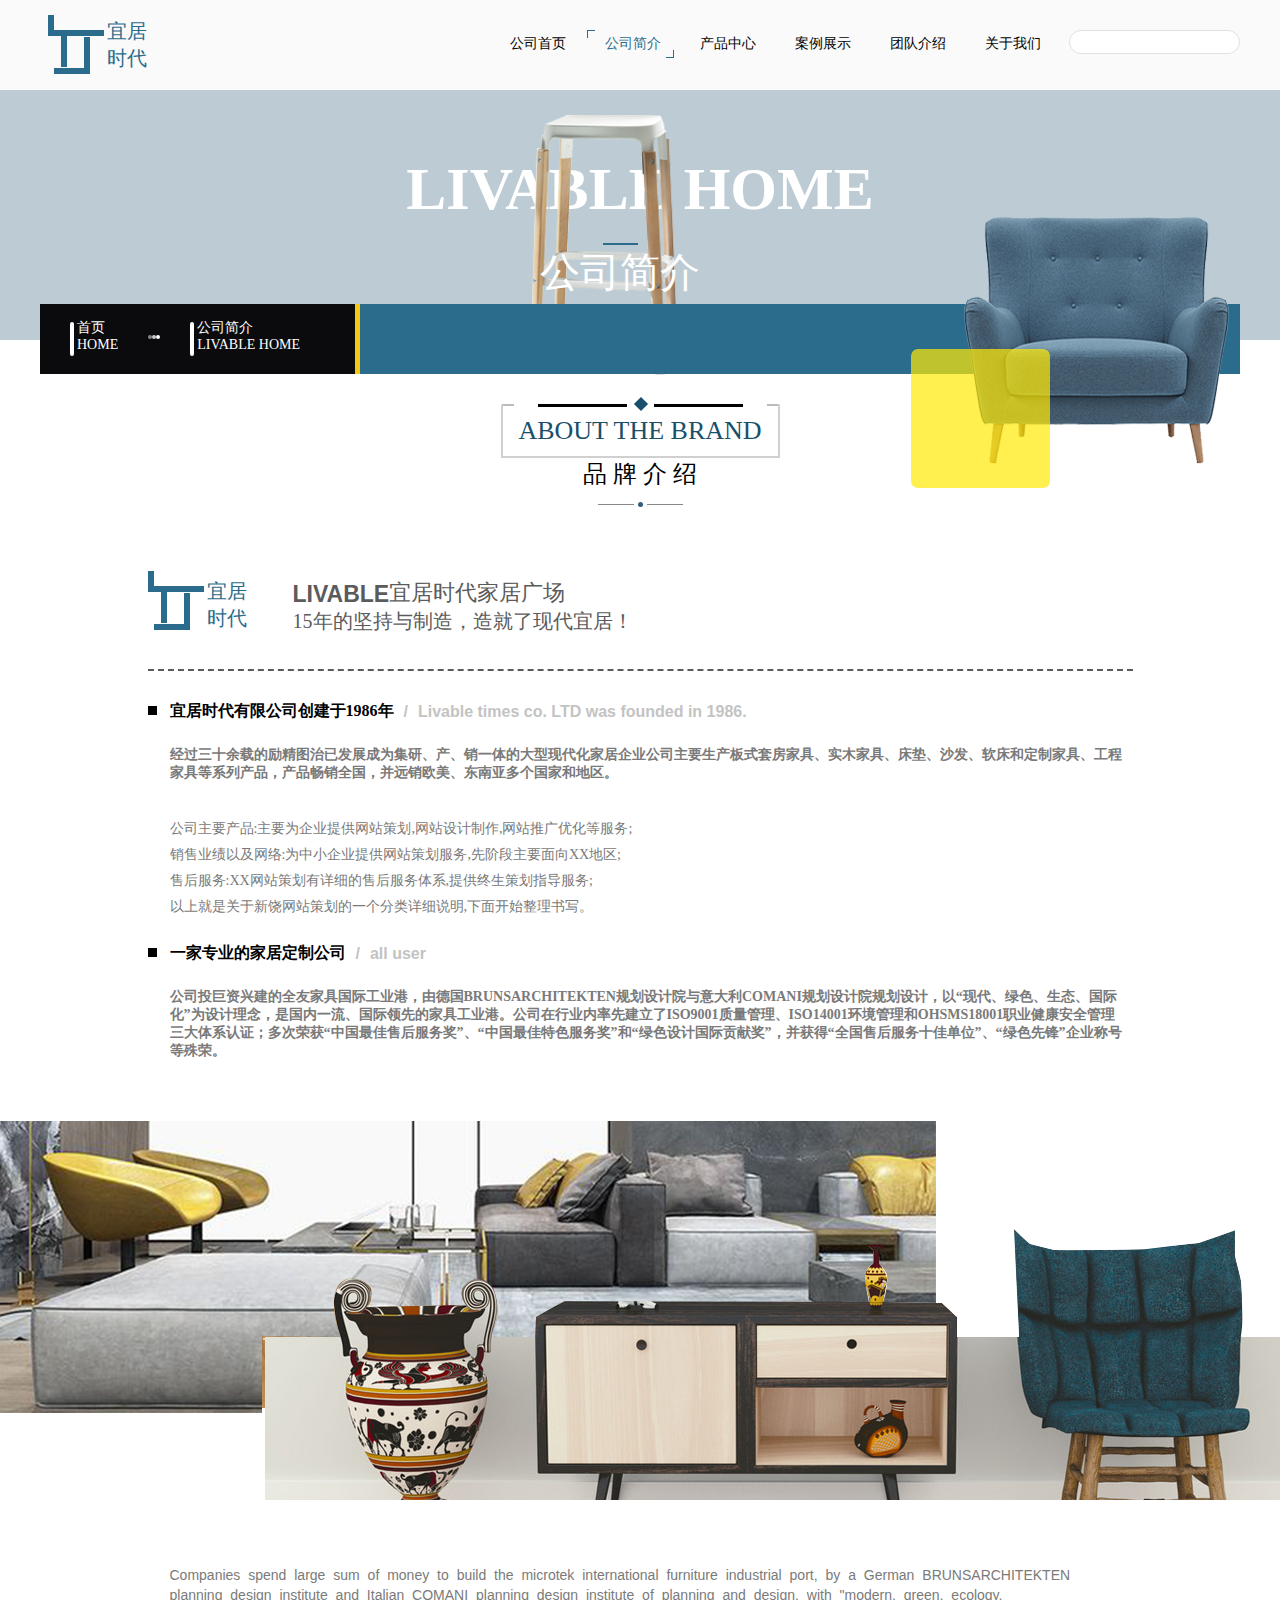
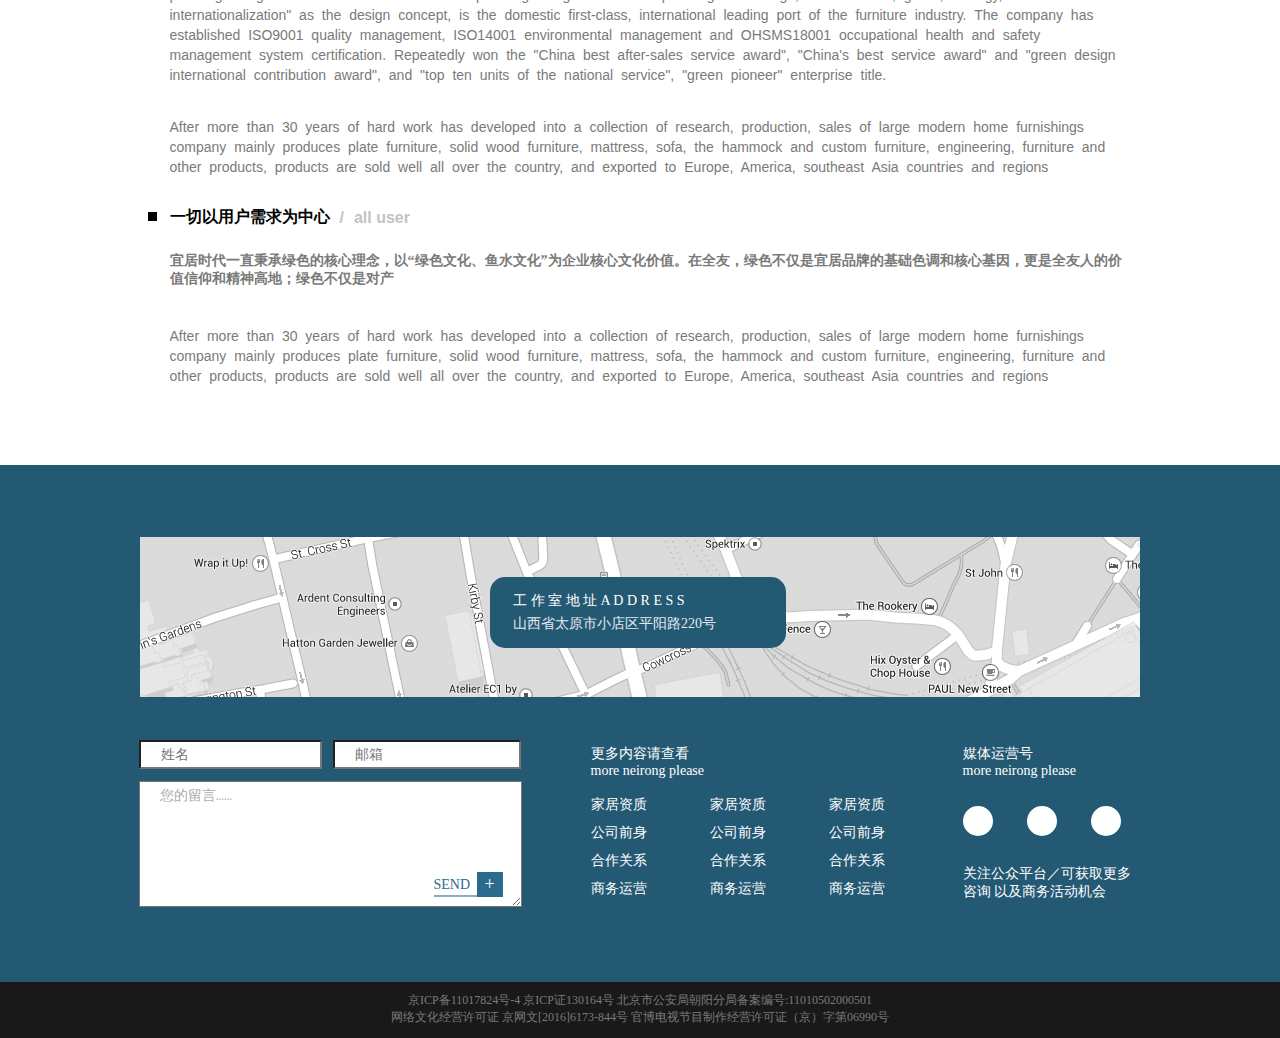
<file: jianjie.html>
<!DOCTYPE html>
<html lang="en">
<head>
	<meta charset="UTF-8">
	<title>宜居时代</title>
	<link rel="stylesheet" href="css/jinajie.css">
	<link rel="stylesheet" href="css/public.css">
</head>
<body>
	<!-- 顶部开始 -->
	<div class="top">
		<div class="top_nr">
			<div class="top_nrleft">
				<div class="top_logo">
					<div class="logo_top"></div>
					<div class="logo_bottom">
						<div class="logo_dingwei"></div>
					</div>
				</div>
				<div class="top_logowz">
					宜居时代
				</div>
			</div>
			<div class="top_right">
				<div class="top_search">
					<form action="" method=""> 
						<label for=""></label>
						<input type="search" placeholder="" class="search_kuang">
				    	<input type="submit" value="&#xe633;" class="search_btn">
					</form>
				</div>	
				<div class="top_rwenzi">
					<a href="guanyu.html">
						<div class="top_wzs"></div>
						关于我们
						<div class="top_wzx"></div>
					</a>
				</div>
				<div class="top_rwenzi">
					<a href="tuandui.html">
						<div class="top_wzs"></div>
						团队介绍
						<div class="top_wzx"></div>
					</a>
				</div>
				<div class="top_rwenzi">
					<a href="anli.html">
						<div class="top_wzs"></div>
						案例展示
						<div class="top_wzx"></div>
					</a>
				</div>
				<div class="top_rwenzi">
					<a href="chanpin.html">
						<div class="top_wzs"></div>
						产品中心
						<div class="top_wzx"></div>
					</a>
				</div>
				<div class="top_rwenzi top_rwenzi1">
					<a href="jianjie.html">
						<div class="top_wzs top_wzs1"></div>
						公司简介
						<div class="top_wzx top_wzx1"></div>
					</a>
				</div>
				<div class="top_rwenzi">
					<a href="index.html">
						<div class="top_wzs"></div>
						公司首页
						<div class="top_wzx"></div>
					</a>
				</div>
					
			</div>
		</div>
	</div>
	<!-- 顶部结束 -->
	<!-- banner开始 -->
	<div class="banner">
		<div class="banner_center">
			<div class="banner_titlte">LIVABLE HOME</div>

			<img src="img/jianjie1.png" alt="" class="banner1">
			<div class="banner_zi">
				<div class="banner_lantiao"></div>
				公司简介
			</div>
			<div class="banner_biaoti">
				<div class="banner_biaoti1">
					<div class="banner_shutiao"></div>
					<div class="banner_btwz">
						<p>首页</p>
						<p>HOME</p>
					</div>
					<div class="banner_yuan"></div>
					<div class="banner_yuan banner_yuan1"></div>
					<div class="banner_yuan banner_yuan1 banner_yuan2"></div>

					<div class="banner_shutiao banner_shutiao1"></div>
					<div class="banner_btwz">
						<p>公司简介</p>
						<p>LIVABLE HOME</p>
					</div>
				</div>
				<div class="banner_biaoti2"></div>
				<img src="img/shafa.png" alt="" class="banner_shafa">
				<div class="banner_huangkuai"></div>
			</div>

		</div>
	</div>
	<!-- banner结束 -->
	<!-- 成功案例开始 -->
	<div class="succed_title">
		ABOUT THE BRAND
		<div class="succed_tiao"></div>
		<div class="succed_tiao2"></div>
		<div class="succed_tiao3"></div>
		<div class="succed_tiao1"></div>
		<div class="succed_fangkuai"></div>
	</div>
	<div class="succed_name">
		品 牌 介 绍
	</div>
	<div class="tiao">
		<div class="succed_nametiao"></div>
		<div class="succed_nameyuan"></div>
		<div class="succed_nametiao1"></div>
	</div>
	<div class="jianjie">
		<div class="neirong">
			<div class="nr_logo">
				<div class="top_nrleft nr_logoleft">
					<div class="top_logo">
						<div class="logo_top"></div>
						<div class="logo_bottom">
							<div class="logo_dingwei"></div>
						</div>
					</div>
					<div class="top_logowz top_logowz1">
						宜居时代
					</div>
				</div>
				<div class="nr_logoe">
					<p class="p1">LIVABLE</p>
					<p class="p2">宜居时代家居广场</p>
					<div class="p3">15年的坚持与制造，造就了现代宜居！</div>
				</div>
			</div>
			<div class="nr_wenzi">
				<div class="nr_wzbiaoti">
					<div class="nr_fang"></div>
					<div class="nr_biaoti">
						<p>宜居时代有限公司创建于1986年</p>  
						<span>/</span>
						<span>Livable times co. LTD was founded in 1986.</span>
					</div>
				</div>
				<div class="nr_zhuyao">
					<p class="nr_zhuyao1">经过三十余载的励精图治已发展成为集研、产、销一体的大型现代化家居企业公司主要生产板式套房家具、实木家具、床垫、沙发、软床和定制家具、工程家具等系列产品，产品畅销全国，并远销欧美、东南亚多个国家和地区。</p>
					<div class="nr_zhuyaohezi">
						<span>公司主要产品:主要为企业提供网站策划,网站设计制作,网站推广优化等服务;</span>
						<span>销售业绩以及网络:为中小企业提供网站策划服务,先阶段主要面向XX地区;</span>
						<span>售后服务:XX网站策划有详细的售后服务体系,提供终生策划指导服务;</span>
						<span>以上就是关于新饶网站策划的一个分类详细说明,下面开始整理书写。</span>
					</div>	
				</div>
			</div>
			<div class="nr_wenzi">
				<div class="nr_wzbiaoti">
					<div class="nr_fang"></div>
					<div class="nr_biaoti">
						<p>一家专业的家居定制公司</p>  
						<span>/</span>
						<span>all user</span>
					</div>
				</div>
				<div class="nr_zhuyao nr_zhuyao2">
					<p class="nr_zhuyao1">公司投巨资兴建的全友家具国际工业港，由德国BRUNSARCHITEKTEN规划设计院与意大利COMANI规划设计院规划设计，以“现代、绿色、生态、国际化”为设计理念，是国内一流、国际领先的家具工业港。公司在行业内率先建立了ISO9001质量管理、ISO14001环境管理和OHSMS18001职业健康安全管理三大体系认证；多次荣获“中国最佳售后服务奖”、“中国最佳特色服务奖”和“绿色设计国际贡献奖”，并获得“全国售后服务十佳单位”、“绿色先锋”企业称号等殊荣。</p>
				</div>
			</div>
		</div>
		<div class="quanpingimg">
			<img src="img/jianjie3.png" alt="" class="qp_img1">
			<img src="img/jianjie2.png" alt="" class="qp_img2">
		</div>
		<div class="neirong neirong1">
			<div class="nr_wenzi">
				<div class="nr_zhuyao">
					<div class="nr_zhuyaohezi nr_zhuyaohezi1">
						<span>Companies spend large sum of money to build the microtek international furniture industrial port, by a German BRUNSARCHITEKTEN planning design institute and Italian COMANI planning design institute of planning and design, with "modern, green, ecology, internationalization" as the design concept, is the domestic first-class, international leading port of the furniture industry. The company has established ISO9001 quality management, ISO14001 environmental management and OHSMS18001 occupational health and safety management system certification. Repeatedly won the "China best after-sales service award", "China's best service award" and "green design international contribution award", and "top ten units of the national service", "green pioneer" enterprise title.</span>
						<div class="nr_zhuyaohezi12">After more than 30 years of hard work has developed into a collection of research, production, sales of large modern home furnishings company mainly produces plate furniture, solid wood furniture, mattress, sofa, the hammock and custom furniture, engineering, furniture and other products, products are sold well all over the country, and exported to Europe, America, southeast Asia countries and regions</div>
					</div>	
				</div>
			</div>
			<div class="nr_wenzi">
				<div class="nr_wzbiaoti">
					<div class="nr_fang"></div>
					<div class="nr_biaoti">
						<p>一切以用户需求为中心</p>  
						<span>/</span>
						<span>all user</span>
					</div>
				</div>
				<div class="nr_zhuyao nr_zhuyao2">
					<p class="nr_zhuyao1">宜居时代一直秉承绿色的核心理念，以“绿色文化、鱼水文化”为企业核心文化价值。在全友，绿色不仅是宜居品牌的基础色调和核心基因，更是全友人的价值信仰和精神高地；绿色不仅是对产</p>
					<div class="nr_zhuyaohezi nr_zhuyaohezi1">
						<span>After more than 30 years of hard work has developed into a collection of research, production, sales of large modern home furnishings company mainly produces plate furniture, solid wood furniture, mattress, sofa, the hammock and custom furniture, engineering, furniture and other products, products are sold well all over the country, and exported to Europe, America, southeast Asia countries and regions
						</span>
					</div>	
				</div>
			</div>
		</div>
	</div>
	
	
	<!-- 成功案例结束 -->
	
	<!-- 站点地图开始 -->
	<div class="map">
		<div class="map_map">
			<img src="img/map.png" alt="">
			<span>&#xe676;</span>
			<div class="map_address">
				<p>工 作 室 地 址 A D D R E S S</p>
				<h5>山西省太原市小店区平阳路220号</h5>
			</div>
		</div>
		<div class="map_lx">
			<div class="map_email">
				<input type="email" placeholder="姓名" class="map_name">
				<input type="email" placeholder="邮箱" class="map_name map_youxiang">
				<textarea name="" id="" class="map_name map_liuyan">您的留言……  </textarea>
				<a href="" class="map_jt">
					<div class="map_jiahao">+</div>
					<div class="map_tiao">SEND</div>
				</a>
			</div>
			<div class="map_lianjie">
				<div class="map_lianjie1">
					<p>更多内容请查看</p>
					<span>more neirong please</span>
				</div>
				<div class="map_li1">
						<span>家居资质</span>
						<p>公司前身</p>
						<p>合作关系</p>
						<p>商务运营</p>
					</div>
					<div class="map_li1 map_li2">
						<span>家居资质</span>
						<p>公司前身</p>
						<p>合作关系</p>
						<p>商务运营</p>
					</div>
					<div class="map_li1 map_li2">
						<span>家居资质</span>
						<p>公司前身</p>
						<p>合作关系</p>
						<p>商务运营</p>
					</div>
			</div>
			<div class="map_lianjie map_meiti">
				<div class="map_lianjie1">
					<p>媒体运营号</p>
					<span>more neirong please</span>
				</div>
				<div class="map_weibo">
					<div class="weibo">&#xe699;</div>
					<div class="weibo weixin">&#xe619;</div>
					<div class="weibo weixin">&#xe630;</div>
				</div>
				<div class="map_p">关注公众平台／可获取更多咨询 以及商务活动机会</div>
			</div>
		</div>
	</div>
	<div class="xukezheng">
		<div class="xkz_wenzi">
			京ICP备11017824号-4 京ICP证130164号 北京市公安局朝阳分局备案编号:11010502000501
			<br>网络文化经营许可证 京网文[2016]6173-844号 官博电视节目制作经营许可证（京）字第06990号
		</div>	
	</div>
	<!-- 站点地图结束 -->
</body>
</html>
</file>
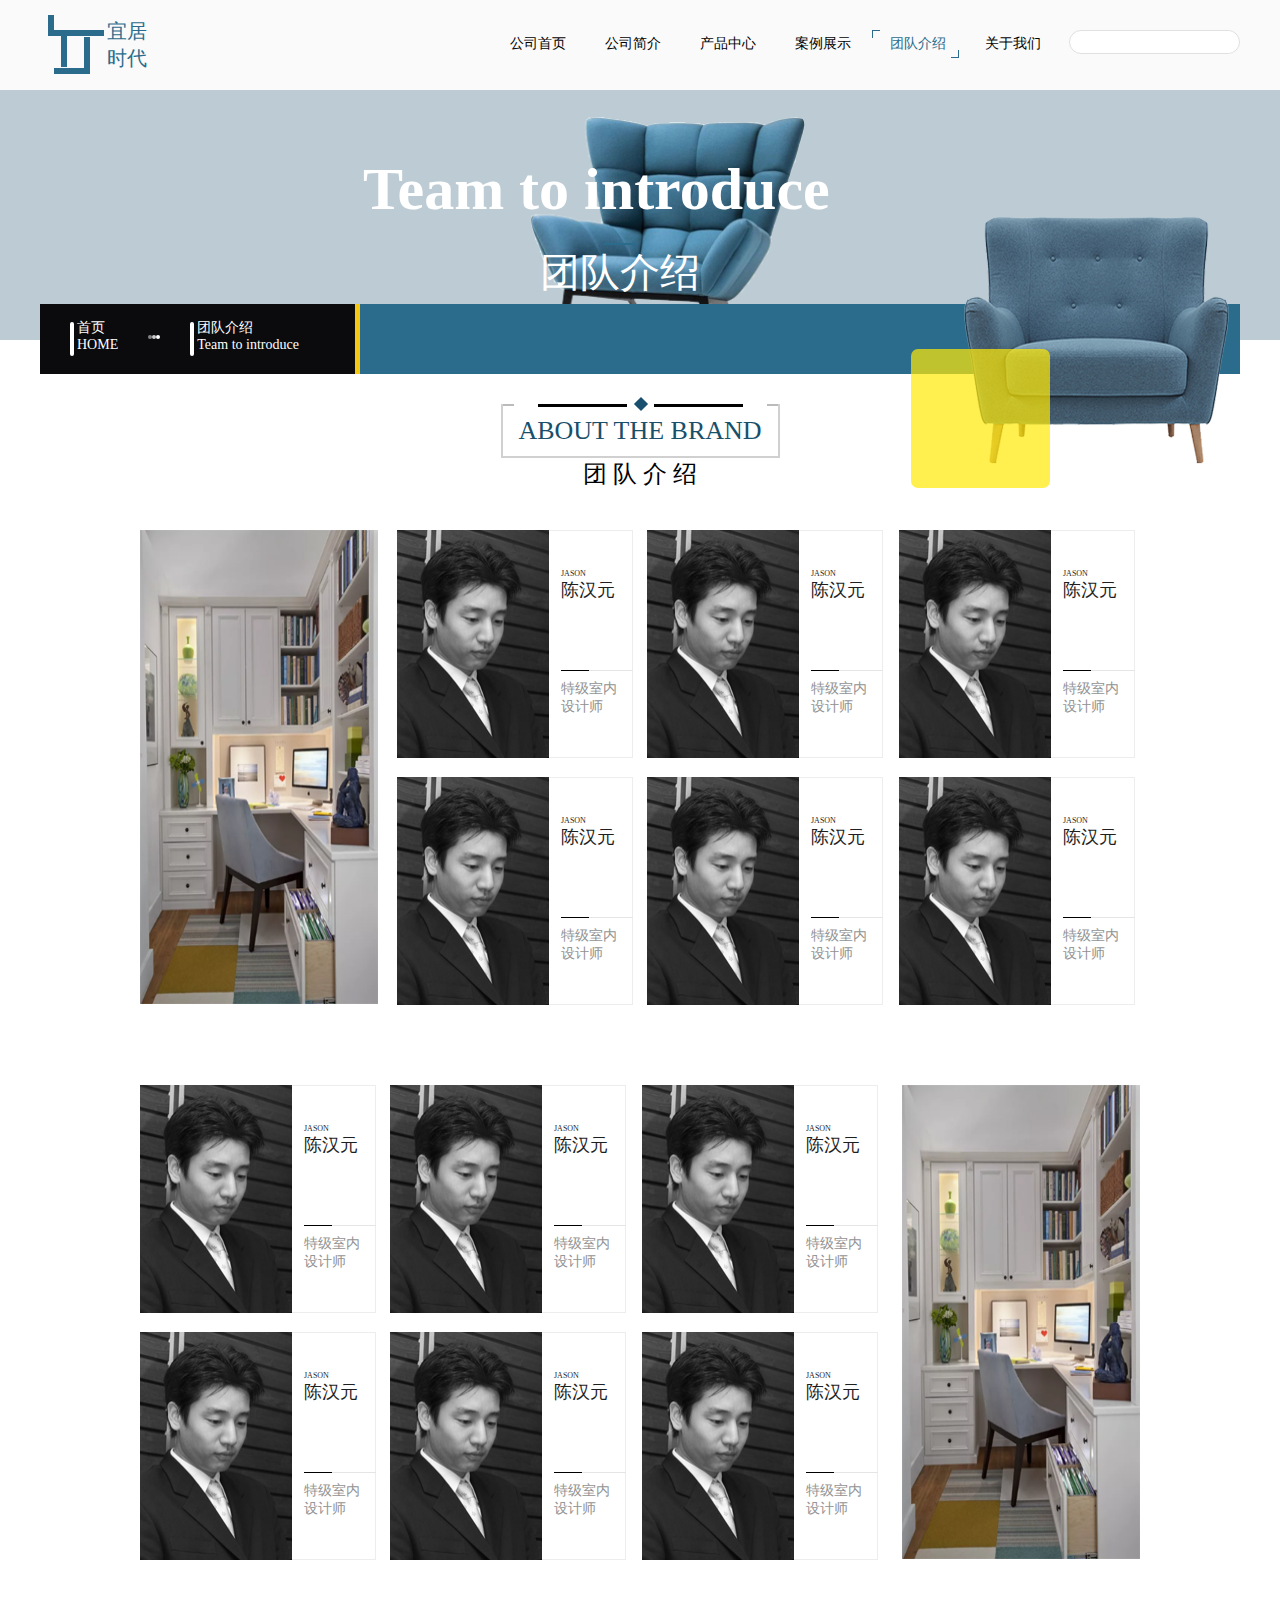
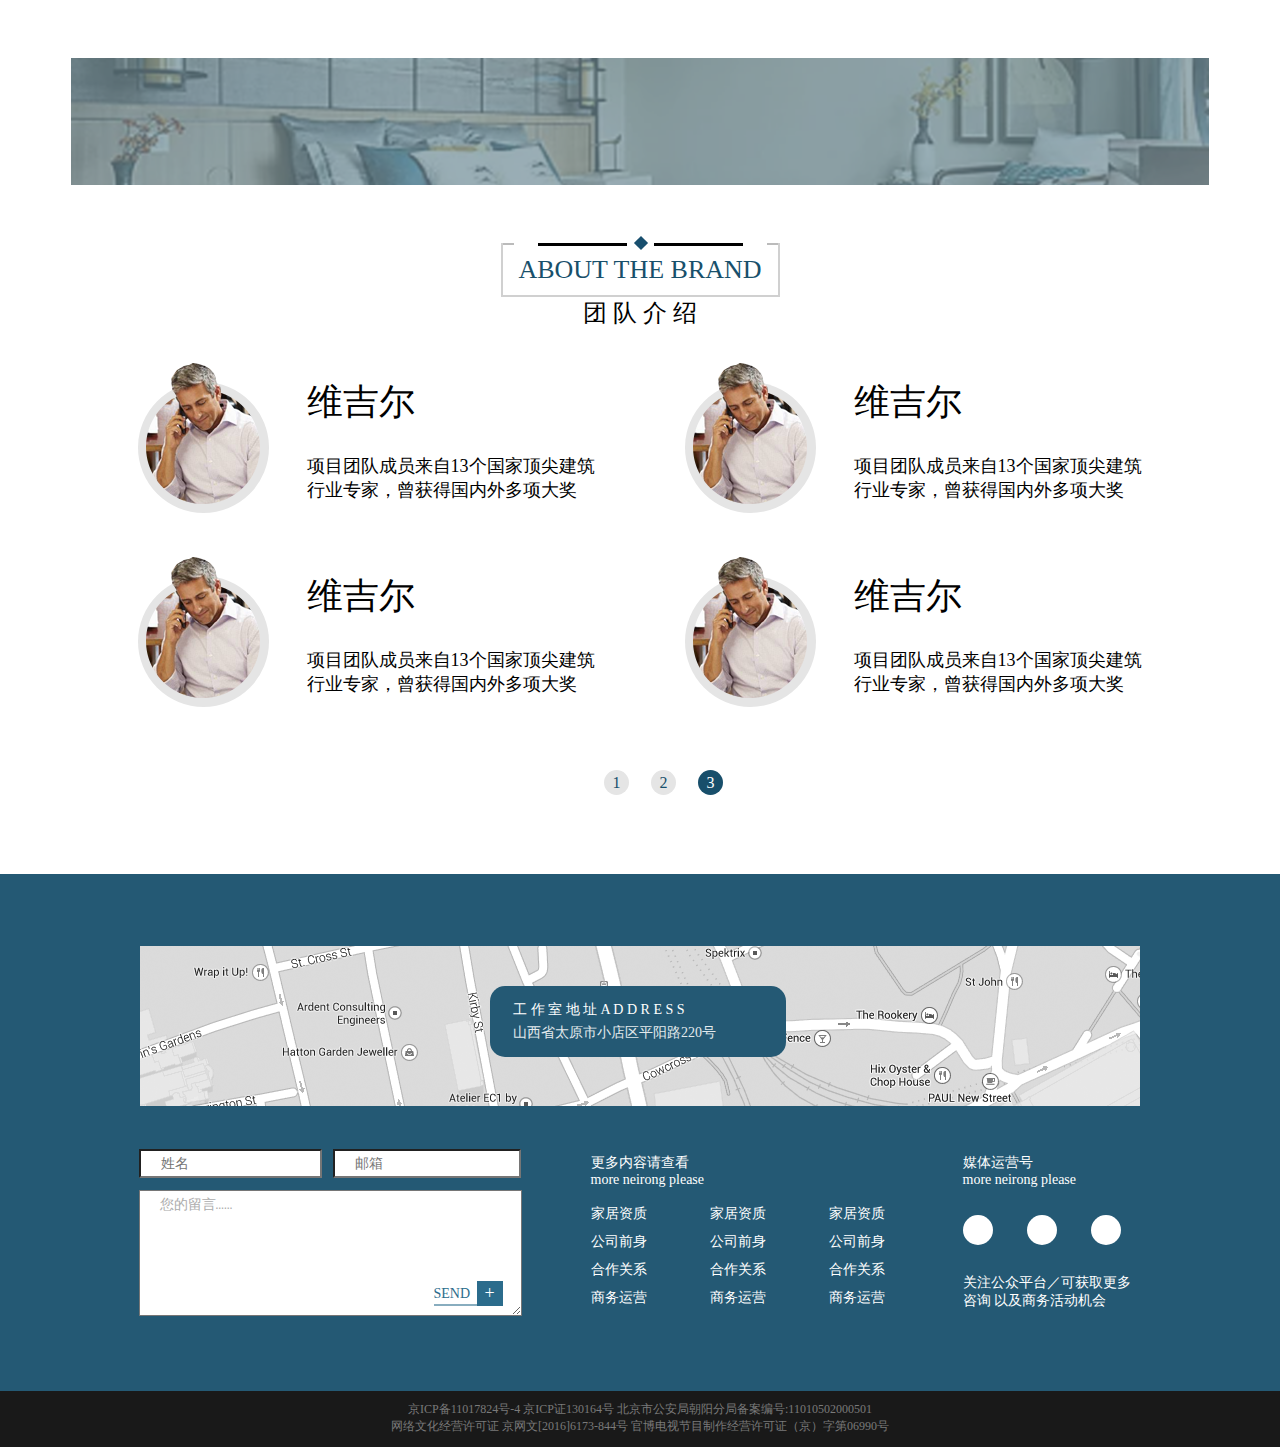
<file: tuandui.html>
<!DOCTYPE html>
<html lang="en">
<head>
	<meta charset="UTF-8">
	<title>宜居时代</title>
	<link rel="stylesheet" href="css/tuandui.css">
	<link rel="stylesheet" href="css/public.css">
</head>
<body>
	<!-- 顶部开始 -->
	<div class="top">
		<div class="top_nr">
			<div class="top_nrleft">
				<div class="top_logo">
					<div class="logo_top"></div>
					<div class="logo_bottom">
						<div class="logo_dingwei"></div>
					</div>
				</div>
				<div class="top_logowz">
					宜居时代
				</div>
			</div>
			<div class="top_right">
				<div class="top_search">
					<form action="" method=""> 
						<label for=""></label>
						<input type="search" placeholder="" class="search_kuang">
				    	<input type="submit" value="&#xe633;" class="search_btn">
					</form>
				</div>	
				<div class="top_rwenzi">
					<a href="guanyu.html">
						<div class="top_wzs"></div>
						关于我们
						<div class="top_wzx"></div>
					</a>
				</div>
				<div class="top_rwenzi top_rwenzi1">
					<a href="tuandui.html">
						<div class="top_wzs top_wzs1"></div>
						团队介绍
						<div class="top_wzx top_wzx1"></div>
					</a>
				</div>
				<div class="top_rwenzi">
					<a href="anli.html">
						<div class="top_wzs"></div>
						案例展示
						<div class="top_wzx"></div>
					</a>
				</div>
				<div class="top_rwenzi">
					<a href="chanpin.html">
						<div class="top_wzs"></div>
						产品中心
						<div class="top_wzx"></div>
					</a>
				</div>
				<div class="top_rwenzi">
					<a href="jianjie.html">
						<div class="top_wzs"></div>
						公司简介
						<div class="top_wzx"></div>
					</a>
				</div>
				<div class="top_rwenzi">
					<a href="index.html">
						<div class="top_wzs"></div>
						公司首页
						<div class="top_wzx"></div>
					</a>
				</div>
					
			</div>
		</div>
	</div>
	<!-- 顶部结束 -->
	<!-- banner开始 -->
	<div class="banner">
		<div class="banner_center">
			<img src="img/tuandui1.png" alt="" class="banner1">
			<div class="banner_titlte">Team to introduce</div>
			<div class="banner_zi">
				<div class="banner_lantiao"></div>
				团队介绍
			</div>
			<div class="banner_biaoti">
				<div class="banner_biaoti1">
					<div class="banner_shutiao"></div>
					<div class="banner_btwz">
						<p>首页</p>
						<p>HOME</p>
					</div>
					<div class="banner_yuan"></div>
					<div class="banner_yuan banner_yuan1"></div>
					<div class="banner_yuan banner_yuan1 banner_yuan2"></div>

					<div class="banner_shutiao banner_shutiao1"></div>
					<div class="banner_btwz">
						<p>团队介绍</p>
						<p>Team to introduce</p>
					</div>
				</div>
				<div class="banner_biaoti2"></div>
				<img src="img/shafa.png" alt="" class="banner_shafa">
				<div class="banner_huangkuai"></div>
			</div>
		</div>

	</div>
	<!-- banner结束 -->
	<!-- 企业文化开始 -->
	<div class="succed_title">
		ABOUT THE BRAND
		<div class="succed_tiao"></div>
		<div class="succed_tiao2"></div>
		<div class="succed_tiao3"></div>
		<div class="succed_tiao1"></div>
		<div class="succed_fangkuai"></div>
	</div>
	<div class="succed_name">
		团 队 介 绍
	</div>
	<div class="neirong">
		<img src="img/tuandui2.png" alt="">
		<div class="nr_people1">
			<img src="img/tuandui3.png" alt="">
			<div class="nr_peoplewz">
				<p>JASON</p>
				<span>陈汉元</span>
				<div class="nr_ht">
					<div class="nr_ht1"></div>
				</div>
				<div class="nr_name">
					特级室内设计师
				</div>	
			</div>
		</div>
		<div class="nr_people1 nr_people2">
			<img src="img/tuandui3.png" alt="">
			<div class="nr_peoplewz">
				<p>JASON</p>
				<span>陈汉元</span>
				<div class="nr_ht">
					<div class="nr_ht1"></div>
				</div>
				<div class="nr_name">
					特级室内设计师
				</div>	
			</div>
		</div>
		<div class="nr_people1 nr_people3">
			<img src="img/tuandui3.png" alt="">
			<div class="nr_peoplewz">
				<p>JASON</p>
				<span>陈汉元</span>
				<div class="nr_ht">
					<div class="nr_ht1"></div>
				</div>
				<div class="nr_name">
					特级室内设计师
				</div>	
			</div>
		</div>

		<div class="nr_people1 nr_people4">
			<img src="img/tuandui3.png" alt="">
			<div class="nr_peoplewz">
				<p>JASON</p>
				<span>陈汉元</span>
				<div class="nr_ht">
					<div class="nr_ht1"></div>
				</div>
				<div class="nr_name">
					特级室内设计师
				</div>	
			</div>
		</div>
		<div class="nr_people1 nr_people2 nr_people4">
			<img src="img/tuandui3.png" alt="">
			<div class="nr_peoplewz">
				<p>JASON</p>
				<span>陈汉元</span>
				<div class="nr_ht">
					<div class="nr_ht1"></div>
				</div>
				<div class="nr_name">
					特级室内设计师
				</div>	
			</div>
		</div>
		<div class="nr_people1 nr_people3 nr_people4">
			<img src="img/tuandui3.png" alt="">
			<div class="nr_peoplewz">
				<p>JASON</p>
				<span>陈汉元</span>
				<div class="nr_ht">
					<div class="nr_ht1"></div>
				</div>
				<div class="nr_name">
					特级室内设计师
				</div>	
			</div>
		</div>
	</div>

	<div class="neirong neirong1 ">
		<img src="img/tuandui2.png" alt="">
		<div class="nr_people1 nr_people5">
			<img src="img/tuandui3.png" alt="">
			<div class="nr_peoplewz">
				<p>JASON</p>
				<span>陈汉元</span>
				<div class="nr_ht">
					<div class="nr_ht1"></div>
				</div>
				<div class="nr_name">
					特级室内设计师
				</div>	
			</div>
		</div>
		<div class="nr_people1 nr_people2">
			<img src="img/tuandui3.png" alt="">
			<div class="nr_peoplewz">
				<p>JASON</p>
				<span>陈汉元</span>
				<div class="nr_ht">
					<div class="nr_ht1"></div>
				</div>
				<div class="nr_name">
					特级室内设计师
				</div>	
			</div>
		</div>
		<div class="nr_people1 nr_people3">
			<img src="img/tuandui3.png" alt="">
			<div class="nr_peoplewz">
				<p>JASON</p>
				<span>陈汉元</span>
				<div class="nr_ht">
					<div class="nr_ht1"></div>
				</div>
				<div class="nr_name">
					特级室内设计师
				</div>	
			</div>
		</div>

		<div class="nr_people1 nr_people4 nr_people5">
			<img src="img/tuandui3.png" alt="">
			<div class="nr_peoplewz">
				<p>JASON</p>
				<span>陈汉元</span>
				<div class="nr_ht">
					<div class="nr_ht1"></div>
				</div>
				<div class="nr_name">
					特级室内设计师
				</div>	
			</div>
		</div>
		<div class="nr_people1 nr_people2 nr_people4">
			<img src="img/tuandui3.png" alt="">
			<div class="nr_peoplewz">
				<p>JASON</p>
				<span>陈汉元</span>
				<div class="nr_ht">
					<div class="nr_ht1"></div>
				</div>
				<div class="nr_name">
					特级室内设计师
				</div>	
			</div>
		</div>
		<div class="nr_people1 nr_people3 nr_people4">
			<img src="img/tuandui3.png" alt="">
			<div class="nr_peoplewz">
				<p>JASON</p>
				<span>陈汉元</span>
				<div class="nr_ht">
					<div class="nr_ht1"></div>
				</div>
				<div class="nr_name">
					特级室内设计师
				</div>	
			</div>
		</div>
	</div>
	
	<div class="neirong_ct">
		<div class="nr_ct"></div>
	</div>	
		
	<!-- 企业文化结束 -->
	<!-- 行业动态开始 -->
	<div class="succed_title succed_title1 succed_title2" >
		ABOUT THE BRAND
		<div class="succed_tiao"></div>
		<div class="succed_tiao2"></div>
		<div class="succed_tiao3"></div>
		<div class="succed_tiao1"></div>
		<div class="succed_fangkuai"></div>
	</div>
	<div class="succed_name succed_name1">
		团 队 介 绍
	</div>
	<div class="shejishi">
		<div class="sjs1">
			<div class="sjs_touxiang">
				<img src="img/tuanduip.png" alt="">
			</div>
			<div class="sjs_jianjie">
				<p>维吉尔</p>
				<span>项目团队成员来自13个国家顶尖建筑行业专家，曾获得国内外多项大奖</span>
			</div>
		</div>
		<div class="sjs1 sjs2">
			<div class="sjs_touxiang">
				<img src="img/tuanduip.png" alt="">
			</div>
			<div class="sjs_jianjie">
				<p>维吉尔</p>
				<span>项目团队成员来自13个国家顶尖建筑行业专家，曾获得国内外多项大奖</span>
			</div>
		</div>
		<div class="sjs1 sjs3">
			<div class="sjs_touxiang">
				<img src="img/tuanduip.png" alt="">
			</div>
			<div class="sjs_jianjie">
				<p>维吉尔</p>
				<span>项目团队成员来自13个国家顶尖建筑行业专家，曾获得国内外多项大奖</span>
			</div>
		</div>
		<div class="sjs1 sjs2 sjs3">
			<div class="sjs_touxiang">
				<img src="img/tuanduip.png" alt="">
			</div>
			<div class="sjs_jianjie">
				<p>维吉尔</p>
				<span>项目团队成员来自13个国家顶尖建筑行业专家，曾获得国内外多项大奖</span>
			</div>
		</div>
	</div>
	<div class="wc_yema">
		<div class="wc_mashu">
			<a href=""><div class="yema1">1</div></a>
			<a href=""><div class="yema1">2</div></a>
			<a href=""><div class="yema1 yema2">3</div></a>
		</div>
	</div>
	<!-- 新品牌结束 -->
	<!-- 站点地图开始 -->
	<div class="map">
		<div class="map_map">
			<img src="img/map.png" alt="">
			<span>&#xe676;</span>
			<div class="map_address">
				<p>工 作 室 地 址 A D D R E S S</p>
				<h5>山西省太原市小店区平阳路220号</h5>
			</div>
		</div>
		<div class="map_lx">
			<div class="map_email">
				<input type="email" placeholder="姓名" class="map_name">
				<input type="email" placeholder="邮箱" class="map_name map_youxiang">
				<textarea name="" id="" class="map_name map_liuyan">您的留言……  </textarea>
				<a href="" class="map_jt">
					<div class="map_jiahao">+</div>
					<div class="map_tiao">SEND</div>
				</a>
			</div>
			<div class="map_lianjie">
				<div class="map_lianjie1">
					<p>更多内容请查看</p>
					<span>more neirong please</span>
				</div>
				<div class="map_li1">
						<span>家居资质</span>
						<p>公司前身</p>
						<p>合作关系</p>
						<p>商务运营</p>
					</div>
					<div class="map_li1 map_li2">
						<span>家居资质</span>
						<p>公司前身</p>
						<p>合作关系</p>
						<p>商务运营</p>
					</div>
					<div class="map_li1 map_li2">
						<span>家居资质</span>
						<p>公司前身</p>
						<p>合作关系</p>
						<p>商务运营</p>
					</div>
			</div>
			<div class="map_lianjie map_meiti">
				<div class="map_lianjie1">
					<p>媒体运营号</p>
					<span>more neirong please</span>
				</div>
				<div class="map_weibo">
					<div class="weibo">&#xe699;</div>
					<div class="weibo weixin">&#xe619;</div>
					<div class="weibo weixin">&#xe630;</div>
				</div>
				<div class="map_p">关注公众平台／可获取更多咨询 以及商务活动机会</div>
			</div>
		</div>
	</div>
	<div class="xukezheng">
		<div class="xkz_wenzi">
			京ICP备11017824号-4 京ICP证130164号 北京市公安局朝阳分局备案编号:11010502000501
			<br>网络文化经营许可证 京网文[2016]6173-844号 官博电视节目制作经营许可证（京）字第06990号
		</div>	
	</div>
	<!-- 站点地图结束 -->
</body>
</html>
</file>
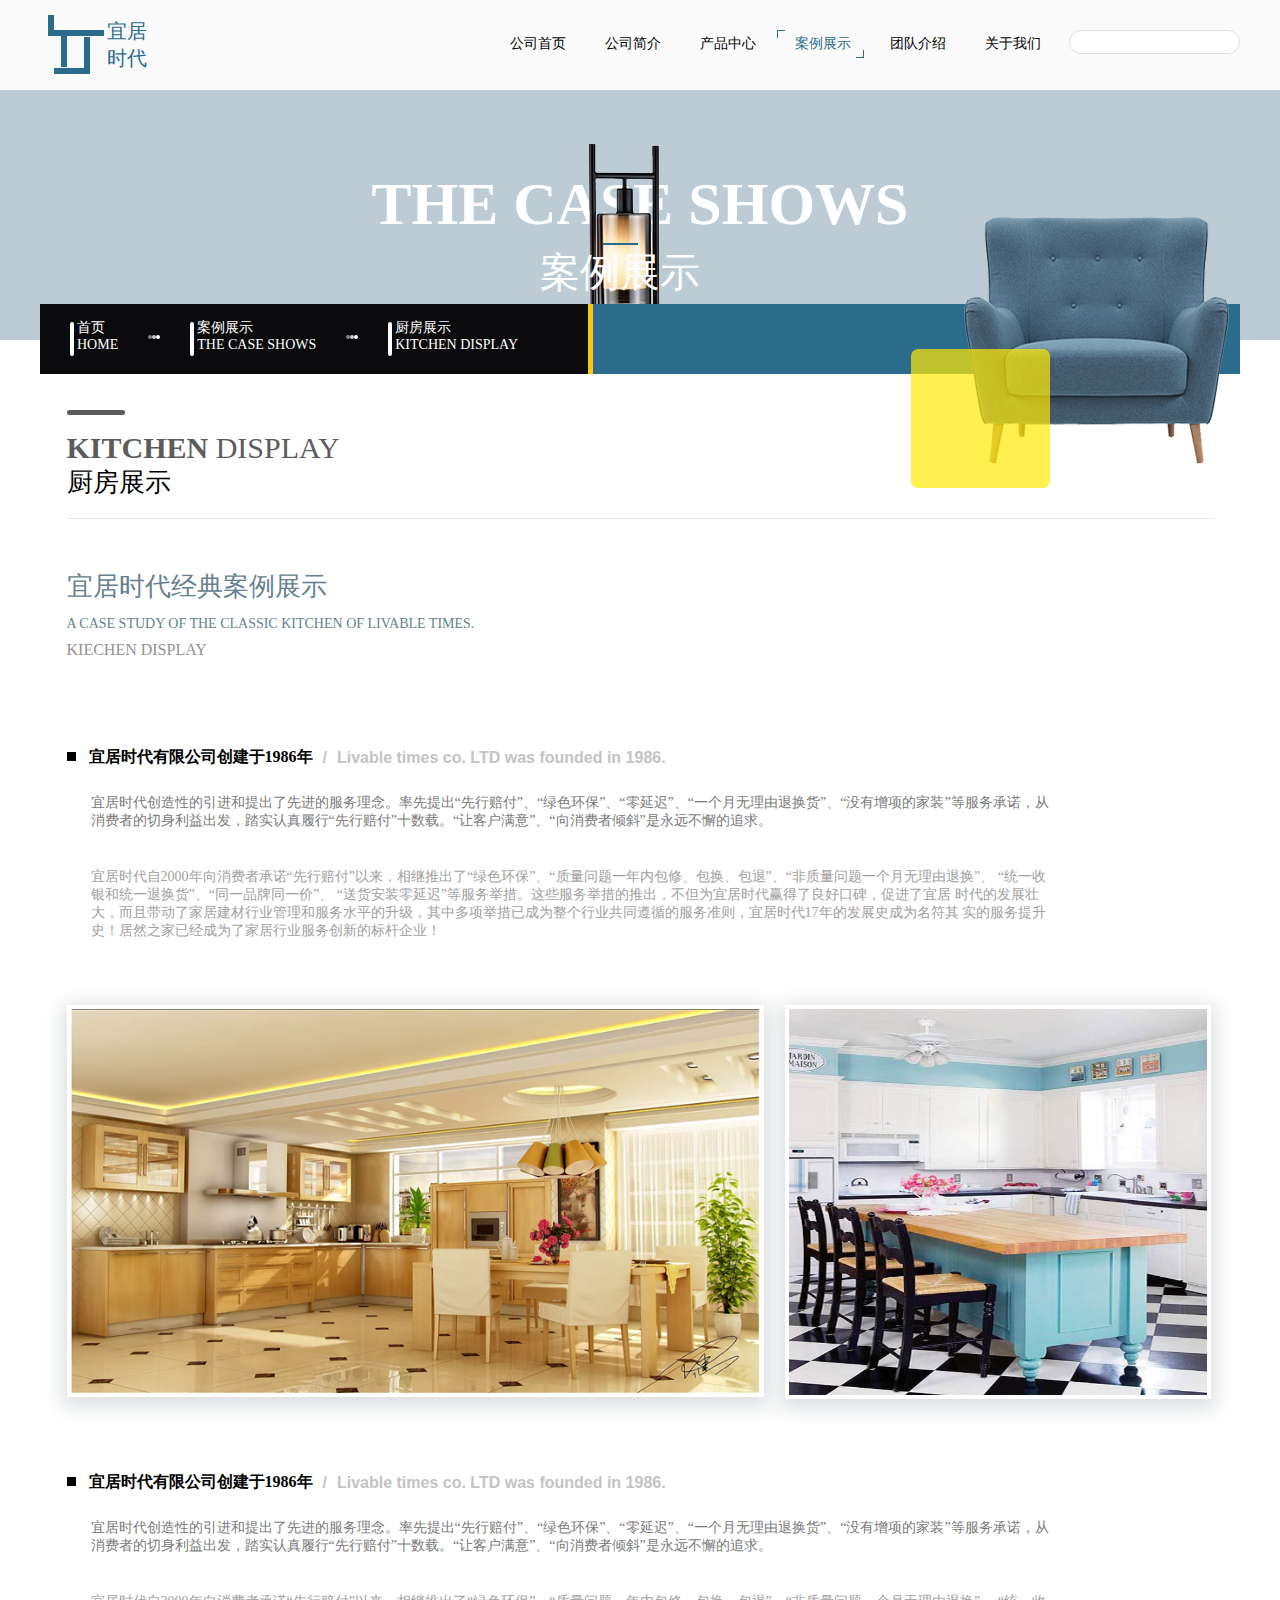
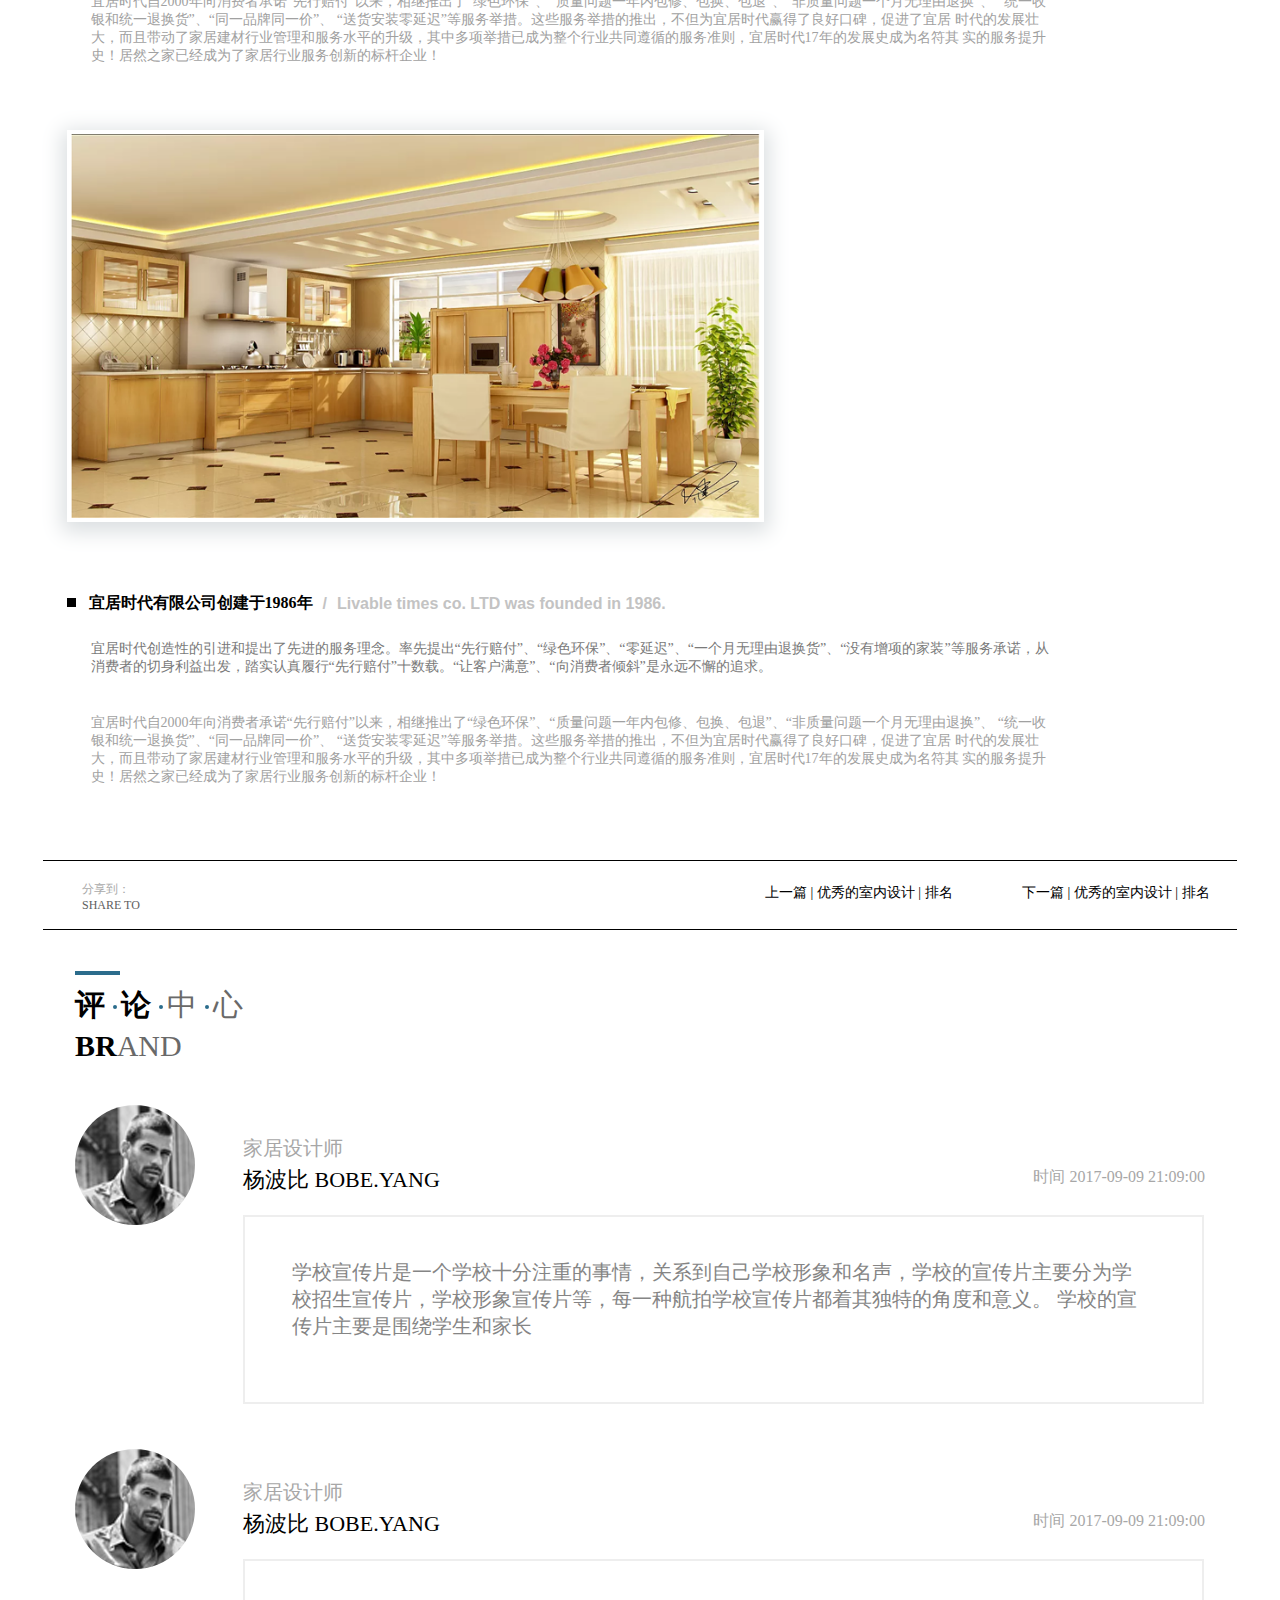
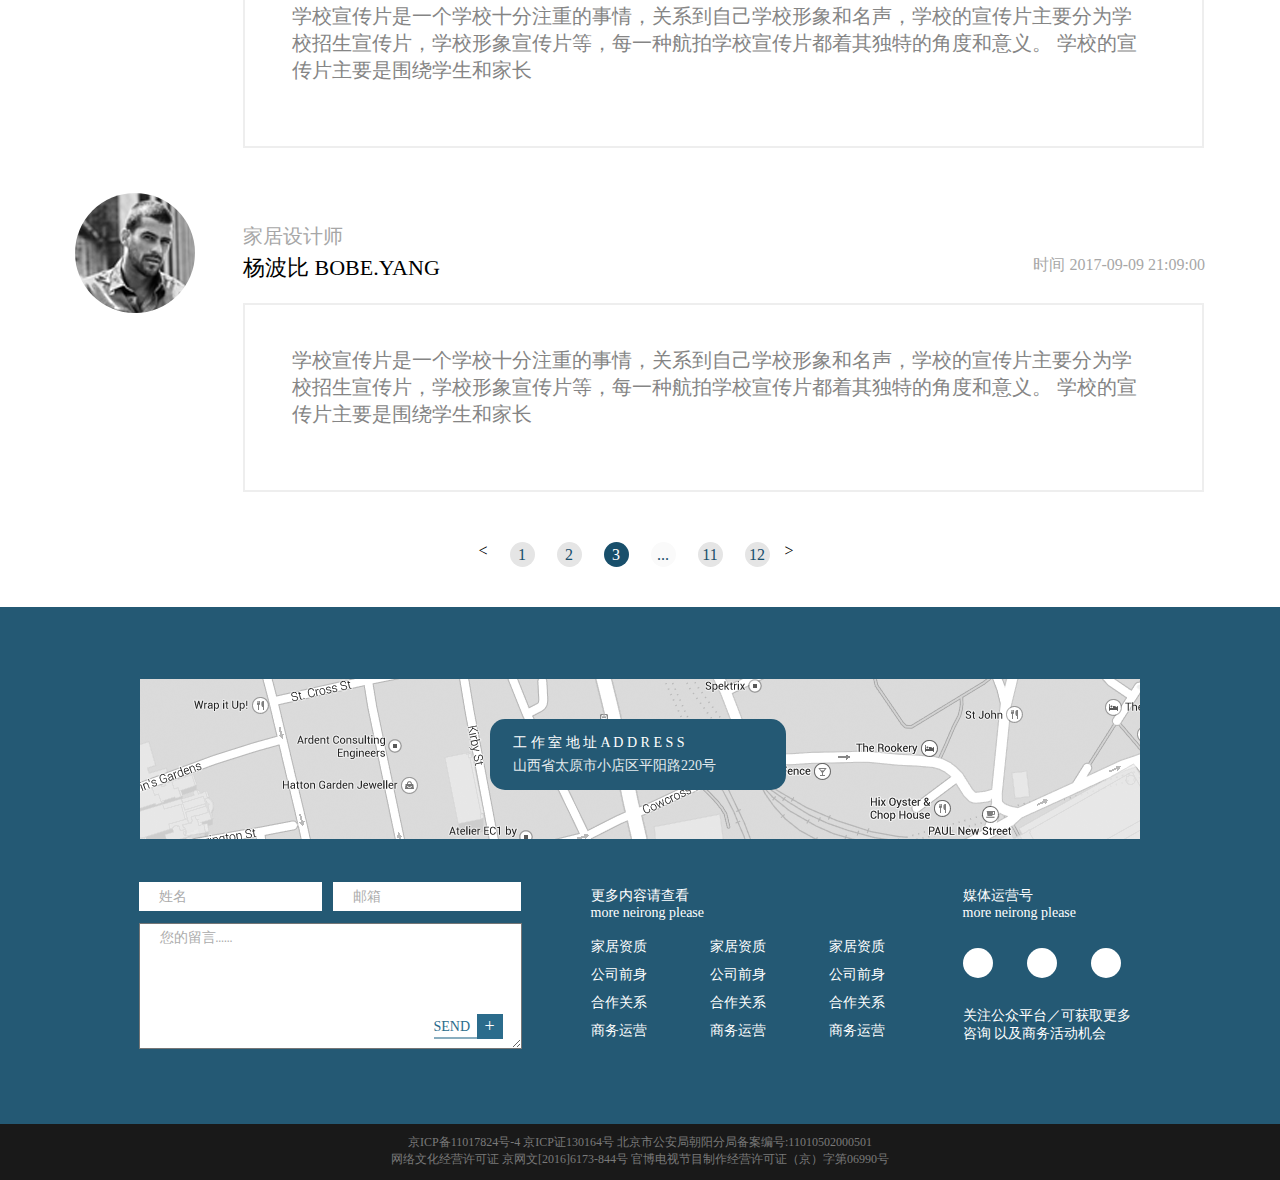
<file: wenzhang.html>
<!DOCTYPE html>
<html lang="en">
<head>
	<meta charset="UTF-8">
	<title>宜居时代</title>
	<link rel="stylesheet" href="css/wenzhang.css">
	<link rel="stylesheet" href="css/public.css">
</head>
<body>
	<!-- 顶部开始 -->
	<div class="top">
		<div class="top_nr">
			<div class="top_nrleft">
				<div class="top_logo">
					<div class="logo_top"></div>
					<div class="logo_bottom">
						<div class="logo_dingwei"></div>
					</div>
				</div>
				<div class="top_logowz">
					宜居时代
				</div>
			</div>
			<div class="top_right">
				<div class="top_search">
					<form action="" method=""> 
						<label for=""></label>
						<input type="search" placeholder="" class="search_kuang">
				    	<input type="submit" value="&#xe633;" class="search_btn">
					</form>
				</div>	
				<div class="top_rwenzi">
					<a href="guanyu.html">
						<div class="top_wzs"></div>
						关于我们
						<div class="top_wzx"></div>
					</a>
				</div>
				<div class="top_rwenzi">
					<a href="tuandui.html">
						<div class="top_wzs"></div>
						团队介绍
						<div class="top_wzx"></div>
					</a>
				</div>
				<div class="top_rwenzi top_rwenzi1">
					<a href="anli.html">
						<div class="top_wzs top_wzs1"></div>
						案例展示
						<div class="top_wzx top_wzx1"></div>
					</a>
				</div>
				<div class="top_rwenzi">
					<a href="chanpin.html">
						<div class="top_wzs"></div>
						产品中心
						<div class="top_wzx"></div>
					</a>
				</div>
				<div class="top_rwenzi">
					<a href="jianjie.html">
						<div class="top_wzs"></div>
						公司简介
						<div class="top_wzx"></div>
					</a>
				</div>
				<div class="top_rwenzi">
					<a href="index.html">
						<div class="top_wzs"></div>
						公司首页
						<div class="top_wzx"></div>
					</a>
				</div>
					
			</div>
		</div>
	</div>
	<!-- 顶部结束 -->
	<!-- banner开始 -->
	<div class="banner">
		<div class="banner_center">
			<div class="banner_titlte">THE CASE SHOWS</div>
			<img src="img/banner1.png" alt="" class="banner1">
			<div class="banner_zi">
				<div class="banner_lantiao"></div>
				案例展示
			</div>
			<div class="banner_biaoti">
				<div class="banner_biaoti1">
					<div class="banner_shutiao"></div>
					<div class="banner_btwz">
						<p>首页</p>
						<p>HOME</p>
					</div>
					<div class="banner_yuan"></div>
					<div class="banner_yuan banner_yuan1"></div>
					<div class="banner_yuan banner_yuan1 banner_yuan2"></div>

					<div class="banner_shutiao banner_shutiao1"></div>
					<div class="banner_btwz">
						<p>案例展示</p>
						<p>THE CASE SHOWS</p>
					</div>
					<div class="banner_yuan"></div>
					<div class="banner_yuan banner_yuan1"></div>
					<div class="banner_yuan banner_yuan1 banner_yuan2"></div>

					<div class="banner_shutiao banner_shutiao1"></div>
					<div class="banner_btwz">
						<p>厨房展示</p>
						<p>KITCHEN DISPLAY</p>
					</div>
				</div>
				<div class="banner_biaoti2"></div>
				<img src="img/shafa.png" alt="" class="banner_shafa">
				<div class="banner_huangkuai"></div>
			</div>
		</div>
	</div>
	<!-- banner结束 -->
	<!-- 成功案例开始 -->
	<div class="chuwenzi">
		<div class="chufang">
			<div class="cf_tiao"></div>
			<div class="cf_zi">
				<span class="cf_zi1">KITCHEN </span>
				<span class="cf_zi2">DISPLAY</span>
			</div>
			<p>厨房展示</p>
		</div>
		<div class="cf_wenzi">
			<div class="chufang chufang1">
				<h1>宜居时代经典案例展示</h1>
				<span class="cf_wz1">A CASE STUDY OF THE CLASSIC KITCHEN OF LIVABLE TIMES.</span>
				<p>KIECHEN DISPLAY</p>
			</div>
			<div class="cf_jieshao">
				<div class="neirong">
					<div class="nr_wenzi">
						<div class="nr_wzbiaoti">
							<div class="nr_fang"></div>
							<div class="nr_biaoti">
								<p>宜居时代有限公司创建于1986年</p>
								<span>/</span>
								<span>Livable times co. LTD was founded in 1986.</span>
							</div>
						</div>
						<div class="chufang_word">
							宜居时代创造性的引进和提出了先进的服务理念。率先提出“先行赔付”、“绿色环保”、“零延迟”、“一个月无理由退换货”、“没有增项的家装”等服务承诺，从消费者的切身利益出发，踏实认真履行“先行赔付”十数载。“让客户满意”、“向消费者倾斜”是永远不懈的追求。
						</div>
						<div class="chufang_word chufang_word1">
							宜居时代自2000年向消费者承诺“先行赔付”以来，相继推出了“绿色环保”、“质量问题一年内包修、包换、包退”、“非质量问题一个月无理由退换”、
							“统一收银和统一退换货”、“同一品牌同一价”、 “送货安装零延迟”等服务举措。这些服务举措的推出，不但为宜居时代赢得了良好口碑，促进了宜居
							时代的发展壮大，而且带动了家居建材行业管理和服务水平的升级，其中多项举措已成为整个行业共同遵循的服务准则，宜居时代17年的发展史成为名符其
							实的服务提升史！居然之家已经成为了家居行业服务创新的标杆企业！
						</div>
					</div>
				</div>
			</div>
			<div class="cf_img">
				<div class="cf_img1">
					<img src="img/wenzhang1.png" alt="">
				</div>
				<div class="cf_img2">
					<img src="img/wenzhang2.png" alt="">
				</div>
			</div>
			<div class="cf_jieshao cf_jieshao1">
				<div class="neirong">
					<div class="nr_wenzi">
						<div class="nr_wzbiaoti">
							<div class="nr_fang"></div>
							<div class="nr_biaoti">
								<p>宜居时代有限公司创建于1986年</p>
								<span>/</span>
								<span>Livable times co. LTD was founded in 1986.</span>
							</div>
						</div>
						<div class="chufang_word">
							宜居时代创造性的引进和提出了先进的服务理念。率先提出“先行赔付”、“绿色环保”、“零延迟”、“一个月无理由退换货”、“没有增项的家装”等服务承诺，从消费者的切身利益出发，踏实认真履行“先行赔付”十数载。“让客户满意”、“向消费者倾斜”是永远不懈的追求。
						</div>
						<div class="chufang_word chufang_word1">
							宜居时代自2000年向消费者承诺“先行赔付”以来，相继推出了“绿色环保”、“质量问题一年内包修、包换、包退”、“非质量问题一个月无理由退换”、
							“统一收银和统一退换货”、“同一品牌同一价”、 “送货安装零延迟”等服务举措。这些服务举措的推出，不但为宜居时代赢得了良好口碑，促进了宜居
							时代的发展壮大，而且带动了家居建材行业管理和服务水平的升级，其中多项举措已成为整个行业共同遵循的服务准则，宜居时代17年的发展史成为名符其
							实的服务提升史！居然之家已经成为了家居行业服务创新的标杆企业！
						</div>
					</div>
				</div>
			</div>
			<div class="cf_img">
				<div class="cf_img1">
					<img src="img/wenzhang1.png" alt="">
				</div>
			</div>
			<div class="cf_jieshao cf_jieshao2">
				<div class="neirong">
					<div class="nr_wenzi">
						<div class="nr_wzbiaoti">
							<div class="nr_fang"></div>
							<div class="nr_biaoti">
								<p>宜居时代有限公司创建于1986年</p>
								<span>/</span>
								<span>Livable times co. LTD was founded in 1986.</span>
							</div>
						</div>
						<div class="chufang_word">
							宜居时代创造性的引进和提出了先进的服务理念。率先提出“先行赔付”、“绿色环保”、“零延迟”、“一个月无理由退换货”、“没有增项的家装”等服务承诺，从消费者的切身利益出发，踏实认真履行“先行赔付”十数载。“让客户满意”、“向消费者倾斜”是永远不懈的追求。
						</div>
						<div class="chufang_word chufang_word1">
							宜居时代自2000年向消费者承诺“先行赔付”以来，相继推出了“绿色环保”、“质量问题一年内包修、包换、包退”、“非质量问题一个月无理由退换”、
							“统一收银和统一退换货”、“同一品牌同一价”、 “送货安装零延迟”等服务举措。这些服务举措的推出，不但为宜居时代赢得了良好口碑，促进了宜居
							时代的发展壮大，而且带动了家居建材行业管理和服务水平的升级，其中多项举措已成为整个行业共同遵循的服务准则，宜居时代17年的发展史成为名符其
							实的服务提升史！居然之家已经成为了家居行业服务创新的标杆企业！
						</div>
					</div>
				</div>
			</div>
		</div>
	</div>
	<div class="cf_share">
		<div class="cf_shareto">
			<p>分享到：</p>
			<span>SHARE TO</span>
		</div>
		<div class="cf_weibo">
			<a href=""><span>&#xe699;</span></a>
			<a href=""><span class="cf_span1">&#xe619;</span></a>
			<a href=""><span class="cf_span1">&#xe630;</span></a>
		</div>
		<a href="">
			<div class="cf_syp cf_syp2">
				<div class="cf_syp1">下一篇  |  优秀的室内设计  | 排名</div>
			</div>
		</a>
		<a href="">
			<div class="cf_syp">
				<div class="cf_syp1">上一篇  |  优秀的室内设计  | 排名</div>
			</div>
		</a>
	</div>
	<div class="pinglun_pl">
		<div class="pinglun_contain">
			<div class="pinglun">
				<div class="pl_tiao"></div>
				<div class="pl_center">
					<div class="pl_p">评</div>
					<div class="pl_yd"></div>
					<div class="pl_p pl_p1">论</div>
					<div class="pl_yd"></div>
					<div class="pl_p pl_p1 pl_p2">中</div>
					<div class="pl_yd"></div>
					<div class="pl_p pl_p1 pl_p2">心</div>
				</div>
				<div class="pl_center">
					<div class="pl_p pl_p3">BR</div>
					<div class="pl_p pl_p2 pl_p3">AND</div>
				</div>
			</div>
			<div class="pl_wenzi">
				<div class="pl_wzt">
					<img src="img/wenzhangt.png" alt="">
				</div>
				<div class="pl_wan">
					<div class="pl_wantitle">
						<div class="pl_jjsjs">家居设计师</div>
						<div class="pl_jjsjs1">杨波比 BOBE.YANG</div>
						<div class="pl_jjsjs2">时间 2017-09-09 21:09:00</div>
						<div class="pl_hezi">
							学校宣传片是一个学校十分注重的事情，关系到自己学校形象和名声，学校的宣传片主要分为学校招生宣传片，学校形象宣传片等，每一种航拍学校宣传片都着其独特的角度和意义。 学校的宣传片主要是围绕学生和家长
						</div>
					</div>
				</div>
			</div>
			<div class="pl_wenzi">
				<div class="pl_wzt">
					<img src="img/wenzhangt.png" alt="">
				</div>
				<div class="pl_wan">
					<div class="pl_wantitle">
						<div class="pl_jjsjs">家居设计师</div>
						<div class="pl_jjsjs1">杨波比 BOBE.YANG</div>
						<div class="pl_jjsjs2">时间 2017-09-09 21:09:00</div>
						<div class="pl_hezi">
							学校宣传片是一个学校十分注重的事情，关系到自己学校形象和名声，学校的宣传片主要分为学校招生宣传片，学校形象宣传片等，每一种航拍学校宣传片都着其独特的角度和意义。 学校的宣传片主要是围绕学生和家长
						</div>
					</div>
				</div>
			</div>
			<div class="pl_wenzi">
				<div class="pl_wzt">
					<img src="img/wenzhangt.png" alt="">
				</div>
				<div class="pl_wan">
					<div class="pl_wantitle">
						<div class="pl_jjsjs">家居设计师</div>
						<div class="pl_jjsjs1">杨波比 BOBE.YANG</div>
						<div class="pl_jjsjs2">时间 2017-09-09 21:09:00</div>
						<div class="pl_hezi">
							学校宣传片是一个学校十分注重的事情，关系到自己学校形象和名声，学校的宣传片主要分为学校招生宣传片，学校形象宣传片等，每一种航拍学校宣传片都着其独特的角度和意义。 学校的宣传片主要是围绕学生和家长
						</div>
					</div>
				</div>
			</div>

		</div>

	</div>
	<!-- 成功案例结束 -->
	<div class="dayema">
		<div class="wc_yema">
			<span class="wc_yemaleft">&lt;</span>	
			<div class="wc_mashu">
				<a href=""><div class="yema1">1</div></a>
				<a href=""><div class="yema1">2</div></a>
				<a href=""><div class="yema1 yema2">3</div></a>
				<a href=""><div class="yema1 yema3">...</div></a>
				<a href=""><div class="yema1">11</div></a>
				<a href=""><div class="yema1">12</div></a>
			</div>
			<span class="wc_yemaright">&gt;</span>
		</div>
	</div>
	<!-- 完成案例结束 -->
	<!-- 站点地图开始 -->
	<div class="map">
		<div class="map_map">
			<img src="img/map.png" alt="">
			<span>&#xe676;</span>
			<div class="map_address">
				<p>工 作 室 地 址 A D D R E S S</p>
				<h5>山西省太原市小店区平阳路220号</h5>
			</div>
		</div>
		<div class="map_lx">
			<div class="map_email">
				<div class="map_name">姓名</div>
				<div class="map_name map_youxiang">邮箱</div>
				<textarea name="" id="" class="map_name map_liuyan">您的留言……  </textarea>
				<a href="" class="map_jt">
					<div class="map_jiahao">+</div>
					<div class="map_tiao">SEND</div>
				</a>
			</div>
			<div class="map_lianjie">
				<div class="map_lianjie1">
					<p>更多内容请查看</p>
					<span>more neirong please</span>
				</div>
				<div class="map_li1">
						<span>家居资质</span>
						<p>公司前身</p>
						<p>合作关系</p>
						<p>商务运营</p>
					</div>
					<div class="map_li1 map_li2">
						<span>家居资质</span>
						<p>公司前身</p>
						<p>合作关系</p>
						<p>商务运营</p>
					</div>
					<div class="map_li1 map_li2">
						<span>家居资质</span>
						<p>公司前身</p>
						<p>合作关系</p>
						<p>商务运营</p>
					</div>
			</div>
			<div class="map_lianjie map_meiti">
				<div class="map_lianjie1">
					<p>媒体运营号</p>
					<span>more neirong please</span>
				</div>
				<div class="map_weibo">
					<div class="weibo">&#xe699;</div>
					<div class="weibo weixin">&#xe619;</div>
					<div class="weibo weixin">&#xe630;</div>
				</div>
				<div class="map_p">关注公众平台／可获取更多咨询 以及商务活动机会</div>
			</div>
		</div>
	</div>
	<div class="xukezheng">
		<div class="xkz_wenzi">
			京ICP备11017824号-4 京ICP证130164号 北京市公安局朝阳分局备案编号:11010502000501
			<br>网络文化经营许可证 京网文[2016]6173-844号 官博电视节目制作经营许可证（京）字第06990号
		</div>	
	</div>
	<!-- 站点地图结束 -->
</body>
</html>
</file>
<file: css/index.css>
a:active{
	color: #2b6c8c;
}

.zuishang_kuang a{
	color: #818181;
}
.zuishang_kuang a:hover{
	color: #2b6c8c;
}
#zuishangbeijing{
	height: 80px;
	width: 100%;
	background-color: #fafafa;
}
.zuishang{
	height: 100%;
	width: 1190px;
	margin: 0 auto;
	background-color: #fafafa;
}
.zuishang_logo{
	width: 56px;
	height: 59px;
	margin-top: 10px;
	float: left;
}
.zuishang_mingzi{
	width: 40px;
	height: 40px;
	float: left;
	margin-top: 15px;
	font-size: 20px;
	color: #2b6c8c;
}
.zuishang_you{
	height: 100%;
	/* width: 1000px; */
	background-color: #fafafa;
	float: right;
	position: relative;
}
.zuishang_you span{
	float: left;
	line-height: 80px;
	
}
.suiahng_sousuokuang{
	width: 170px;
	height: 24px;
	border-radius: 12px;
	border: 1px solid #2b6c8c;
	float: left;
	margin-right: 40px;
	margin-top: 28px;
	background-color: none;
}
.zuishang_xuanzhong{
	width: 8px;
	height: 8px;
	position: absolute;
	border-top: 1px solid #2b6c8c;
	border-left: 1px solid #2b6c8c;
	top: 20px;
	left: -16px;
}
.zuishang_xuanzhong1{
	width: 8px;
	height: 8px;
	position: absolute;
	border-bottom: 1px solid #2b6c8c;
	border-right: 1px solid #2b6c8c;
	bottom: 20px;
	right: 0;
}
.zuishang_kuang:hover{
	color: #2b6c8c;
}
.zuishang_kuang{
	position: relative;	
	height: 100%;
	width: 85px;
	margin-right: 40px;
	float: left;
}
.zuishang_xuanzhong,.zuishang_xuanzhong1{
	opacity: 0;
}
.zuishang_kuang:hover .zuishang_xuanzhong,.zuishang_kuang:hover .zuishang_xuanzhong1{
	opacity: 1;
}
.head{
	width: 100%;
	height: 79px;
	background-color: #fafafa;
}
.head_neikuan{
	width: 1200px;
	height: 100%;
	background-color: #fafafa;
	margin: 0 auto;
}
.head_LOGO{
	width: 110px;
	height: 79px;
	float: left;
}
.head_LOGO h1{
	color: #2b6c8c;
	font-size: 22px;
	margin-top: 14px;
	float: right;
	font-weight: normal;
}
.logo_img{
	width: 48px;
	height: 39px;
	padding: 9px 0 11px 7px;
	float: left;
}
.head_title{
	width: 782px;
	height: 100%;
	/* background-color: pink; */
	float: right;
}
.head_title span{
	font-size: 14px;
	color: #474747;
	line-height: 79px;
	margin-right: 38px;
}
.head_title_sousuo{
	width: 169px;
	height: 23px;
	border: 1px solid #bfbfbf;
	border-radius: 12.5px;
	float: right;
	margin: 25px 22px 0 0;
}
.banner{
	width: 100%;
	height: 248px;
	background-color: #bdccd4;
	position: relative;
	/* overflow: hidden; */
	z-index: 0;
}
.banner .aa11aa{
	font-family: "Arial";
	font-size: 62px;
	font-weight: bold;
	color: #fff;
	text-align: center;
	line-height: 248px;
}
.banner img{
	width: 102px;
	height: 231px;
	position: absolute;
	left: 48%;
	top: 53px;
	z-index: 2;
}
#shafatupian{
	width: 273px;
	height: 255px;
	left: 44%;
	z-index: -1;
	top: 30px;
}
#guanyuwm_tupian{
	width: 207px;
	height: 272px;
	left: 46%;
	top: 14px;
	z-index: -1;
}
.banner .shafa{
	width: 265px;
	height: 248px;
	position: absolute;
	z-index: 5;
	left: 67%;
	top: 131px;
	
}
.banner_yuanjiaojuxing{
	width: 139px;
	height: 139px;
	border-radius: 10px;
	background-color: rgba(255, 234, 5,1.0);
	position: absolute;
	z-index: 6;
	left: 65%;
	top: 259px;
	mix-blend-mode: multiply;
}
.banner_shuoming{
	width: 1200px;
	height: 70px;
	background:linear-gradient(to right,black 30%,#f5c813 0,#f5c813 30.4%,#2b6c8c 0,#2b6c8c 100%);
	margin: 0 auto;
	position: absolute;
	z-index: 4;
	/* left: 18.75%; */
	left: 0;
	right: 0;
	margin: auto;
	top: 214px;
}
.banner_anlishangmian{
	width: 35px;
	height: 2px;
	background-color: #2b6c8c;
	position: absolute;
	z-index: 4;
	left: 49.8%;
	top: 145px;
}
.banner h1{
	font-size: 40px;
	font-weight: normal;
	color: #fff;
	position: absolute;
	z-index: 4;
	left: 47%;
	top: 150px;
}
.shuoming_zuo{
	width: 326px;
	height: 70px;
	float: left;
	padding: 0 0 0 30px;
}
.shuoming_zuo p{
	font-size: 18px;
	font-family: "Arial";
	color: #fff;
	float: left;
	margin-top: 11px;
/* 	font-weight: bold; */
}
.shuoming_tiao{
	width: 6px;
	height: 70px;
	background-color: #f5c813;
	float: left;
}
.shutiao{
	width: 4px;
	height: 34px;
	background-color: #fff;
	border-radius: 2px;
	margin-top: 18px;
	margin-right: 3px;
	float: left;
}
.sangedian{
	width: 12px;
	height: 4px;
	float: left;
	margin: 31px 30px;
}
.shuoming_yuan_3{
	width: 4px;
	height: 4px;
	border-radius: 50%;
	background-color: #fff;
	float: left;
}
.shuoming_yuan_2{
	width: 4px;
	height: 4px;
	border-radius: 50%;
	background-color: rgba(255, 255, 255, .8);
	float: left;
}
.shuoming_yuan_1{
	width: 4px;
	height: 4px;
	border-radius: 50%;
	background-color: rgba(255, 255, 255, .5);
	float: left;
}
.chenggonganli{
	width: 100%;
	height: 1078px;
}
#tuanduijieshao{
	height: 162px;
}
.chenggonganli_title{
	width: 277px;
	height: 52px;
	margin: 68px auto 0;
	border-bottom: 2px solid #ccc;
	border-left: 1px solid #b4b4b4;
	border-right: 1px solid #b4b4b4;
	position: relative;
}
.chenggonganli_title P{
	font-family: "ZefaniStencil Regular";
	font-size: 24px;
	color: #184f6b;
	text-align: center;
	line-height: 54px;
}
.chenggonganli_title_top1{
	width: 11px;
	height: 1px;
	background-color: #b4b4b4;
	margin-right: 24px;
	float: left;
}
.chenggonganli_title_top2{
	width: 89px;
	height: 1px;
	background-color: #000;
	float: left;
	border-top: 1px solid #bbb;
	border-bottom: 1px solid #bbb;
	margin-right: 9px;
}
.chenggonganli_title_top3{
	width: 10px;
	height: 10px;
	background-color: #184f6b;
	transform: rotate(45deg);
	position: absolute;
	left: 128px;
	top: -4px;
}
.chenggonganli_title_top4{
	width: 89px;
	height: 1px;
	background-color: #000;
	float: left;
	border-top: 1px solid #bbb;
	border-bottom: 1px solid #bbb;
	margin-left: 9px;
}
.chenggonganli_title_top5{
	width: 11px;
	height: 1px;
	background-color: #b4b4b4;
	margin-left: 24px;
	float: right;
}
#chenggonganli_title_small{
	text-align: center;
	font-size: 22px;
	color: #000;
	font-weight: bold;
	margin-bottom: 12px;
}
.chenggonganli_title_xiushi{
	width: 85px;
	height: 1px;
	margin: 0 auto 30px;
	position: relative;
}
.chenggonganli_title_xiushi_xia1{
	width: 36px;
	height: 1px;
	background-color: #888;
	float: left;
}
.chenggonganli_title_xiushi_xia2{
	width: 36px;
	height: 1px;
	background-color: #888;
	float: right;
}
.chenggonganli_title_xiushi_xia3{
	width: 6px;
	height: 6px;
	background-color: #184f6b;
	border-radius: 50%;
	position: absolute;
	left: 39px;
	top: -2px;
}
.chenggonganli_content{
	width: 1018px;
	height: 843px;
	margin: 0 auto;
	position: relative;
/* 	background-color: pink; */
}
.chenggonganli_content_1{
	width: 468px;
	height: 443px;
	border-radius: 4px;
	border: 2px solid #e4e4e4;
	float: left;
}
.chenggonganli_content_1_img{
	width: 468px;
	height: 342px;
	position: relative;
}
.chenggonganli_content_1_touxiang{
	width: 57px;
	height: 57px;
	border-radius: 50%;
	border: 6px solid #fff;
	background-image: url('../img/images/chenggonganli_content_1_touxiang_img.png');
	background-size: contain;
	box-shadow: 0 5px 15px #2b6c8c;
	position: absolute;
	left: 30px;
	top: 301px;
}
.chenggonganli_content_1_neirong{
	width: 351px;
	height: 101px;
/* 	background-color: pink; */
	float:right;
}
.chenggonganli_content_1_neirong_shejishi{
	width: 331px;
	height: 33px;
/* 	background-color: blue; */
	border-bottom: 1px solid #dcdcdc;
}
.chenggonganli_content_1_neirong_shejishi_name{
	font-size: 14px;
	color: #828282;
	line-height: 33px;
}
.chenggonganli_content_1_neirong_shejishi_ENGname{
	font-size: 16px;
	color: #2b6c8c;
	font-family: "San Francisco Display Heavy";
	line-height: 33px;
	margin-left: 16px;
}
.chenggonganli_content_1_neirong_shejishi_shuo{
	width: 280px;
	height: 67px;
	float: left;
}
.chenggonganli_content_1_neirong_shejishi_say{
	font-size: 14px;
	color: #3f3f3f;
	margin-top: 10px;
}
.chenggonganli_content_1_neirong_shejishi_shuo_more{
	width: 28px;
	height: 26px;
	border: 2px solid #dcdcdc;
	float: right;
	font-size: 10px;
	font-weight: bold;
	color: #7f7f7f;
	line-height: 26px;
	text-align: center;
	margin-right: 19px;
	margin-top: 11px;
}
.wanchenganli_content_shejishi_more{
	width: 28px;
	height: 26px;
	background-color: #000;
	float: right;
	font-size: 14px;
	font-weight: bold;
	color:#fff;
	line-height: 26px;
	text-align: center;
	margin-right: 19px;
	margin-top: 31px;
}
.chenggonganli_content_2{
	width: 228px;
	height: 341px;
	border-radius: 4px;
	border: 2px solid #e4e4e4;
	float: left;
	position: relative;
	margin-left: 36px;
	margin-bottom: 51px;
}
.chenggonganli_content_2_img{
	width: 228px;
	height: 229px;
}
.chenggonganli_content_2_touxiang{
	width: 57px;
	height: 57px;
	border-radius: 50%;
	border: 6px solid #fff;
	background-image: url('../img/images/chenggonganli_content_1_touxiang_img.png');
	background-size: contain;
	box-shadow: 0 5px 15px #2b6c8c;
	position: absolute;
	left: 23px;
	top: 192px;
}
.chenggonganli_content_2_neirong{
	width: 227px;
	height: 112px;
/* 	background-color: pink; */
}
.chenggonganli_content_2_neirong_shejishi{
	width: 197px;
	height: 51px;
	margin: 0 auto;
/* 	background-color: blue; */
	border-bottom: 1px solid #dcdcdc;
}
.chenggonganli_content_2_neirong_shejishi_ENGname{
	font-size: 16px;
	color: #2b6c8c;
	font-family: "San Francisco Display Heavy";
	margin-left: 97px;
	margin-top:14px ;
}
.chenggonganli_content_2_neirong_shejishi_say{
	width: 197px;
	height: 47px;
	margin: 0 auto;
	font-size: 14px;
	color: #3f3f3f;
}
.chenggonganli_content_3{
	margin-left: 0px;
	position: absolute;
	left: 0;
	top: 477px;
}
.chenggonganli_content_4{
	margin-left: 0px;
	position: absolute;
	left: 265px;
	top: 477px;
}
.chenggonganli_content_5{
	margin-left: 72px;
}
.guodu{
	width: 1366px;
	height: 363px;
	margin: 0 auto;
}
.guodu_img_left{
	width: 651px;
	height: 363px;
	float: left;
}
.guodu_img_right{
	width: 715px;
	height: 100%;
	position: relative;
	float: right;
	background-color: #2b6c8c;
}
.guodu_img_right img{
	position: absolute;
	mix-blend-mode: multiply;
	top: 19px;
	left: 200px;
}
.guodu_xuanchuan{
	width: 356px;
	height: 139px;
/* 	background-color: pink; */
	margin-top: 54px;
	margin-left: 42px;
}
.guodu_xuanchuan_1{
	font-size: 14px;
	color: #fff;
	margin-bottom: 14px;
}
.guodu_xuanchuan_2{
	color: #fff;
	font-size: 40px;
	font-family: "San Francisco Display Light";
	line-height: 40px;
}
.guodu_xuanchuan_3{
	font-family: "San Francisco Display bold";
	color: #fff;
	font-size: 24px;
}
.GOINDJASKsay{
	font-size: 16px;
	font-family: "San Francisco Display Heavy";
	color: #4e4831;
	margin-left: 42px;
	margin-top: 107px;
}
.wanchenganli_caidanzhanshi{
	width: 448px;
	height: 17px;
	margin: 0 auto;
/* 	background-color: pink; */
	padding: 5px 0 8px 0;
	text-align: center;
	text-align: right;
	text-align: justify;
	text-justify: inter-word;
}
.wanchenganli_caidanzhanshi span{
	font-size: 16px;
	color: #000;
	font-weight: bold;
	display: inline-block;
}
.wanchenganli_caidanzhanshi i{
	display: inline-block;
	width: 100%;
	font-size: 0;
	line-height: 0;
}
.wanchenganli_content{
	width: 992px;
	height: 986px;
	/* background-color: pink; */
	margin: 58px auto 0;
	display: flex;
	flex-wrap: wrap;
	justify-content: space-between;
	align-content: space-between;
}
.wanchenganli_content li{
	width: 314px;
	height: 307px;
	/* background-color: skyblue; */
	border-radius: 4px;
	border: 2px solid #e4e4e4;
	float: left;
}
.wanchenganli_content_img{
	width: 314px;
	height: 163px;
	/* background-color: pink; */
}
.wanchenganli_content_name{
	width: 248px;
	height: 42px;
	margin: 22px 0 0 22px;
}
.wanchenganli_content_name_1{
	font-size: 20px;
	color: #3f3f3f;
}
.wanchenganli_content_name_2{
	font-size: 14px;
	color: #828282;
	font-weight: lighter;
}
.wanchenganli_content_touxiang{
	margin: 22px 0 0 22px;
	width: 40px;
	height: 40px;
	border-radius: 50%;
	border: 3px solid #e5e5e5;
	background-image: url('../img/images/wanchenganlitouxiang.png');
	background-size: contain;
	position: relative;
	float: left;
}
.wanchenganli_content_touxiang img{
	position: absolute;
	left: 10px;
	top: -8px;
}
.wanchenganli_content_shejishi_name{
	width: 160px;
	height: 19px;
	margin: 39px 0 0 12px;
/* 	background-color: black; */
	float: left;
}
.wanchenganli_content_shejishi_name_1{
	font-size: 14px;
	color: #828282;
}
.wanchenganli_content_shejishi_name_2{
	font-size: 10px;
	color: #828282;
	font-family: "San Francisco Display Light";
}
.wanchenganli_content_shejishi_name_3{
	font-size: 16px;
	font-family: "an Francisco Display";
	color: #2b6c8c;
	font-weight: bold;
}
.yemiantiaozhuan{
	width: 323px;
	height: 24px;
/* 	background-color: pink; */
	margin: 61px auto 0;
}
.shangyiye{
	color: #4d4d4d;
	font-size: 20px;
	line-height: 24px;
	display: block;
	float: left;
}
.xiayiye{
	color: #4d4d4d;
	font-size: 20px;
	line-height: 24px;
	display: block;
	float: right;
}
.page{
	width: 24px;
	height: 24px;
	border-radius: 50%;
	background-color: #e5e5e5;
	color: #184f6b;
	font-size: 14px;
	line-height: 24px;
	text-align: center;
	float: left;
	margin-left: 24px;
}
.page_1{
	font-size: 14px;
	float: left;
	color: #184f6b;
	margin-left: 24px;
}
.page:hover{
	color: #fff;
	background-color: #184f6b;
}
.foot{
	width: 100%;
	height: 445px;
	background-color: #245974;
	margin-top: 45px;
	padding-top: 72px;
}
.foot_content{
	width: 1002px;
	height: 370px;
	margin: 0 auto ;
/* 	background-color: pink; */
	position: relative;
}
.foot_content_address{
	width: 1002px;
	height: 160px;
	background-image: url('../img/images/address.png')
}
.dibiao{
	margin-left: 295px;
	margin-top: 52px;
	float: left;
}
.foot_content_address_xiangqing{
	width: 273px;
	height: 56px;
	border-radius: 10px;
	background-color: #2b6c8c;
	float: left;
	margin-left: 39px;
	margin-top: 41px;
	padding-left: 23px;
	padding-top: 15px;
}
.foot_content_address_xiangqing_1{
	color: #fff;
	font-size: 14px;
	letter-spacing: 5px;
}
.foot_content_address_xiangqing_2{
	color: #fff;
	font-size: 14px;
	margin-top: 5px;
}
.foot_content_email_name{
	width: 163px;
	height: 29px;
	padding-left: 20px;
	margin-top: 43px;
	border:none;
}
.foot_content_email_name_1{
	margin-left: 11px;
}
.foot_content_email_content{
	display: block;
	border:none;
	resize:none;
	width: 362px;
	height: 111px;
	margin-top: 12px;
	padding-left: 20px;
	padding-top: 15px;
}
.foot_content_email_content_send{
	width: 69px;
	height: 25px;
	position: absolute;
	top: 333px;
	left: 290px;
}
.foot_content_email_content_send_left{
	width: 43px;
	height: 23px;
	border-bottom: 2px solid #88adbf;
	float: left;
	font-size: 14px;
	font-weight: bold;
	color:#2b6c8c;
	line-height: 23px;
}
.foot_content_email_content_send_right{
	width: 26px;
	height: 25px;
	background-color: #2b6c8c;
	float: left;
	font-size: 14px;
	font-weight: bold;
	color:#fff;
	line-height: 25px;
	text-align: center;
}
.foot_content_sendemail{
	float: left;
}
.foot_content_more{
	width: 298px;
	height: 167px;
	float: left;
/* 	background-color: #fff; */
	margin: 43px 0 0 67px;
}
.foot_content_more_top{
	width: 298px;
	height: 32px;
/* 	background-color: skyblue; */
	padding-top: 7px;
}
.foot_content_more_top_cn{
	font-size: 14px;
	color: #fff;
}
.foot_content_more_top_en{
	font-size: 14px;
	font-family: "San Francisco Display Light";
	color: #7f96a5;
}
.foot_content_more_bottom{
	width: 298px;
	height: 106px;
/* 	background-color: yellowgreen; */
	margin-top: 22px;
}
.foot_content_more_bottom_list{
	display: flex;
	justify-content: space-between;
}
.foot_content_more_bottom_list a{
	font-size: 14px;
	color: #fff;	
}
.foot_content_more_bottom_list a:hover{
	color: #adc4d2;
}
.foot_content_more_bottom_list_1{
	margin-top: 8px;
}
.foot_content_meitiyunying{
	width: 168px;
	height: 159px;
/* 	background-color: red; */
	float: right;
	margin-top: 43px;
	padding-top: 8px;
}
.foot_content_meitiyunying_top{
	width: 140px;
	height: 31px;
}
.foot_content_meitiyunying_top_name1{
	font-size: 14px;
	color: #fff;
}
.foot_content_meitiyunying_top_name2{
	font-size: 13px;
	font-family: "San Francisco Display Light";
	color: #7f96a5;
}
.foot_content_meitiyunying_mid{
	width: 158px;
	height: 88px;
	padding-left: 9px;
}
.weibo,.weinxin,.qq{
	margin-top: 35px;
}
.weixin,.qq{
	margin-left: 28px;
}
.foot_content_meitiyunying_bottom{
	width: 168px;
	height: 40px;
/* 	background-color: blue; */
}
.foot_content_meitiyunying_bottom span{
	font-size: 12px;
	color: #fff;
}
.foot_2{
	width: 100%;
	height: 42px;
	background-color: #000;
	text-align: center;
	padding-top: 14px;
}
.foot_2 span{
	font-size: 12px;
	color: #7b7b7b;
	font-weight: bold;
	display: inline-block;
	text-align: center;
}
</file>
<file: css/public.css>
*{
	margin: 0;
	padding: 0;
	text-decoration: none;
	font-style: normal;
	list-style: none;
	-webkit-tap-highlight-color: rgba(0, 0, 0, 0);
	box-sizing:border-box; 
}
</file>
<file: css/anli.css>
@font-face {
  font-family: 'iconfont';  /* project id 569558 */
  src: url('https://at.alicdn.com/t/font_569558_vj37noidc6p3nmi.eot');
  src: url('https://at.alicdn.com/t/font_569558_vj37noidc6p3nmi.eot?#iefix') format('embedded-opentype'),
  url('https://at.alicdn.com/t/font_569558_vj37noidc6p3nmi.woff') format('woff'),
  url('https://at.alicdn.com/t/font_569558_vj37noidc6p3nmi.ttf') format('truetype'),
  url('https://at.alicdn.com/t/font_569558_vj37noidc6p3nmi.svg#iconfont') format('svg');
}
body{
	background-color: #fff;
}
.top{
	width: 100%;
	height:90px;
	padding-top:  15px;
	background-color: #FAFAFA;
}
.top_nr{
	width: 1200px;
	height: 59px;
	margin: 0 auto;
	/*margin-left: 90px;*/
	/*margin-right: 124px;*/
}
.top_nrleft{
	width: 103px;
	height: 59px;
	margin-left: 8px;
	float: left;
}
.top_logo{
	float: left;
}
.logo_top{
	width: 56px;
	height: 21px;
	border-bottom: 6px solid #2B6C8C;
	border-left: 6px solid #2B6C8C;
}
.logo_bottom{
	width: 36px;
	height: 37px;
	border-bottom: 6px solid #2B6C8C;
	border-right: 6px solid #2B6C8C;
	margin-top: 1px;
	margin-left: 6px;
	position: relative;
}
.logo_dingwei{
	width: 6px;
	height: 31px;
	background-color: #2B6C8C;
	position: absolute;
	left: 7px;
	top: -1px;
}
.top_logowz{
	width: 44px;
	height: 47px;
	float: left;
	margin-left: 3px;
	margin-top: 3px;
	color: #2B6C8C;
	font-size: 20px;
	font-family: "微软雅黑";
}
.top_rwenzi{
	width: 87px;
	height: 28px;
	margin-left: 8px;
	margin-top: 15px;
	padding-left: 18px; 
	font-size: 16px;
	color: #000;
	font-size: 14px;
	font-family: "微软雅黑";
	line-height: 28px;
	float: right;
	position: relative;
}
.top_rwenzi a{
	color: #000;
}
.top_wzs{
	width: 8px;
	height: 8px;
	border-top: 1px solid #2B6C8C;
	border-left: 1px solid #2B6C8C;
	position: absolute;
	top: 0;
	left: 0;
	opacity: 0;
}
.top_wzx{
	width: 8px;
	height: 8px;
	border-bottom: 1px solid #2B6C8C;
	border-right: 1px solid #2B6C8C;
	position: absolute;
	bottom: 0;
	right: 0;
	opacity: 0;
}
.top_search{
    position: relative;
	width: 171px;
    height: 24px;
    margin-left: 15px;
	margin-top: 15px;
	float: right;
}
.search_kuang{
	width: 171px;
    height: 24px;
    border: 1px solid #e0e0e0;
    padding: 0 10px;
    border-radius: 30px;
    background-color: white;
    position: absolute;
    left: 0;
    top: 0;
    outline: none;
}
.search_btn{
	font-family: 'iconfont';
	float: right;
	width: 24px;
    height: 22px;
    margin-top: 1px;
    margin-right: 2px;
    font-weight: bold;
    border-radius: 30px;
    background-color: white;
    border:0 solid #e0e0e0;
	line-height: 22px;
    font-size: 12px;
    color: #555555;
    position: absolute;
    right: 0px;
    top: 0;
    outline: none;
}
.top_rwenzi:hover{
	cursor: pointer;
	color: #2B6C8C;
}
.top_rwenzi:hover .top_wzs{
	opacity: 1;
}
.top_rwenzi:hover .top_wzx{
	opacity: 1;
}
.top_rwenzi1 a{
	color: #2B6C8C;
}
.top_wzs1{
	opacity: 1;
}
.top_wzx1{
	opacity: 1;
}
.banner{
	width: 100%;
	height: 250px;
	background-color: #BDCCD4;
	position: relative;
}
.banner_center {
	width: 1200px;
	height: 250px;
	margin: 0 auto;
	position: relative;
}
.banner_lantiao{
	width: 35px;
	height: 2px;
	background-color: #2B6C8C;
	margin: 0 auto;
}
.banner_titlte{
	padding-top: 80px;
	text-align: center;
	font-size: 60px;
	font-weight: bold;
	color: #FFFFFF;
}
.banner1{
	position: absolute;
	left: 490px;
	top: 30px;
}
.banner_zi{
	position: absolute;
	left: 500px;
	top: 153px;
	font-size: 40px;
	color: #fff;
}
.banner_biaoti{
	width: 1200px;
	height: 70px;
	background-color: #2B6C8C;
	margin: 0 auto;
	position: absolute;
	/*left: 82px;*/
	top: 214px;
}
.banner_biaoti1{
	width: 349px;
	height: 100%;
	background-color: #0B0B0D;
	float: left;
	padding-left: 30px;
}
.banner_shutiao{
	width: 4px;
	height: 34px;
	background-color: #fff;
	border-radius: 4px;
	margin-top: 18px;
	float: left;
}
.banner_btwz{
	color: #fff;
	float: left;
	margin-top: 15px;
	font-size: 14px;
	padding-left: 3px;
}
.banner_yuan{
	width: 4px;
	height: 4px;
	background-color: #858587;
	margin-left: 30px;
	margin-top: 31px;
	padding-left: 1px;
	border-radius: 50%;
	float: left;
}
.banner_yuan1{
	margin-left: 0;
	background-color: #CBCBCE;
}
.banner_yuan2{
	background-color: #fff;
}
.banner_shutiao1{
	margin-left: 30px;
}
.banner_biaoti2{
	width: 5px;
	height: 100%;
	background-color: #F5C813;
	float: left;
}
.banner_shafa{
	position: absolute;
	right: -110px;
	top: -230px;
}
.banner_huangkuai{
	width: 139px;
	height: 139px;
	background-color: #FFEA05;
	border-radius: 7px;
	opacity: 0.7;
	position: absolute;
	right: 190px;
	top: 45px;
}
.succed_title{
	width: 279px;
	height: 54px;
	margin: 0 auto;
	border-bottom: 2px solid #D0D0D0;
	border-left: 2px solid #D0D0D0;
	border-right: 2px solid #D0D0D0;
	font-size: 26px;
	color: #18506B;
	text-align: center;
	line-height: 54px;
	margin-top: 64px;
	position: relative;
}
.succed_tiao{
	position: absolute;
	left: 0;
	top: 0;
	width: 11px;
	height: 2px;
	background-color: #BBBBBB;
}
.succed_tiao1{
	position: absolute;
	right: 0;
	top: 0;
	width: 11px;
	height: 2px;
	background-color: #BBBBBB;
}
.succed_tiao2{
	position: absolute;
	top: 0;
	left: 35px;
	width: 89px;
	height: 3px;
	background-color: #000000;
}
.succed_tiao3{
	position: absolute;
	top: 0;
	right: 35px;
	width: 89px;
	height: 3px;
	background-color: #000000;
}
.succed_fangkuai{
	width: 10px;
	height: 10px;
	position: absolute;
	left: 133px;
	top: -5px;
	transform: rotate(45deg);
	background-color: #184F6E;
}
.succed_name{
	text-align: center;
	font-size: 24px;
	color:#000000 ;
}
.tiao{
	width: 85px;
	height: 5px;
	margin: 0 auto;
	margin-top: 12px;
}
.succed_nametiao{
	 width: 36px;
	 height: 1px;
	 margin-top: 2px;
	 background-color: #888888;
	 float: left;
}
.succed_nameyuan{
	width: 5px;
	height: 5px;
	border-radius: 50%;
	margin:0 4px;
	background-color: #306077;
	float: left;
}
.succed_nametiao1{
	 width: 36px;
	 height: 1px;
	 margin-top: 2px;
	 background-color: #888888;
	 float: left;
}
.succed_neirong{
	width: 1020px;
	height: 844px;
	margin: 0 auto;
	margin-top: 30px;
	position: relative;
}
.succed_neirong1{
	width: 472px;
	height: 447px;
	border: 2px solid #E4E4E4;
	float: left;
	position: relative;
}
.succed_neirong1 img{
	width: 468px;
	height: 342px;
}
.succeed_touxiang{
	width: 82px;
	height: 82px;
	background-color: #fff;
	border-radius: 50%;
	position: absolute;
	top: 299px;
	left: 18px;
}
.succeed_touxiang img{
	width: 80px;
	height: 80px;
	border-radius: 50%;
	border: 5px solid #fff;
	margin: 0 auto;
	margin-top: 1px;
	display: block;
	box-shadow: 0 5px 12px 4px #80a7ba;
}
.succed_jieshao{
	width: 332px;
	height: 68px;
	margin-left: 117px;
	margin-top: 10px;
	position: relative;
}
.succed_jieshao_cw{
	font-size: 14px;
	font-family: "微软雅黑";
	color: #B4B4B4;
	font-weight: lighter;
	float: left;
}
.succed_sjsname{
	font-family: san francisco display;
	font-size: 16px;
	color: #2B6C8D;
	font-weight: bold;
	margin-left: 16px;
	float: left;
}
.succed_jstiao{
	width: 331px;
	height: 1px;
	background-color: #DCDCDC;
	position: absolute;
	top: 23px;
	left:0;
}
.succed_jstiao1{
	width: 93px;
	height: 1px;
	background-color: #1B1B1B;
	position: absolute;
	left:0;
	top:0;
}
.succed_jssm{
	width: 300px;
	height: 33px;
	font-size: 14px;
	font-family:"微软雅黑";
	color: #4C4C4C;
	position: absolute;
	bottom: 0;
	left: 0;
}
.succed_jiahao{
	width: 25px;
	height: 25px;
	border: 2px solid #DCDCDC;
	position: absolute;
	bottom:2px;
	right:0;
	color: #A5A5A5;
	font-size: 20px;
	font-weight: bold;
	line-height: 19px;
	text-align: center;
}
.succed_jiahao:hover{
	background-color: #A5A5A5;
	color:#fff;
}
.succed_neirong2{
	width: 232px;
	height: 345px;
	margin-left: 36px;
	float: left;
	border: 2px solid #E4E4E4;
	position: relative;
}
.succed_nrimg{
	width: 228px;
	height: 229px;
}
.succeed_touxiang1{
	top: 185px;
}
.succed_sjsname1{
	font-family: san francisco display;
	font-size: 16px;
	color: #2B6C8D;
	font-weight: bold;
	margin-left:120px;
	float: left;
}
.succed_neirong2js{
	width: 198px;
	height: 49px;
	border-top: 2px solid #DCDCDC;
	margin: 0 auto;
	margin-top: 50px;
	padding-top: 14px;
}
.succed_neirong2js1{
	font-size: 12px;
}
.succed_neirong2_1{
	position: absolute;
	top:477px;
	margin-left:0;
}
.succed_neirong2_2{
	position: absolute;
	top:477px;
	margin-left: 268px;
}
.succed_neirong1_3{
	margin-top: 50px;
	margin-left: 72px;
}
.datu{
	width: 100%;
	height: 363px;
	margin-top: 45px;
	position: relative;
	background-color:#2B6C8C;
}
.datu_left{
	width: 50%;
	height: 100%;
	float: left;
	background: url("../img/datu1.png");
	background-size: cover;
	background-repeat: no-repeat;
}
.datu_img1{
	display: block;
	width: 100%;
	height: 100%;
	float: left;
}
.datu_right{
	width:50%;
	height: 100%;
	background-color: #2B6C8C;
	position: relative;
	/*top: 0;*/
	/*left: 651px;*/
	opacity: 0.9;
	float: left;
}
.datu_img2{
	width: 550px;
	height: 342px;
	position: absolute;
	bottom: 0;
	right: 0px;
}
.datuzi{
	width: 358px;
	height: 139px;
	position: absolute;
	left: 64px;
	top: 54px;
}
.datuzi p{
	font-size: 14px;
	color: #fff;
}
.datuzi h4{
	font-size: 30px;
	font-weight: 350;
	color: #fff;
	margin-top: 5px;
}
.datuzi h5{
	font-size: 22px;
	color: #fff;
	margin-top: 4px;
}
.datuxz{
	/*width: 128px;*/
	height: 15px;
	position: absolute;
	left: 64px;
	top: 300px;
}
.datuxz p{
	font-size: 14px;
	color: #4E4831;
	font-weight: bold;
}
.datu_tiao{
	width: 17px;
	height: 2px;
	position: absolute;
	left: 190px;
	top: 315px;
	background-color: #4E4831;
}
.succed_title1{
	margin-top: 60px;
}
.wc_biaoti{
	width: 510px;
	height: 28px;
	margin: 0 auto;
	margin-top: 34px;
}
.wc_biaoti1{
	width: 105px;
	height: 28px;
	color: #000;
	display: inline-block;
}
.wc_biaoti2{
	width: 70px;
}
progress{
	width: 63px;
	height: 4px;
	display: block;
	margin-top: 5px;
}
.wc_neirong{
	width: 991px;
	height: 981px;
	margin: 0 auto;
	margin-top: 46px;
	position: relative;
}
.wc_nr1{
	width: 317px;
	height: 311px;
	border: 2px solid #E4E4E4; 
	float: left;
}
.wc_nr1 img{
	width: 313px;
	height: 165px;
}
.wc_nr1 p{
	font-size: 18px;
	margin-top: 22px;
	margin-left: 22px;
}
.wc_nr1 h5{
	font-size: 14px;
	color: #A6A6A6;
	font-weight: 300;
	margin-top: 9px;
	margin-left: 22px;
}
.wc_touxiang{
	width: 40px;
	height: 40px;
	border-radius: 50%;
	border: 3px solid #E5E5E5;
	margin: 22px 0 0 22px;
	position: relative;
	display: inline-block;
	float: left;
}
.wc_touxiang img{
	width: 35px;
	height: 43px;
	position: absolute;
	top:-10px ;
	left: -1px;
}
.wc_sjs{
	font-size: 14px;
	color: #A6A6A6;
	font-weight: 300;
	margin-top: 33px;
	margin-left: 12px;
	display: inline-block;
	float: left;
}
.wc_sjsnm{
	font-weight: bold;
	color: #2C6B8E;
	float: left;
}
.wc_hezi{
	width: 25px;
	height: 25px;
	margin-top: 28px;
	margin-left: 48px;
	float: left;
	background-color: #000000;
	line-height: 25px;
	text-align: center;
	color: #fff;
}
.wc_hezi:hover{
	color: #000;
	background-color: #2B6C8C;
}
.wc_nr2{
	margin-left: 18px;
}
.wc_nr3{
	margin-top: 24px;
}
.wc_yema{
	width: 323px;
	height: 24px;
	margin: 0 auto;
	margin-top: 61px;
}
.wc_yema span{
	font-size: 16px;
	color: #000;
	float: left;
}
.wc_mashu{
	width: 297px;
	height: 24px;
	float: left;
}
.yema1{
	width: 25px;
	height: 25px;
	border-radius: 50%;
	background-color: #E5E5E5;
	line-height: 25px;
	text-align: center;
	color: #184F6B;
	margin-left: 22px;
	float: left;
}
.yema2{
	background-color: #184F6B;
	color: #fff;
}
.yema3{
	background-color:#FAFAFA;
}
.yema1:hover{
	background-color: #184F6B;
	color: #fff;
	cursor: pointer;
}
.map{
	width: 100%;
	height: 517px;
	background-color: #245974;
	margin-top: 45px;
	float: left;
}
.map_map{
	width: 1000px;
	height: 160px;
	margin: 0 auto;
	margin-top: 72px;
	position: relative;
}
.map_map img{
	width: 1000px;
	height: 160px;
}
.map_map span{
	font-family: 'iconfont';
	font-size: 28px;
	color: #245974;
	position: absolute;
	left: 294px;
	top: 52px;
}
.map_address{
	width: 296px;
	height: 71px;
	border-radius: 15px;
	background-color:#245974;
	position: absolute;
	left: 350px;
	top: 40px;
	padding: 15px 23px;
}
.map_address p{
	font-size: 14px;
	color: #fff;
}
.map_address h5{
	font-size: 14px;
	color: #E3EAED;
	font-weight: 300;
	margin-top: 5px;
}
.map_lx{
	width: 1003px;
	height: 167px;
	margin: 0 auto;
	margin-top: 43px;
}
.map_email{
	width: 383px;
	height: 167px;
	float: left;
	position: relative;
}
.map_name{
	width: 183px;
	height: 29px;
	background-color: #fff;
	padding-left: 20px;
	font-size: 14px;
	color: #ACACAC;
	line-height: 29px;
	float: left;
}
.map_youxiang{
	width: 188px;
	margin-left: 11px;
}
.map_liuyan{
	width: 383px;
	height: 126px;
	max-width:383px ;
	max-height: 126px;
	min-width:383px ;
	min-height: 126px;
	margin-top: 12px;
}
.map_jt{
	position: absolute;
	right:-5px;
	bottom:10px;
}
.map_jiahao{
	width: 26px;
	height: 25px;
	background-color: #2B6C8C;
	float: right;
	margin-right: 24px;
	margin-top: 89px;
	font-size: 18px;
	color: #fff;
	line-height: 25px;
	text-align: center;
}
.map_tiao{
	width: 43px;
	height: 25px;
	border-bottom: 2px solid #88ADBF;
	float: right;
	margin-top: 89px;
	color: #2B6C8C;
	font-size: 14px;
	line-height: 25px;
}
.map_lianjie{
	width: 366px;
	height: 163px;
	padding-left: 69px;
	float: left;
}
.map_lianjie1{
	width: 141px;
	height: 31px;
	margin-top: 5px;
	font-size: 14px;
	color: #fff;
}
.map_li1{
	width: 57px;
	height: 102px;
	margin-top: 20px;
	float: left;
	font-size: 14px;
	color: #fff;
}
.map_li1 p{
	margin-top: 10px;
}
.map_li2{
	margin-left: 62px;
}
.map_meiti{
	width: 179px;
	padding-left: 0;
	float: right;
}
.map_weibo{
	width: 160px;
	height: 89px;
}
.weibo{
	width: 30px;
	height: 30px;
	border-radius: 50%;
	background-color: #fff;
	margin-top: 30px;
	font-family: 'iconfont';
	color: #7F7F7F;
	line-height: 30px;
	text-align: center;
	float: left;
}
.weixin{
	margin-left: 34px;
}
.map_p{
	font-size: 14px;
	color: #fff;
}
.xukezheng{
	width: 100%;
	height: 56px;
	background-color: #191919;
	float: left;
}
.xkz_wenzi{
	width: 523px;
	height: 56px;
	margin: 0 auto;
	font-size: 12px;
	text-align: center;
	padding-top: 10px;
	color: #7A7A7A;
}
.yangtai{
	position: absolute;
	top: 0;
	left: 0;
	opacity: 0;
}
.active1{
	z-index: 9;
	opacity: 1;
}
.jindutiao{
	opacity: 0;
}
.active2{
	opacity: 1;
}
</file>
<file: css/chanpin.css>
a:active{
	color: #2b6c8c;
}

.zuishang_kuang a{
	color: #818181;
}
.zuishang_kuang a:hover{
	color: #2b6c8c;
}
.gongsi_banner{
	width: 1366px;
	height: 425px;
	margin: 0 auto;
	position: relative;
}
.brand{
	width: 1208px;
	height: 940px;
	margin: 0 auto;
	margin-top: 50px;
}
.brand_pic1{
	float: left;
	width: 290px;
	height: 382px;
	margin-right: 16px;
	margin-bottom: 30px;
}
.brand_pic2{
	float: left;
	width: 290px;
	height: 382px;
	margin-bottom: 30px;
}
.yema{
	float: left;
	width: 400px;
	height: 31px;
	margin-left: 400px;
}
.yema_left{
	float: left;
	font-size: 24px;
	color: #4d4d4d;
	margin-right: 26px;
}
.yema_num{
	margin-top: 3.5px;
	margin-right: 26px;
	width: 24px;
	height: 24px;
	background-color: #e5e5e5;
	font-size: 12px;
	text-align: center;
	line-height: 24px;
	border-radius: 50%;
	float: left;
}
</file>
<file: css/guanyu.css>
@font-face {
  font-family: 'iconfont';  /* project id 569558 */
  src: url('https://at.alicdn.com/t/font_569558_vj37noidc6p3nmi.eot');
  src: url('https://at.alicdn.com/t/font_569558_vj37noidc6p3nmi.eot?#iefix') format('embedded-opentype'),
  url('https://at.alicdn.com/t/font_569558_vj37noidc6p3nmi.woff') format('woff'),
  url('https://at.alicdn.com/t/font_569558_vj37noidc6p3nmi.ttf') format('truetype'),
  url('https://at.alicdn.com/t/font_569558_vj37noidc6p3nmi.svg#iconfont') format('svg');
}
body{
	background-color: #fff;
}
.top{
	width: 100%;
	height:90px;
	padding-top:  15px;
	background-color: #FAFAFA;
}
.top_nr{
	height: 59px;
	margin: 0 auto;
	width: 1200px;
}
.top_nrleft{
	width: 103px;
	height: 59px;
	margin-left: 8px;
	float: left;
}
.top_logo{
	float: left;
}
.logo_top{
	width: 56px;
	height: 21px;
	border-bottom: 6px solid #2B6C8C;
	border-left: 6px solid #2B6C8C;
}
.logo_bottom{
	width: 36px;
	height: 37px;
	border-bottom: 6px solid #2B6C8C;
	border-right: 6px solid #2B6C8C;
	margin-top: 1px;
	margin-left: 6px;
	position: relative;
}
.logo_dingwei{
	width: 6px;
	height: 31px;
	background-color: #2B6C8C;
	position: absolute;
	left: 7px;
	top: -1px;
}
.top_logowz{
	width: 44px;
	height: 47px;
	float: left;
	margin-left: 3px;
	margin-top: 3px;
	color: #2B6C8C;
	font-size: 20px;
	font-family: "微软雅黑";
}
.top_rwenzi{
	width: 87px;
	height: 28px;
	margin-left: 8px;
	margin-top: 15px;
	padding-left: 18px; 
	font-size: 16px;
	color: #000;
	font-size: 14px;
	font-family: "微软雅黑";
	line-height: 28px;
	float: right;
	position: relative;
}
.top_rwenzi a{
	color: #000;
}
.top_wzs{
	width: 8px;
	height: 8px;
	border-top: 1px solid #2B6C8C;
	border-left: 1px solid #2B6C8C;
	position: absolute;
	top: 0;
	left: 0;
	opacity: 0;
}
.top_wzx{
	width: 8px;
	height: 8px;
	border-bottom: 1px solid #2B6C8C;
	border-right: 1px solid #2B6C8C;
	position: absolute;
	bottom: 0;
	right: 0;
	opacity: 0;
}
.top_search{
    position: relative;
	width: 171px;
    height: 24px;
    margin-left: 15px;
	margin-top: 15px;
	float: right;
}
.search_kuang{
	width: 171px;
    height: 24px;
    border: 1px solid #e0e0e0;
    padding: 0 10px;
    border-radius: 30px;
    background-color: white;
    position: absolute;
    left: 0;
    top: 0;
    outline: none;
}
.search_btn{
	font-family: 'iconfont';
	float: right;
	width: 24px;
    height: 22px;
    margin-top: 1px;
    margin-right: 2px;
    font-weight: bold;
    border-radius: 30px;
    background-color: white;
    border:0 solid #e0e0e0;
	line-height: 22px;
    font-size: 12px;
    color: #555555;
    position: absolute;
    right: 0px;
    top: 0;
    outline: none;
}
.top_rwenzi:hover{
	cursor: pointer;
	color: #2B6C8C;
}
.top_rwenzi:hover .top_wzs{
	opacity: 1;
}
.top_rwenzi:hover .top_wzx{
	opacity: 1;
}
.top_rwenzi1 a{
	color: #2B6C8C;
}
.top_wzs1{
	opacity: 1;
}
.top_wzx1{
	opacity: 1;
}
.banner{
	width: 100%;
	height: 250px;
	background-color: #BDCCD4;
	margin: 0 auto;
	position: relative;
}
.banner_center{
	width: 1200px;
	height: 250px;
	margin: 0 auto;
	position: relative;
}
.banner_lantiao{
	width: 35px;
	height: 2px;
	background-color: #2B6C8C;
	margin: 0 auto;
}
.banner1{
	height: 279px;
	width: 207px;
	position: absolute;
	left: 490px;
	top: 5px;
}
.banner_titlte{
	padding-top: 65px;
	text-align: center;
	font-size: 60px;
	font-weight: bold;
	color: #FFFFFF;
	position: absolute;
	left: 443px;
	top: 0;
}
.banner_zi{
	position: absolute;
	left: 500px;
	top: 153px;
	font-size: 40px;
	color: #fff;
}
.banner_biaoti{
	width: 1200px;
	height: 70px;
	background-color: #2B6C8C;
	margin: 0 auto;
	position: absolute;
	/*left: 2px;*/
	top: 214px;
}
.banner_biaoti1{
	width: 315px;
	height: 100%;
	background-color: #0B0B0D;
	float: left;
	padding-left: 30px;
}
.banner_shutiao{
	width: 4px;
	height: 34px;
	background-color: #fff;
	border-radius: 4px;
	margin-top: 18px;
	float: left;
}
.banner_btwz{
	color: #fff;
	float: left;
	margin-top: 15px;
	font-size: 14px;
	padding-left: 3px;
}
.banner_yuan{
	width: 4px;
	height: 4px;
	background-color: #858587;
	margin-left: 30px;
	margin-top: 31px;
	padding-left: 1px;
	border-radius: 50%;
	float: left;
}
.banner_yuan1{
	margin-left: 0;
	background-color: #CBCBCE;
}
.banner_yuan2{
	background-color: #fff;
}
.banner_shutiao1{
	margin-left: 30px;
}
.banner_biaoti2{
	width: 5px;
	height: 100%;
	background-color: #F5C813;
	float: left;
}
.banner_shafa{
	position: absolute;
	right: -110px;
	top: -230px;
}
.banner_huangkuai{
	width: 139px;
	height: 139px;
	background-color: #FFEA05;
	border-radius: 7px;
	opacity: 0.7;
	position: absolute;
	right: 190px;
	top: 45px;
}
.succed_title{
	width: 279px;
	height: 54px;
	margin: 0 auto;
	border-bottom: 2px solid #D0D0D0;
	border-left: 2px solid #D0D0D0;
	border-right: 2px solid #D0D0D0;
	font-size: 26px;
	color: #18506B;
	text-align: center;
	line-height: 54px;
	margin-top: 64px;
	position: relative;
}
.succed_tiao{
	position: absolute;
	left: 0;
	top: 0;
	width: 11px;
	height: 2px;
	background-color: #BBBBBB;
}
.succed_tiao1{
	position: absolute;
	right: 0;
	top: 0;
	width: 11px;
	height: 2px;
	background-color: #BBBBBB;
}
.succed_tiao2{
	position: absolute;
	top: 0;
	left: 35px;
	width: 89px;
	height: 3px;
	background-color: #000000;
}
.succed_tiao3{
	position: absolute;
	top: 0;
	right: 35px;
	width: 89px;
	height: 3px;
	background-color: #000000;
}
.succed_fangkuai{
	width: 10px;
	height: 10px;
	position: absolute;
	left: 133px;
	top: -5px;
	transform: rotate(45deg);
	background-color: #184F6E;
}
.succed_name{
	text-align: center;
	font-size: 24px;
	color:#000000 ;
}
.neirong{
	width: 100%;
	height: 444px;
	margin-top: 39px;
	position: relative;
}
.nr_img1{
	width: 344px;
	height: 372px;
	float: left;
}
.neirong p{
	position: absolute;
	left: 142px;
	font-size: 78px;
	color: #fff;
}
.nr_wz1{
	width: 34px;
	height: 22px;
	background-color: #245974;
	padding-left: 12px;
	line-height: 22px;
	color: #fff;
	font-size: 14px;
	position: absolute;
	left: 276px;
	top: 100px;
}
.nr_wz2{
	width: 89px;
	height: 23px;
	background-color: #245974;
	padding-left: 12px;
	line-height: 23px;
	color: #fff;
	font-size: 14px;
	position: absolute;
	left: 221px;
	top: 122px;
}
.nr_wzcenter{
	width: 552px;
	height: 372px;
	float: left;
	margin-left: 50px;
}
.nr_wzcenter span{
	font-family: "arial";
	font-size: 14px;
	font-weight: bold;
	color: #000;
	display: block;
}
.nr_wzcenter h1{
	font-family: "arial";
	font-size: 26px;
	font-weight: bold;
	color: #000;
	display: block;
}
.nr_fenge1{
	width: 116px;
	height: 3px;
	background-color: #F5C813;
	margin-top: 20px;
	margin-bottom: 22px;
	float: left;
}
.nr_fenge2{
	width: 436px;
	height: 3px;
	background-color: #245974;
	margin-top: 20px;
	margin-bottom: 22px;
	float: left;
}
.nr_wzcenter h2{
	font-size: 20px;
	color: #636363;
	font-weight: 500;
	font-family: "微软雅黑";
}
.nr_wzcenter h3{
	font-family: "arial";
	font-size: 16px;
	color: #787878;
	margin-top: 14px;
}
.nr_wz3{
	width: 100%;
	height: 146px;
	font-size: 14px;
	color: #A2A2A2;
	margin-top: 18px;
}
.nr_more{
	width: 102px;
	height: 31px;
	border: 2px solid #000;
	margin-top: 7px;
	font-size: 18px;
	color: #000;
	text-align: center;
	line-height: 27px;
	float: left;
}
.nr_jiahao{
	width: 32px;
	height: 31px;
	background-color: #245974;
	margin-top:7px;
	font-size: 14px;
	text-align: center;
	line-height: 27px;
	color: #fff;
	border-top: 2px solid #000;
	border-right: 2px solid #000;
	border-bottom: 2px solid #000;
	float: left;
}
.nr_jiahao:hover{
	background-color: #287893;
}
.nr_tln{
	width: 239px;
	height: 433px;
	float: right;
	position: relative;
}
.nr_tophuang{
	width: 160px;
	height: 11px;
	background-color: #F5C813;
	position: absolute;
	top:-11px;
	left: -13px;
}
.nr_lefthuang{
	width: 13px;
	height: 272px;
	background-color: #F5C813;
	position: absolute;
	left: -13px;
	top: 0;
}
.nr_img2{
	width: 239px;
	height: 433px;
	float: right;
}
.qywh{
	width: 1014px;
	height: 606px;
	margin:0 auto;
	margin-top: 42px;
}
.hangyedt{
	width: 100%;
	height: 316px;
	position: relative;
}
.lantiao1{
	width: 14px;
	height: 268px;
	background-color: #245974;
	margin-top: 34px;
	float: left;
}
.dongtai{
	width: 1000px;
	height: 302px;
	background-color: #000000;
	position: relative;
	overflow: hidden;
	float: left; 
} 
.lantiao2{
	width:160px;
	height: 15px;
	background-color: #245974;
	float: left;
}
.dongtai_zi{
	width: 260px;
	height: 110px;
	margin-top: 53px;
	margin-left: 168px;
}
.dongtai_zi1{
	font-family: "ARIAL";
	font-size: 30px;
	color: #fff;
	letter-spacing: 2px;
	font-weight: bold;
	float: left;
}
.dongtai_zi p{
	font-family: "ARIAL";
	font-size: 30px;
	color: #fff;
	letter-spacing: 2px;
	margin-left: 12px;
	float: left;
}
.dongtaizi2{
	font-size: 20px;
	color: #ddd;
}
.dongtaizi3{
	font-size: 30px;
	color: #fff;
}
.dt_dingwei{
	position: absolute;
	top: -30px;
	right: -20px;
	color: #fff;
	font-size:30px;
}
.dongtai_zi img{
	position: absolute;
	top: 43px;
	right: 48px;
}
.dt_new{
	position: absolute;
	top:213px;
	left:170px;
	font-size: 130px;
	color: #245974;
	font-style: oblique;
}
.dt_wenziword{
	width: 1000px;
	height: 254px;
	margin: 0 auto;
	margin-top: 35px;
}
.dt_wenzi{
	width: 400px;
	height: 116px;
	float: right;
	margin-right:100px ;
}
.dt_wenzi h2{
	font-size: 18px;
	color: #000;
	font-weight: 500;
}
.dt_wenzi h3{
	font-size: 14px;
	color: #000;
	font-weight: 400;
	margin-top: 20px;
	color: #9D9D9D;
}
.dt_wenzi1{
	width: 449px;
	height: 138px;
	background-color: #fff;
	float: right;
	margin-right:77px ;
	padding: 20px 25px 20px 25px;
	border-right: 5px solid #F5C813;
	box-shadow: 5px 5px 20px 5px #E3E5E5; 
}
.dt_wenzi1 h2{
	font-size: 18px;
	color: #000;
	font-weight: 500;
}
.dt_wenzi1 h3{
	font-size: 14px;
	color: #000;
	font-weight: 400;
	margin-top: 20px;
	color: #9D9D9D;
}
.dt_more{
	margin-top: 200px;
	margin-left: 180px;
	float: left;
}
.new_img{
	width: 100%;
	height: 1010px;
	margin-top: 44px;
	position: relative;
}
.new_img1{
	width: 400px;
	height: 400px;
	margin-left: 84px;
	float: left;
}
.new_img2{
	width: 400px;
	height: 400px;
	float: left;
}
.new_bjimg{
	width: 100%;
	height: 400px;
}
.new_bjimg2{
	width: 100%;
	height: 682px;
}
.bj_img{
	width: 29.88159377%;
	height: 400px;
	background-image: url("../img/guanyu5.png");
	background-size: cover;
	background-repeat: no-repeat;
	float: left;
	margin-left: 6.22683469%;
}
.bj_img1{
	background-image: url("../img/guanyu6.png");
	margin-left: 0;
}
.bi_img2{
	width: 33.9928169%;
	height: 398px;
	background-image: url("../img/guanyu7.png");
	background-size: cover;
	background-repeat: no-repeat;
	float: left;
}
.bj_img3{
	width: 21.05263158%;
	height: 682px;
	float: left;
	background-image: url("../img/guanyu8_1.png");
	background-size:cover;
	background-repeat: no-repeat;
}
.bj_img4{
	width:44.47739066%;
	height: 400px;
	float: left;
	background-image: url("../img/guanyu9.png");
	background-size: cover;
	background-repeat: no-repeat;
}
.new_tp1{
	width: 100%;
	height: 400px;
	background-color: #477389;
}
.new_tp2{
	width: 100%;
	height: 400px;
	background-color: #477389;
}
.new_tp3{
	width: 100%;
    height: 398px;
    background-color: #477389;
}
.new_img4{
	width: 465px;
    height: 398px;
    background-color: #477389;
}
.new_tp5{
	width: 100%;
    height: 400px;
    background-color: #477389;
	padding-left: 100px;
	float: left;
}
.new_tpword{
	opacity: 0;
}
.new_tpword:hover{
	opacity: 0.8;
}
.new_more2{
    margin-left: -20px;
}
.new_img6wz1{
	width: 168px;
    height: 288px;
    padding-top: 52px;
	margin-left: 50px;
	position: relative;
}
.new_img6wz1 p{
	font-size: 28px;
    color: #fff;
    font-weight: bold;
    margin-bottom: 18px;
    float: left;
}
.new_img6wz1 span{
	font-size: 14px;
    color: #fff;
    float: left;
}
.new_img6wz1 h1{
    font-size: 14px;
    color: #fff;
    margin-top: 8px;
    font-weight: 400;
    float: left;
}
.new_img6wz1 h2{
	font-size: 14px;
    color: #fff;
    margin-top: 31px;
    font-weight: bold;
    float: left;
}
.new_img6wz1 h3{
	font-size: 14px;
    color: #fff;
    margin-top: 10px;
    font-weight: bold;
    float: left;
}
.new_more1{
	width: 150px;
	height: 69px;
	position: absolute;
    top: 282px;
    left: 0;
}
.new_img3{
	width: 465px;
	height: 398px;
	float: left;
}
.new_img4{
	width:  21.05263158%;
	height: 682px;
	float: left;
	position: absolute;
	left: 0;
	top: 400px;
}
.new_img4_0{
	width: 465px;
	height: 398px;
	position: absolute;
	left: 0;
	top: 400px;
}
.new_img5{
	width: 600px;
	height: 400px;
	float: left;
	margin-left: 284px;
}
.new_img6{
	width:34.46997776%;
	height: 402px;
	background-color: #F5C813;
	float: left;
	position: absolute;
	top: 398px;
	right: 0;
}
.new_img6wz{
	width: 168px;
	height: 288px;
	margin-top: 52px;
	margin-left: 196px;
	position: relative;
}
.new_img6wz p{
	font-size: 28px;
	color: #fff;
	font-weight: bold;
	margin-bottom: 18px;
	float: right;
} 
.new_img6wz span{
	font-size: 14px;
	color: #fff;
	float: right;
}
.new_img6wz h1{
	font-size: 14px;
	color: #fff;
	margin-top: 8px;
	margin-left: 28px;
	font-weight: 400;
	float: right;
}
.new_img6wz h2{
	font-size: 14px;
	color: #fff;
	margin-top: 31px;
	margin-left: 18px;
	font-weight: bold;
	float: right;
}
.new_img6wz h3{
	font-size: 14px;
	color: #fff;
	margin-top: 10px;
	margin-left: 13px;
	font-weight: bold;
	float: right;
}
.new_more{
	position: absolute;
	bottom: 0;
	left: 34px;
}
.new_img7{
	width: 54px;
	height: 486px;
	position: absolute;
	top:334px;
	right: 0;
}
.new_imglogo{
	width: 1000px;
	height: 187px;
	margin-top: 15px;
	margin-left: 12px;
	float: left;
}
.new_logo1{
	float: left;
	margin-left: 8px;
}
.new_logo2{
	float: left;
	margin-left: 8px;
}
.new_logo3{
	float: left;
	margin-left: 8px;
}
.new_logo4{
	width: 229px;
	height: 183px;
	background-color: #477389;
	font-size: 30px;
	color: #fff;
	line-height: 183px;
	text-align: center;
	margin-left: 8px;
	margin-top: 4px;
	float: left;
}
.future{
	width: 996px;
	height: 478px;
	margin: 0 auto;
}
.future img{
	width: 515px;
	height: 323px;
	margin-top:70px; 	
	float: left;
}
.future_wz{
	width: 393px;
	height: 323px;
	margin-top:70px; 
	margin-left: 88px;
	float: left;
	position: relative;
}
.future_wz p{
	font-size: 12px;
	color: #000;
	margin-left: 80px;
	letter-spacing: 5px;
	font-style: oblique;
}
.future_wz1{
	width: 390px;
	height: 96px;
	position: relative;
}
.future_wz11{
	font-size: 80px;
	font-style: oblique;
	margin-left: 20px;
}
.future_wz12{
	font-size: 40px;
	font-style: oblique;
	position: absolute;
	top: 18px;
	left: 79px;
	letter-spacing: 3px;
}
.future_wz2{
	width: 320px;
	height: 148px;
	margin-left: 30px;
	padding-top:30px;
	font-size: 22px;
	font-style: oblique;
	color: #777777;
}
.future_more{
	position: absolute;
	left: 30px;
	bottom: 0;
}
.map{
	width: 100%;
	height: 517px;
	background-color: #245974;
	margin-top: 80px;
	float: left;
}
.map_map{
	width: 1000px;
	height: 160px;
	margin: 0 auto;
	margin-top: 72px;
	position: relative;
}
.map_map img{
	width: 1000px;
	height: 160px;
}
.map_map span{
	font-family: 'iconfont';
	font-size: 28px;
	color: #245974;
	position: absolute;
	left: 294px;
	top: 52px;
}
.map_address{
	width: 296px;
	height: 71px;
	border-radius: 15px;
	background-color:#245974;
	position: absolute;
	left: 350px;
	top: 40px;
	padding: 15px 23px;
}
.map_address p{
	font-size: 14px;
	color: #fff;
}
.map_address h5{
	font-size: 14px;
	color: #E3EAED;
	font-weight: 300;
	margin-top: 5px;
}
.map_lx{
	width: 1003px;
	height: 167px;
	margin: 0 auto;
	margin-top: 43px;
}
.map_email{
	width: 383px;
	height: 167px;
	float: left;
	position: relative;
}
.map_name{
	width: 183px;
	height: 29px;
	background-color: #fff;
	padding-left: 20px;
	font-size: 14px;
	color: #ACACAC;
	line-height: 29px;
	float: left;
}
.map_youxiang{
	width: 188px;
	margin-left: 11px;
}
.map_liuyan{
	width: 383px;
	height: 126px;
	max-width:383px ;
	max-height: 126px;
	min-width:383px ;
	min-height: 126px;
	margin-top: 12px;
}
.map_jt{
	position: absolute;
	right:-5px;
	bottom:10px;
}
.map_jiahao{
	width: 26px;
	height: 25px;
	background-color: #2B6C8C;
	float: right;
	margin-right: 24px;
	margin-top: 89px;
	font-size: 18px;
	color: #fff;
	line-height: 25px;
	text-align: center;
}
.map_jiahao:hover{
	background-color: #287893;
}
.map_tiao{
	width: 43px;
	height: 25px;
	border-bottom: 2px solid #88ADBF;
	float: right;
	margin-top: 89px;
	color: #2B6C8C;
	font-size: 14px;
	line-height: 25px;
}
.map_lianjie{
	width: 366px;
	height: 163px;
	padding-left: 69px;
	float: left;
}
.map_lianjie1{
	width: 141px;
	height: 31px;
	margin-top: 5px;
	font-size: 14px;
	color: #fff;
}
.map_li1{
	width: 57px;
	height: 102px;
	margin-top: 20px;
	float: left;
	font-size: 14px;
	color: #fff;
}
.map_li1 p{
	margin-top: 10px;
}
.map_li2{
	margin-left: 62px;
}
.map_meiti{
	width: 179px;
	padding-left: 0;
	float: right;
}
.map_weibo{
	width: 160px;
	height: 89px;
}
.weibo{
	width: 30px;
	height: 30px;
	border-radius: 50%;
	background-color: #fff;
	margin-top: 30px;
	font-family: 'iconfont';
	color: #7F7F7F;
	line-height: 30px;
	text-align: center;
	float: left;
}
.weixin{
	margin-left: 34px;
}
.map_p{
	font-size: 14px;
	color: #fff;
}
.xukezheng{
	width: 100%;
	height: 56px;
	background-color: #191919;
	float: left;
}
.xkz_wenzi{
	width: 523px;
	height: 56px;
	margin: 0 auto;
	font-size: 12px;
	text-align: center;
	padding-top: 10px;
	color: #7A7A7A;
}
</file>
<file: css/jinajie.css>
@font-face {
  font-family: 'iconfont';  /* project id 569558 */
  src: url('https://at.alicdn.com/t/font_569558_vj37noidc6p3nmi.eot');
  src: url('https://at.alicdn.com/t/font_569558_vj37noidc6p3nmi.eot?#iefix') format('embedded-opentype'),
  url('https://at.alicdn.com/t/font_569558_vj37noidc6p3nmi.woff') format('woff'),
  url('https://at.alicdn.com/t/font_569558_vj37noidc6p3nmi.ttf') format('truetype'),
  url('https://at.alicdn.com/t/font_569558_vj37noidc6p3nmi.svg#iconfont') format('svg');
}
body{
	background-color: #fff;
}
.top{
	width: 100%;
	height:90px;
	padding-top:  15px;
	background-color: #FAFAFA;
}
.top_nr{
	height: 59px;
	margin: 0 auto;
	width: 1200px;
}
.top_nrleft{
	width: 103px;
	height: 59px;
	margin-left: 8px;
	float: left;
}
.top_logo{
	float: left;
}
.logo_top{
	width: 56px;
	height: 21px;
	border-bottom: 6px solid #2B6C8C;
	border-left: 6px solid #2B6C8C;
}
.logo_bottom{
	width: 36px;
	height: 37px;
	border-bottom: 6px solid #2B6C8C;
	border-right: 6px solid #2B6C8C;
	margin-top: 1px;
	margin-left: 6px;
	position: relative;
}
.logo_dingwei{
	width: 6px;
	height: 31px;
	background-color: #2B6C8C;
	position: absolute;
	left: 7px;
	top: -1px;
}
.top_logowz{
	width: 44px;
	height: 47px;
	float: left;
	margin-left: 3px;
	margin-top: 3px;
	color: #2B6C8C;
	font-size: 20px;
	font-family: "微软雅黑";
}
.top_rwenzi{
	width: 87px;
	height: 28px;
	margin-left: 8px;
	margin-top: 15px;
	padding-left: 18px; 
	font-size: 16px;
	color: #000;
	font-size: 14px;
	font-family: "微软雅黑";
	line-height: 28px;
	float: right;
	position: relative;
}
.top_rwenzi a{
	color: #000;
}
.top_wzs{
	width: 8px;
	height: 8px;
	border-top: 1px solid #2B6C8C;
	border-left: 1px solid #2B6C8C;
	position: absolute;
	top: 0;
	left: 0;
	opacity: 0;
}
.top_wzx{
	width: 8px;
	height: 8px;
	border-bottom: 1px solid #2B6C8C;
	border-right: 1px solid #2B6C8C;
	position: absolute;
	bottom: 0;
	right: 0;
	opacity: 0;
}
.top_search{
    position: relative;
	width: 171px;
    height: 24px;
    margin-left: 15px;
	margin-top: 15px;
	float: right;
}
.search_kuang{
	width: 171px;
    height: 24px;
    border: 1px solid #e0e0e0;
    padding: 0 10px;
    border-radius: 30px;
    background-color: white;
    position: absolute;
    left: 0;
    top: 0;
    outline: none;
}
.search_btn{
	font-family: 'iconfont';
	float: right;
	width: 24px;
    height: 22px;
    margin-top: 1px;
    margin-right: 2px;
    font-weight: bold;
    border-radius: 30px;
    background-color: white;
    border:0 solid #e0e0e0;
	line-height: 22px;
    font-size: 12px;
    color: #555555;
    position: absolute;
    right: 0px;
    top: 0;
    outline: none;
}
.top_rwenzi:hover{
	cursor: pointer;
	color: #2B6C8C;
}
.top_rwenzi:hover .top_wzs{
	opacity: 1;
}
.top_rwenzi:hover .top_wzx{
	opacity: 1;
}
.top_rwenzi1 a{
	color: #2B6C8C;
}
.top_wzs1{
	opacity: 1;
}
.top_wzx1{
	opacity: 1;
}
.banner{
	width: 100%;
	height: 250px;
	background-color: #BDCCD4;
	position: relative;
}
.banner_center {
	width: 1200px;
	height: 250px;
	margin: 0 auto;
	position: relative;
}
.banner_titlte{
	padding-top: 65px;
	text-align: center;
	font-size: 60px;
	font-weight: bold;
	color: #FFFFFF;
}
.banner_lantiao{
	width: 35px;
	height: 2px;
	background-color: #2B6C8C;
	margin: 0 auto;
}
.banner1{
	height: 260px;
	width: 148px;
	position: absolute;
	left: 490px;
	top: 25px;
}
.banner_zi{
	position: absolute;
	left: 500px;
	top: 153px;
	font-size: 40px;
	color: #fff;
}
.banner_biaoti{
	width: 1200px;
	height: 70px;
	background-color: #2B6C8C;
	margin: 0 auto;
	position: absolute;
	/*left: 82px;*/
	top: 214px;
}
.banner_biaoti1{
	width: 315px;
	height: 100%;
	background-color: #0B0B0D;
	float: left;
	padding-left: 30px;
}
.banner_shutiao{
	width: 4px;
	height: 34px;
	background-color: #fff;
	border-radius: 4px;
	margin-top: 18px;
	float: left;
}
.banner_btwz{
	color: #fff;
	float: left;
	margin-top: 15px;
	font-size: 14px;
	padding-left: 3px;
}
.banner_yuan{
	width: 4px;
	height: 4px;
	background-color: #858587;
	margin-left: 30px;
	margin-top: 31px;
	padding-left: 1px;
	border-radius: 50%;
	float: left;
}
.banner_yuan1{
	margin-left: 0;
	background-color: #CBCBCE;
}
.banner_yuan2{
	background-color: #fff;
}
.banner_shutiao1{
	margin-left: 30px;
}
.banner_biaoti2{
	width: 5px;
	height: 100%;
	background-color: #F5C813;
	float: left;
}
.banner_shafa{
	position: absolute;
	right: -110px;
	top: -230px;
}
.banner_huangkuai{
	width: 139px;
	height: 139px;
	background-color: #FFEA05;
	border-radius: 7px;
	opacity: 0.7;
	position: absolute;
	right: 190px;
	top: 45px;
}
.succed_title{
	width: 279px;
	height: 54px;
	margin: 0 auto;
	border-bottom: 2px solid #D0D0D0;
	border-left: 2px solid #D0D0D0;
	border-right: 2px solid #D0D0D0;
	font-size: 26px;
	color: #18506B;
	text-align: center;
	line-height: 54px;
	margin-top: 64px;
	position: relative;
}
.succed_tiao{
	position: absolute;
	left: 0;
	top: 0;
	width: 11px;
	height: 2px;
	background-color: #BBBBBB;
}
.succed_tiao1{
	position: absolute;
	right: 0;
	top: 0;
	width: 11px;
	height: 2px;
	background-color: #BBBBBB;
}
.succed_tiao2{
	position: absolute;
	top: 0;
	left: 35px;
	width: 89px;
	height: 3px;
	background-color: #000000;
}
.succed_tiao3{
	position: absolute;
	top: 0;
	right: 35px;
	width: 89px;
	height: 3px;
	background-color: #000000;
}
.succed_fangkuai{
	width: 10px;
	height: 10px;
	position: absolute;
	left: 133px;
	top: -5px;
	transform: rotate(45deg);
	background-color: #184F6E;
}
.succed_name{
	text-align: center;
	font-size: 24px;
	color:#000000 ;
}
.tiao{
	width: 85px;
	height: 5px;
	margin: 0 auto;
	margin-top: 12px;
}
.succed_nametiao{
	 width: 36px;
	 height: 1px;
	 margin-top: 2px;
	 background-color: #888888;
	 float: left;
}
.succed_nameyuan{
	width: 5px;
	height: 5px;
	border-radius: 50%;
	margin:0 4px;
	background-color: #306077;
	float: left;
}
.succed_nametiao1{
	 width: 36px;
	 height: 1px;
	 margin-top: 2px;
	 background-color: #888888;
	 float: left;
}
.chanpin_neirong{
	width: 1209px;
	height: 382px;
	margin: 0 auto;
	margin-top: 50px;
}
.neirong{
	width: 985px;
	height: 550px;
	margin: 0 auto;
	margin-top: 64px;
}
.nr_logo{
	width: 985px;
	height: 100px;
	border-bottom: 2px dashed #5B5B5B;
}
.nr_logoleft{
	margin-left: 0;
	float: left;
}
.top_logowz1{
	margin-top: 7px;
}
.nr_logoe{
	width: 328px;
	height: 58px;
	margin-left: 42px;
	float: left;
}
.p1{
	font-family: "arial";
	font-size: 23px;
	font-weight: bold;
	color: #5B5B5B;
	margin-top: 10px;
	float: left;
}
.p2{
	font-family: "微软雅黑";
	font-size: 22px;
	color: #5B5B5B;
	margin-top: 7px;
	float: left;
}
.p3{
	width: 350px;
	height: 21px;
	font-family: "微软雅黑";
	font-weight: 400;
	font-size: 20px;
	color: #5B5B5B;
	margin-top: 37px;
}
.nr_wzbiaoti{
	width: 100%;
	height: 17px;
	margin-top: 30px;
}
.nr_wenzi{
	width: 985px;
	height: 212px;
}
.nr_fang{
	width: 9px;
	height: 9px;
	background-color: #000000;
	margin-top: 5px;
	float: left;
}
.nr_biaoti{
	margin-left: 22px;
}
.nr_biaoti p{
	font-family: "微软雅黑";
	font-size: 16px;
	font-weight: bold;
	color: #000;
	float: left;
}
.nr_biaoti span{
	font-family: "arial";
	font-size: 16px;
	font-weight: bold;
	color: #C3C3C3;
	margin-left: 10px;
	margin-top: 2px;
	float: left;
}
.nr_zhuyao{
	width: 958px;
	height: 170px;
	margin-left: 22px;
	margin-top:28px ;
}
.nr_zhuyao1{
	font-family: "微软雅黑";
	font-size: 14px;
	font-weight: bold;
	color: #7A7A7A;
}
.nr_zhuyaohezi{
	margin-top: 38px;
}
.nr_zhuyao span{
	font-family: "微软雅黑";
	font-size: 14px;
	color: #7A7A7A;
	display: block;
	margin-top: 8px;
}
.nr_zhuyao2{
	height: 130px;
}
.quanpingimg{
	height: 380px;
	position: relative;
	overflow: hidden;
}
.qp_img1{
	position: absolute;
	top: -300px;
	left: 0;
}
.qp_img2{
	position: absolute;
	bottom: 0;
	right: 0;
}
.nr_zhuyaohezi1 span{
	font-family: "arial";
	word-spacing: 4px;
	line-height: 20px;
}
.nr_zhuyaohezi12{
	font-family: "arial";
	word-spacing: 4px;
	line-height: 20px;
	font-size: 14px;
    color: #7A7A7A;
    display: block;
	margin-top: 32px;
}
.neirong1{
	height: 420px;
}
.map{
	width: 100%;
	height: 517px;
	background-color: #245974;
	margin-top: 80px;
	float: left;
}
.map_map{
	width: 1000px;
	height: 160px;
	margin: 0 auto;
	margin-top: 72px;
	position: relative;
}
.map_map img{
	width: 1000px;
	height: 160px;
}
.map_map span{
	font-family: 'iconfont';
	font-size: 28px;
	color: #245974;
	position: absolute;
	left: 294px;
	top: 52px;
}
.map_address{
	width: 296px;
	height: 71px;
	border-radius: 15px;
	background-color:#245974;
	position: absolute;
	left: 350px;
	top: 40px;
	padding: 15px 23px;
}
.map_address p{
	font-size: 14px;
	color: #fff;
}
.map_address h5{
	font-size: 14px;
	color: #E3EAED;
	font-weight: 300;
	margin-top: 5px;
}
.map_lx{
	width: 1003px;
	height: 167px;
	margin: 0 auto;
	margin-top: 43px;
}
.map_email{
	width: 383px;
	height: 167px;
	float: left;
	position: relative;
}
.map_name{
	width: 183px;
	height: 29px;
	background-color: #fff;
	padding-left: 20px;
	font-size: 14px;
	color: #ACACAC;
	line-height: 29px;
	float: left;
}
.map_youxiang{
	width: 188px;
	margin-left: 11px;
}
.map_liuyan{
	width: 383px;
	height: 126px;
	max-width:383px ;
	max-height: 126px;
	min-width:383px ;
	min-height: 126px;
	margin-top: 12px;
}
.map_jt{
	position: absolute;
	right:-5px;
	bottom:10px;
}
.map_jiahao{
	width: 26px;
	height: 25px;
	background-color: #2B6C8C;
	float: right;
	margin-right: 24px;
	margin-top: 89px;
	font-size: 18px;
	color: #fff;
	line-height: 25px;
	text-align: center;
}
.map_tiao{
	width: 43px;
	height: 25px;
	border-bottom: 2px solid #88ADBF;
	float: right;
	margin-top: 89px;
	color: #2B6C8C;
	font-size: 14px;
	line-height: 25px;
}
.map_lianjie{
	width: 366px;
	height: 163px;
	padding-left: 69px;
	float: left;
}
.map_lianjie1{
	width: 141px;
	height: 31px;
	margin-top: 5px;
	font-size: 14px;
	color: #fff;
}
.map_li1{
	width: 57px;
	height: 102px;
	margin-top: 20px;
	float: left;
	font-size: 14px;
	color: #fff;
}
.map_li1 p{
	margin-top: 10px;
}
.map_li2{
	margin-left: 62px;
}
.map_meiti{
	width: 179px;
	padding-left: 0;
	float: right;
}
.map_weibo{
	width: 160px;
	height: 89px;
}
.weibo{
	width: 30px;
	height: 30px;
	border-radius: 50%;
	background-color: #fff;
	margin-top: 30px;
	font-family: 'iconfont';
	color: #7F7F7F;
	line-height: 30px;
	text-align: center;
	float: left;
}
.weixin{
	margin-left: 34px;
}
.map_p{
	font-size: 14px;
	color: #fff;
}
.xukezheng{
	width: 100%;
	height: 56px;
	background-color: #191919;
	float: left;
}
.xkz_wenzi{
	width: 523px;
	height: 56px;
	margin: 0 auto;
	font-size: 12px;
	text-align: center;
	padding-top: 10px;
	color: #7A7A7A;
}
</file>
<file: css/tuandui.css>
@font-face {
  font-family: 'iconfont';  /* project id 569558 */
  src: url('https://at.alicdn.com/t/font_569558_vj37noidc6p3nmi.eot');
  src: url('https://at.alicdn.com/t/font_569558_vj37noidc6p3nmi.eot?#iefix') format('embedded-opentype'),
  url('https://at.alicdn.com/t/font_569558_vj37noidc6p3nmi.woff') format('woff'),
  url('https://at.alicdn.com/t/font_569558_vj37noidc6p3nmi.ttf') format('truetype'),
  url('https://at.alicdn.com/t/font_569558_vj37noidc6p3nmi.svg#iconfont') format('svg');
}
body{
	background-color: #fff;
}
.top{
	width: 100%;
	height:90px;
	padding-top:  15px;
	background-color: #FAFAFA;
}
.top_nr{
	height: 59px;
	margin: 0 auto;
	width: 1200px;
}
.top_nrleft{
	width: 103px;
	height: 59px;
	margin-left: 8px;
	float: left;
}
.top_logo{
	float: left;
}
.logo_top{
	width: 56px;
	height: 21px;
	border-bottom: 6px solid #2B6C8C;
	border-left: 6px solid #2B6C8C;
}
.logo_bottom{
	width: 36px;
	height: 37px;
	border-bottom: 6px solid #2B6C8C;
	border-right: 6px solid #2B6C8C;
	margin-top: 1px;
	margin-left: 6px;
	position: relative;
}
.logo_dingwei{
	width: 6px;
	height: 31px;
	background-color: #2B6C8C;
	position: absolute;
	left: 7px;
	top: -1px;
}
.top_logowz{
	width: 44px;
	height: 47px;
	float: left;
	margin-left: 3px;
	margin-top: 3px;
	color: #2B6C8C;
	font-size: 20px;
	font-family: "微软雅黑";
}
.top_rwenzi{
	width: 87px;
	height: 28px;
	margin-left: 8px;
	margin-top: 15px;
	padding-left: 18px; 
	font-size: 16px;
	color: #000;
	font-size: 14px;
	font-family: "微软雅黑";
	line-height: 28px;
	float: right;
	position: relative;
}
.top_rwenzi a{
	color: #000;
}
.top_wzs{
	width: 8px;
	height: 8px;
	border-top: 1px solid #2B6C8C;
	border-left: 1px solid #2B6C8C;
	position: absolute;
	top: 0;
	left: 0;
	opacity: 0;
}
.top_wzx{
	width: 8px;
	height: 8px;
	border-bottom: 1px solid #2B6C8C;
	border-right: 1px solid #2B6C8C;
	position: absolute;
	bottom: 0;
	right: 0;
	opacity: 0;
}
.top_search{
    position: relative;
	width: 171px;
    height: 24px;
    margin-left: 15px;
	margin-top: 15px;
	float: right;
}
.search_kuang{
	width: 171px;
    height: 24px;
    border: 1px solid #e0e0e0;
    padding: 0 10px;
    border-radius: 30px;
    background-color: white;
    position: absolute;
    left: 0;
    top: 0;
    outline: none;
}
.search_btn{
	font-family: 'iconfont';
	float: right;
	width: 24px;
    height: 22px;
    margin-top: 1px;
    margin-right: 2px;
    font-weight: bold;
    border-radius: 30px;
    background-color: white;
    border:0 solid #e0e0e0;
	line-height: 22px;
    font-size: 12px;
    color: #555555;
    position: absolute;
    right: 0px;
    top: 0;
    outline: none;
}
.top_rwenzi:hover{
	cursor: pointer;
	color: #2B6C8C;
}
.top_rwenzi:hover .top_wzs{
	opacity: 1;
}
.top_rwenzi:hover .top_wzx{
	opacity: 1;
}
.top_rwenzi1 a{
	color: #2B6C8C;
}
.top_wzs1{
	opacity: 1;
}
.top_wzx1{
	opacity: 1;
}
.banner{
	width: 100%;
	height: 250px;
	background-color: #BDCCD4;
	position: relative;
}
.banner_center {
	width: 1200px;
	height: 250px;
	margin: 0 auto;
	position: relative;
}
.banner_lantiao{
	width: 35px;
	height: 2px;
	background-color: #2B6C8C;
	margin: 0 auto;
}
.banner1{
	height: 256px;
	width: 276px;
	position: absolute;
	left: 490px;
	top: 25px;
}
.banner_titlte{
	padding-top: 65px;
	text-align: center;
	font-size: 60px;
	font-weight: bold;
	color: #FFFFFF;
	position: absolute;
	left: 323px;
	top: 0;
}
.banner_zi{
	position: absolute;
	left: 500px;
	top: 153px;
	font-size: 40px;
	color: #fff;
}
.banner_biaoti{
	width: 1200px;
	height: 70px;
	background-color: #2B6C8C;
	margin: 0 auto;
	position: absolute;
	/*left: 82px;*/
	top: 214px;
}
.banner_biaoti1{
	width: 315px;
	height: 100%;
	background-color: #0B0B0D;
	float: left;
	padding-left: 30px;
}
.banner_shutiao{
	width: 4px;
	height: 34px;
	background-color: #fff;
	border-radius: 4px;
	margin-top: 18px;
	float: left;
}
.banner_btwz{
	color: #fff;
	float: left;
	margin-top: 15px;
	font-size: 14px;
	padding-left: 3px;
}
.banner_yuan{
	width: 4px;
	height: 4px;
	background-color: #858587;
	margin-left: 30px;
	margin-top: 31px;
	padding-left: 1px;
	border-radius: 50%;
	float: left;
}
.banner_yuan1{
	margin-left: 0;
	background-color: #CBCBCE;
}
.banner_yuan2{
	background-color: #fff;
}
.banner_shutiao1{
	margin-left: 30px;
}
.banner_biaoti2{
	width: 5px;
	height: 100%;
	background-color: #F5C813;
	float: left;
}
.banner_shafa{
	position: absolute;
	right: -110px;
	top: -230px;
}
.banner_huangkuai{
	width: 139px;
	height: 139px;
	background-color: #FFEA05;
	border-radius: 7px;
	opacity: 0.7;
	position: absolute;
	right: 190px;
	top: 45px;
}
.succed_title{
	width: 279px;
	height: 54px;
	margin: 0 auto;
	border-bottom: 2px solid #D0D0D0;
	border-left: 2px solid #D0D0D0;
	border-right: 2px solid #D0D0D0;
	font-size: 26px;
	color: #18506B;
	text-align: center;
	line-height: 54px;
	margin-top: 64px;
	position: relative;
}
.succed_tiao{
	position: absolute;
	left: 0;
	top: 0;
	width: 11px;
	height: 2px;
	background-color: #BBBBBB;
}
.succed_tiao1{
	position: absolute;
	right: 0;
	top: 0;
	width: 11px;
	height: 2px;
	background-color: #BBBBBB;
}
.succed_tiao2{
	position: absolute;
	top: 0;
	left: 35px;
	width: 89px;
	height: 3px;
	background-color: #000000;
}
.succed_tiao3{
	position: absolute;
	top: 0;
	right: 35px;
	width: 89px;
	height: 3px;
	background-color: #000000;
}
.succed_fangkuai{
	width: 10px;
	height: 10px;
	position: absolute;
	left: 133px;
	top: -5px;
	transform: rotate(45deg);
	background-color: #184F6E;
}
.succed_name{
	text-align: center;
	font-size: 24px;
	color:#000000 ;
}
.neirong{
	width: 1000px;
	height: 473px;
	margin: 0 auto;
	margin-top: 40px;
}
.neirong img{
	width: 238px;
	height: 474px;
	float: left;
}
.nr_people1{
	width: 236px;
	height: 228px;
	border: 1px solid #EDEDED;
	margin-left: 19px;
	float: left;
	position: relative;
}
.nr_people1 img{
	width: 152px;
	height: 228px;
	float: left;
	position: absolute;
	top: -1px;
	left: -1px;
}
.nr_peoplewz{
	width: 71px;
	height: 145px;
	float: right;
	margin-top: 38px;
}
.nr_peoplewz p{
	font-size: 8px;
	color: #1F1F1F;
}
.nr_peoplewz span{
	font-size: 18px;
	color: #1F1F1F;
}
.nr_ht{
	width: 72px;
	height: 1px;
	float: left;
	margin-top: 68px;
	background-color: #000;
}
.nr_ht1{
	width: 44px;
	height: 1px;
	float: right;
	background-color: #E5E5E5;
}
.nr_name{
	width: 56px;
	height: 34px;
	margin-right: 15px;
	margin-top: 9px;
	float: left;
	font-size: 14px;
	color: #939393;
}
.nr_people2{
	margin-left: 14px;
}
.nr_people3{
	margin-left: 16px;
}
.neirong img:hover{
	box-shadow: 0px 5px 20px 2px #D8D8D8; 
}
.nr_people1:hover{
	box-shadow: 0px 5px 20px 2px #D8D8D8; 
}
.nr_people4{
	margin-top: 19px;
}
.neirong1{
	margin-top: 82px;
}
.nr_people5{
	margin-left: 0;
}
.neirong1 img{
	float: right;
}
.neirong_ct{
	width: 88.95478132%;
	height: 127px;
	margin: 0 auto;
	margin-top: 100px;
	background-image: url("../img/tuandui5.png");
	background-size: cover;
	background-position: center;
	background-repeat: no-repeat;
	position: relative;
	overflow: hidden;
}
.nr_ct{
	width: 100%;
	height: 127px;
	position: absolute;
	top: 0;
	left: 0;
	background-color: #6F8B95;
	opacity: 0.7;
}
.succed_title2{
	margin-top: 58px;
}
.shejishi{
	width: 1005px;
	height: 346px;
	margin: 0 auto;
	margin-top: 34px;
}
.sjs1{
	width: 457px;
	height: 150px;
	float: left;
}
.sjs_touxiang{
	width: 131px;
	height: 131px;
	border-radius: 50%;
	margin-top: 19px;
	float: left;
	position: relative;
	background-color: #E5E5E5;
}
.sjs_touxiang img{
	position: absolute;
	top: -19px;
	left: 8px;
}
.sjs_jianjie{
	width: 288px;
	height: 109px;
	margin-top: 15px;
	float: right;
}
.sjs_jianjie p{
	font-size: 36px;
	color: #000;
	margin-bottom: 27px;
	font-family: "微软雅黑";
}
.sjs_jianjie span{
	font-size: 18px;
	font-family: "微软雅黑";
}
.sjs2{
	margin-left: 90px;
}
.sjs3{
	margin-top: 44px;
}
.wc_yema{
	width: 116px;
	height: 24px;
	margin: 0 auto;
	margin-top: 61px;
}
.wc_yema span{
	font-size: 16px;
	color: #000;
	float: left;
}
.wc_mashu{
	width: 297px;
	height: 24px;
	float: left;
}
.yema1{
	width: 25px;
	height: 25px;
	border-radius: 50%;
	background-color: #E5E5E5;
	line-height: 25px;
	text-align: center;
	color: #184F6B;
	margin-left: 22px;
	float: left;
}
.yema2{
	background-color: #184F6B;
	color: #fff;
}
.yema3{
	background-color:#FAFAFA;
}
.yema1:hover{
	background-color: #184F6B;
	color: #fff;
	cursor: pointer;
}
.map{
	width: 100%;
	height: 517px;
	background-color: #245974;
	margin-top: 80px;
	float: left;
}
.map_map{
	width: 1000px;
	height: 160px;
	margin: 0 auto;
	margin-top: 72px;
	position: relative;
}
.map_map img{
	width: 1000px;
	height: 160px;
}
.map_map span{
	font-family: 'iconfont';
	font-size: 28px;
	color: #245974;
	position: absolute;
	left: 294px;
	top: 52px;
}
.map_address{
	width: 296px;
	height: 71px;
	border-radius: 15px;
	background-color:#245974;
	position: absolute;
	left: 350px;
	top: 40px;
	padding: 15px 23px;
}
.map_address p{
	font-size: 14px;
	color: #fff;
}
.map_address h5{
	font-size: 14px;
	color: #E3EAED;
	font-weight: 300;
	margin-top: 5px;
}
.map_lx{
	width: 1003px;
	height: 167px;
	margin: 0 auto;
	margin-top: 43px;
}
.map_email{
	width: 383px;
	height: 167px;
	float: left;
	position: relative;
}
.map_name{
	width: 183px;
	height: 29px;
	background-color: #fff;
	padding-left: 20px;
	font-size: 14px;
	color: #ACACAC;
	line-height: 29px;
	float: left;
}
.map_youxiang{
	width: 188px;
	margin-left: 11px;
}
.map_liuyan{
	width: 383px;
	height: 126px;
	max-width:383px ;
	max-height: 126px;
	min-width:383px ;
	min-height: 126px;
	margin-top: 12px;
}
.map_jt{
	position: absolute;
	right:-5px;
	bottom:10px;
}
.map_jiahao{
	width: 26px;
	height: 25px;
	background-color: #2B6C8C;
	float: right;
	margin-right: 24px;
	margin-top: 89px;
	font-size: 18px;
	color: #fff;
	line-height: 25px;
	text-align: center;
}
.map_jiahao:hover{
	background-color: #287893;
}
.map_tiao{
	width: 43px;
	height: 25px;
	border-bottom: 2px solid #88ADBF;
	float: right;
	margin-top: 89px;
	color: #2B6C8C;
	font-size: 14px;
	line-height: 25px;
}
.map_lianjie{
	width: 366px;
	height: 163px;
	padding-left: 69px;
	float: left;
}
.map_lianjie1{
	width: 141px;
	height: 31px;
	margin-top: 5px;
	font-size: 14px;
	color: #fff;
}
.map_li1{
	width: 57px;
	height: 102px;
	margin-top: 20px;
	float: left;
	font-size: 14px;
	color: #fff;
}
.map_li1 p{
	margin-top: 10px;
}
.map_li2{
	margin-left: 62px;
}
.map_meiti{
	width: 179px;
	padding-left: 0;
	float: right;
}
.map_weibo{
	width: 160px;
	height: 89px;
}
.weibo{
	width: 30px;
	height: 30px;
	border-radius: 50%;
	background-color: #fff;
	margin-top: 30px;
	font-family: 'iconfont';
	color: #7F7F7F;
	line-height: 30px;
	text-align: center;
	float: left;
}
.weixin{
	margin-left: 34px;
}
.map_p{
	font-size: 14px;
	color: #fff;
}
.xukezheng{
	width: 100%;
	height: 56px;
	background-color: #191919;
	float: left;
}
.xkz_wenzi{
	width: 523px;
	height: 56px;
	margin: 0 auto;
	font-size: 12px;
	text-align: center;
	padding-top: 10px;
	color: #7A7A7A;
}
</file>
<file: css/wenzhang.css>
@font-face {
  font-family: 'iconfont';  /* project id 569558 */
  src: url('https://at.alicdn.com/t/font_569558_h4ofs7ruoo1xajor.eot');
  src: url('https://at.alicdn.com/t/font_569558_h4ofs7ruoo1xajor.eot?#iefix') format('embedded-opentype'),
  url('https://at.alicdn.com/t/font_569558_h4ofs7ruoo1xajor.woff') format('woff'),
  url('https://at.alicdn.com/t/font_569558_h4ofs7ruoo1xajor.ttf') format('truetype'),
  url('https://at.alicdn.com/t/font_569558_h4ofs7ruoo1xajor.svg#iconfont') format('svg');
}
body{
	background-color: #fff;
}
.top{
	width: 100%;
	height:90px;
	padding-top:  15px;
	background-color: #FAFAFA;
}
.top_nr{
	height: 59px;
	margin: 0 auto;
	width: 1200px;
}
.top_nrleft{
	width: 103px;
	height: 59px;
	margin-left: 8px;
	float: left;
}
.top_logo{
	float: left;
}
.logo_top{
	width: 56px;
	height: 21px;
	border-bottom: 6px solid #2B6C8C;
	border-left: 6px solid #2B6C8C;
}
.logo_bottom{
	width: 36px;
	height: 37px;
	border-bottom: 6px solid #2B6C8C;
	border-right: 6px solid #2B6C8C;
	margin-top: 1px;
	margin-left: 6px;
	position: relative;
}
.logo_dingwei{
	width: 6px;
	height: 31px;
	background-color: #2B6C8C;
	position: absolute;
	left: 7px;
	top: -1px;
}
.top_logowz{
	width: 44px;
	height: 47px;
	float: left;
	margin-left: 3px;
	margin-top: 3px;
	color: #2B6C8C;
	font-size: 20px;
	font-family: "微软雅黑";
}
.top_rwenzi{
	width: 87px;
	height: 28px;
	margin-left: 8px;
	margin-top: 15px;
	padding-left: 18px; 
	font-size: 16px;
	color: #000;
	font-size: 14px;
	font-family: "微软雅黑";
	line-height: 28px;
	float: right;
	position: relative;
}
.top_rwenzi a{
	color: #000;
}
.top_wzs{
	width: 8px;
	height: 8px;
	border-top: 1px solid #2B6C8C;
	border-left: 1px solid #2B6C8C;
	position: absolute;
	top: 0;
	left: 0;
	opacity: 0;
}
.top_wzx{
	width: 8px;
	height: 8px;
	border-bottom: 1px solid #2B6C8C;
	border-right: 1px solid #2B6C8C;
	position: absolute;
	bottom: 0;
	right: 0;
	opacity: 0;
}
.top_search{
    position: relative;
	width: 171px;
    height: 24px;
    margin-left: 15px;
	margin-top: 15px;
	float: right;
}
.search_kuang{
	width: 171px;
    height: 24px;
    border: 1px solid #e0e0e0;
    padding: 0 10px;
    border-radius: 30px;
    background-color: white;
    position: absolute;
    left: 0;
    top: 0;
    outline: none;
}
.search_btn{
	font-family: 'iconfont';
	float: right;
	width: 24px;
    height: 22px;
    margin-top: 1px;
    margin-right: 2px;
    font-weight: bold;
    border-radius: 30px;
    background-color: white;
    border:0 solid #e0e0e0;
	line-height: 22px;
    font-size: 12px;
    color: #555555;
    position: absolute;
    right: 0px;
    top: 0;
    outline: none;
}
.top_rwenzi:hover{
	cursor: pointer;
	color: #2B6C8C;
}
.top_rwenzi:hover .top_wzs{
	opacity: 1;
}
.top_rwenzi:hover .top_wzx{
	opacity: 1;
}
.top_rwenzi1 a{
	color: #2B6C8C;
}
.top_wzs1{
	opacity: 1;
}
.top_wzx1{
	opacity: 1;
}
.banner{
	width: 100%;
	height: 250px;
	background-color: #BDCCD4;
	position: relative;
}
.banner_center {
	width: 1200px;
	height: 250px;
	margin: 0 auto;
	position: relative;
}
.banner_lantiao{
	width: 35px;
	height: 2px;
	background-color: #2B6C8C;
	margin: 0 auto;
}
.banner_titlte{
	padding-top: 80px;
	text-align: center;
	font-size: 60px;
	font-weight: bold;
	color: #FFFFFF;
}
.banner1{
	position: absolute;
	left: 490px;
	top: 30px;
}
.banner_zi{
	position: absolute;
	left: 500px;
	top: 153px;
	font-size: 40px;
	color: #fff;
}
.banner_biaoti{
	width: 1200px;
	height: 70px;
	background-color: #2B6C8C;
	margin: 0 auto;
	position: absolute;
	left:0;
	top: 214px;
}
.banner_biaoti1{
	width: 548px;
	height: 100%;
	background-color: #0B0B0D;
	float: left;
	padding-left: 30px;
}
.banner_shutiao{
	width: 4px;
	height: 34px;
	background-color: #fff;
	border-radius: 4px;
	margin-top: 18px;
	float: left;
}
.banner_btwz{
	color: #fff;
	float: left;
	margin-top: 15px;
	font-size: 14px;
	padding-left: 3px;
}
.banner_yuan{
	width: 4px;
	height: 4px;
	background-color: #858587;
	margin-left: 30px;
	margin-top: 31px;
	padding-left: 1px;
	border-radius: 50%;
	float: left;
}
.banner_yuan1{
	margin-left: 0;
	background-color: #CBCBCE;
}
.banner_yuan2{
	background-color: #fff;
}
.banner_shutiao1{
	margin-left: 30px;
}
.banner_biaoti2{
	width: 5px;
	height: 100%;
	background-color: #F5C813;
	float: left;
}
.banner_shafa{
	position: absolute;
	right: -110px;
	top: -230px;
}
.banner_huangkuai{
	width: 139px;
	height: 139px;
	background-color: #FFEA05;
	border-radius: 7px;
	opacity: 0.7;
	position: absolute;
	right: 190px;
	top: 45px;
}
.chuwenzi{
	width: 1147px;
	height: 2050px;
	margin: 0 auto;
}
.chufang{
	width: 320px;
	height: 88px;
	margin-top: 70px;
}
.cf_tiao{
	width: 58px;
	height: 5px;
	border-radius: 40px;
	background-color: #5C5C5E;
}
.cf_zi{
	margin-top: 16px;
	font-size: 30px;
	color: #5C5C5E;
}
.cf_zi1{
	font-weight: bold;
}
.chufang p{
	font-size: 26px;
}
.cf_wenzi{
	width: 1147px;
	height: 1944px;
	margin: 0 auto;
	margin-top:20px;
	/*margin-left: 188px;*/
	border-top: 1px solid #E6E6E6;
}
.chufang1{
	width: 516px;
	margin-left: 0;
	margin-top: 50px;
}
.chufang1 h1{
	font-size: 26px;
	color: #65818F;
	font-weight: 400;
	margin-bottom: 10px;
}
.cf_wz1{
	font-size: 14px;
	color: #65818F;
}
.chufang1 p{
	font-size: 16px;
	color: #939393;
	margin-top: 9px;
}
.cf_jieshao{
	width: 989px;
	height: 218px;
	margin-top: 90px;
}
.nr_wenzi{
	width: 985px;
	height: 212px;
}
.nr_fang{
	width: 9px;
	height: 9px;
	background-color: #000000;
	margin-top: 5px;
	float: left;
}
.nr_biaoti{
	margin-left: 22px;
}
.nr_biaoti p{
	font-family: "微软雅黑";
	font-size: 16px;
	font-weight: bold;
	color: #000;
	float: left;
}
.nr_biaoti span{
	font-family: "arial";
	font-size: 16px;
	font-weight: bold;
	color: #C3C3C3;
	margin-left: 10px;
	margin-top: 2px;
	float: left;
}
.chufang_word{
	width: 965px;
	margin-left: 24px;
	margin-top: 26px;
	float: left;
	font-size: 14px;
	color: #7A7A7A;
}
.chufang_word1{
	margin-top: 38px;
	color: #A1A1A1;
}
.cf_img1{
	width: 697px;
	height: 392px;
	margin-top: 40px;
	border: 4px solid #FFFFFF;
	box-shadow: 0 5px 20px 5px #DBDFE1; 
	float: left;
}
.cf_img1 img{
	width: 689px;
	height: 384px;
}
.cf_img2{
	width: 426px;
	height: 394px;
	margin-left: 21px;
	margin-top: 40px;
	border: 4px solid #FFFFFF;
	box-shadow: 0 5px 20px 5px #DBDFE1; 
	float: left;
	background-color: red;
}
.cf_img2 img{
	width: 418px;
	height: 386px;
}
.cf_jieshao1{
	margin-top:507px;
}
.cf_jieshao2{
	margin-top:503px;
}
.cf_share{
	width: 1194px;
	height: 70px;
	border-top: 1px solid #000;
	border-bottom: 1px solid #000;
	margin: 0 auto;
}
.cf_shareto{
	width: 62px;
	height: 26px;
	margin-left: 39px;
	margin-top: 20px;
	font-size: 12px;
	float: left;
}
.cf_shareto p{
	color: #A9A9A9;
}
.cf_shareto span{
	color: #5E5E5E;
}
.cf_weibo{
	width: 121px;
	height: 26px;
	margin-left: 36px;
	margin-top: 20px;
	float: left;
}
.cf_weibo a{
	font-family: 'iconfont';
	font-size: 26px;
	color: #000;
}
.cf_span1{
	margin-left: 13px;
}
.cf_syp{
	width: 220px;
	height: 68px;
	margin-right: 37px;
	position: relative;
	float: right;
}
.cf_syp:hover{
	background-color: #fff;
	border-right: 2px solid #F5C813;
	box-shadow: 0 5px 20px 5px #DBDFE1;
}
.cf_syp1{
	width: 239px;
	height: 18px;
	font-size: 14px;
	color: #000;
	position: absolute;
	top: 23px;
	left:10px ;
}
.cf_syp2{
	width: 220px;
	height: 68px;
	margin-right:5px; 
	font-size: 14px;
	color: #000;
	position: relative;
	float: right;
}
.pinglun_pl{
	width: 100%;
	float: left;
}
.pinglun_contain{
	width: 1130px;
	margin: 0 auto;
}
.pinglun{
	width: 176px;
	height: 89px;
	/*margin-left: 113px;*/
	margin-top: 41px;
}
.pl_tiao{
	width: 45px;
	height: 4px;
	background-color: #2B6C8C;
}
.pl_center{
	margin-top: 10px;
}
.pl_p{
	font-size: 30px;
	font-weight: bold;
	color: #000;
	float: left;
}
.pl_yd{
	width: 4px;
	height: 4px;
	border-radius: 50%;
	background-color: #2B6C8C;
	margin-left: 8px;
	margin-top: 20px;
	float: left;
}
.pl_p1{
	margin-left: 4px;
}
.pl_p2{
	font-weight: 400;
	color: #696969;
}
.pl_p3{
	margin-left: 0;
	margin-top: 3px;
}
.pl_wenzi{
	width: 1130px;
	height: 299px;
	margin: 0 auto;
	margin-top: 45px;
}
.pl_wzt{
	width: 120px;
	height: 120px;
	border-radius: 50%;
	overflow: hidden;
	float: left;
}
.pl_wan{
	width: 962px;
	height: 298px;
	margin-right: 0px;
	float: right;
}
.pl_wantitle{
	width: 962px;
	height: 110px;
	float: left;
}
.pl_jjsjs{
	height: 22px;
	margin-top: 30px;
	font-size: 20px;
	color: #A7A7A7;
}
.pl_jjsjs1{
	margin-top: 8px;
	font-size: 22px;
	color: #000;
	float: left;
}
.pl_jjsjs2{
	margin-top: 10px;
	font-size: 16px;
	color: #A7A7A7;
	float: right;
}
.pl_hezi{
	width: 961px;
	height: 189px;
	border: 2px solid #EEEEEE;
	margin-top: 58px;
	padding: 42px 59px 49px 47px;
	font-size: 20px;
	color: #858585;
}
.dayema{
	width: 100%;
	height: 20px;
	margin-top: 50px;
	float: left;
}
.wc_yema{
	width: 323px;
	height: 24px;
	margin: 0 auto;
}
.wc_yema span{
	font-size: 16px;
	color: #000;
	float: left;
}
.wc_mashu{
	width: 297px;
	height: 24px;
	float: left;
}
.yema1{
	width: 25px;
	height: 25px;
	border-radius: 50%;
	background-color: #E5E5E5;
	line-height: 25px;
	text-align: center;
	color: #184F6B;
	margin-left: 22px;
	float: left;
}
.yema2{
	background-color: #184F6B;
	color: #fff;
}
.yema3{
	background-color:#FAFAFA;
}
.yema1:hover{
	background-color: #184F6B;
	color: #fff;
	cursor: pointer;
}
.map{
	width: 100%;
	height: 517px;
	background-color: #245974;
	margin-top: 45px;
	float: left;
}
.map_map{
	width: 1000px;
	height: 160px;
	margin: 0 auto;
	margin-top: 72px;
	position: relative;
}
.map_map img{
	width: 1000px;
	height: 160px;
}
.map_map span{
	font-family: 'iconfont';
	font-size: 28px;
	color: #245974;
	position: absolute;
	left: 294px;
	top: 52px;
}
.map_address{
	width: 296px;
	height: 71px;
	border-radius: 15px;
	background-color:#245974;
	position: absolute;
	left: 350px;
	top: 40px;
	padding: 15px 23px;
}
.map_address p{
	font-size: 14px;
	color: #fff;
}
.map_address h5{
	font-size: 14px;
	color: #E3EAED;
	font-weight: 300;
	margin-top: 5px;
}
.map_jt {
	position: absolute;
	right: -5px;
	bottom: 10px;
}
.map_lx{
	width: 1003px;
	height: 167px;
	margin: 0 auto;
	margin-top: 43px;
}
.map_email{
	width: 383px;
	height: 167px;
	float: left;
	position: relative;
}
.map_name{
	width: 183px;
	height: 29px;
	background-color: #fff;
	padding-left: 20px;
	font-size: 14px;
	color: #ACACAC;
	line-height: 29px;
	float: left;
}
.map_youxiang{
	width: 188px;
	margin-left: 11px;
}
.map_liuyan{
	width: 383px;
	height: 126px;
	max-width:383px ;
	max-height: 126px;
	min-width:383px ;
	min-height: 126px;
	margin-top: 12px;
}
.map_jiahao{
	width: 26px;
	height: 25px;
	background-color: #2B6C8C;
	float: right;
	margin-right: 24px;
	margin-top: 89px;
	font-size: 18px;
	color: #fff;
	line-height: 25px;
	text-align: center;
}
.map_tiao{
	width: 43px;
	height: 25px;
	border-bottom: 2px solid #88ADBF;
	float: right;
	margin-top: 89px;
	color: #2B6C8C;
	font-size: 14px;
	line-height: 25px;
}
.map_lianjie{
	width: 366px;
	height: 163px;
	padding-left: 69px;
	float: left;
}
.map_lianjie1{
	width: 141px;
	height: 31px;
	margin-top: 5px;
	font-size: 14px;
	color: #fff;
}
.map_li1{
	width: 57px;
	height: 102px;
	margin-top: 20px;
	float: left;
	font-size: 14px;
	color: #fff;
}
.map_li1 p{
	margin-top: 10px;
}
.map_li2{
	margin-left: 62px;
}
.map_meiti{
	width: 179px;
	padding-left: 0;
	float: right;
}
.map_weibo{
	width: 160px;
	height: 89px;
}
.weibo{
	width: 30px;
	height: 30px;
	border-radius: 50%;
	background-color: #fff;
	margin-top: 30px;
	font-family: 'iconfont';
	color: #7F7F7F;
	line-height: 30px;
	text-align: center;
	float: left;
}
.weixin{
	margin-left: 34px;
}
.map_p{
	font-size: 14px;
	color: #fff;
}
.xukezheng{
	width: 100%;
	height: 56px;
	background-color: #191919;
	float: left;
}
.xkz_wenzi{
	width: 523px;
	height: 56px;
	margin: 0 auto;
	font-size: 12px;
	text-align: center;
	padding-top: 10px;
	color: #7A7A7A;
}
</file>
